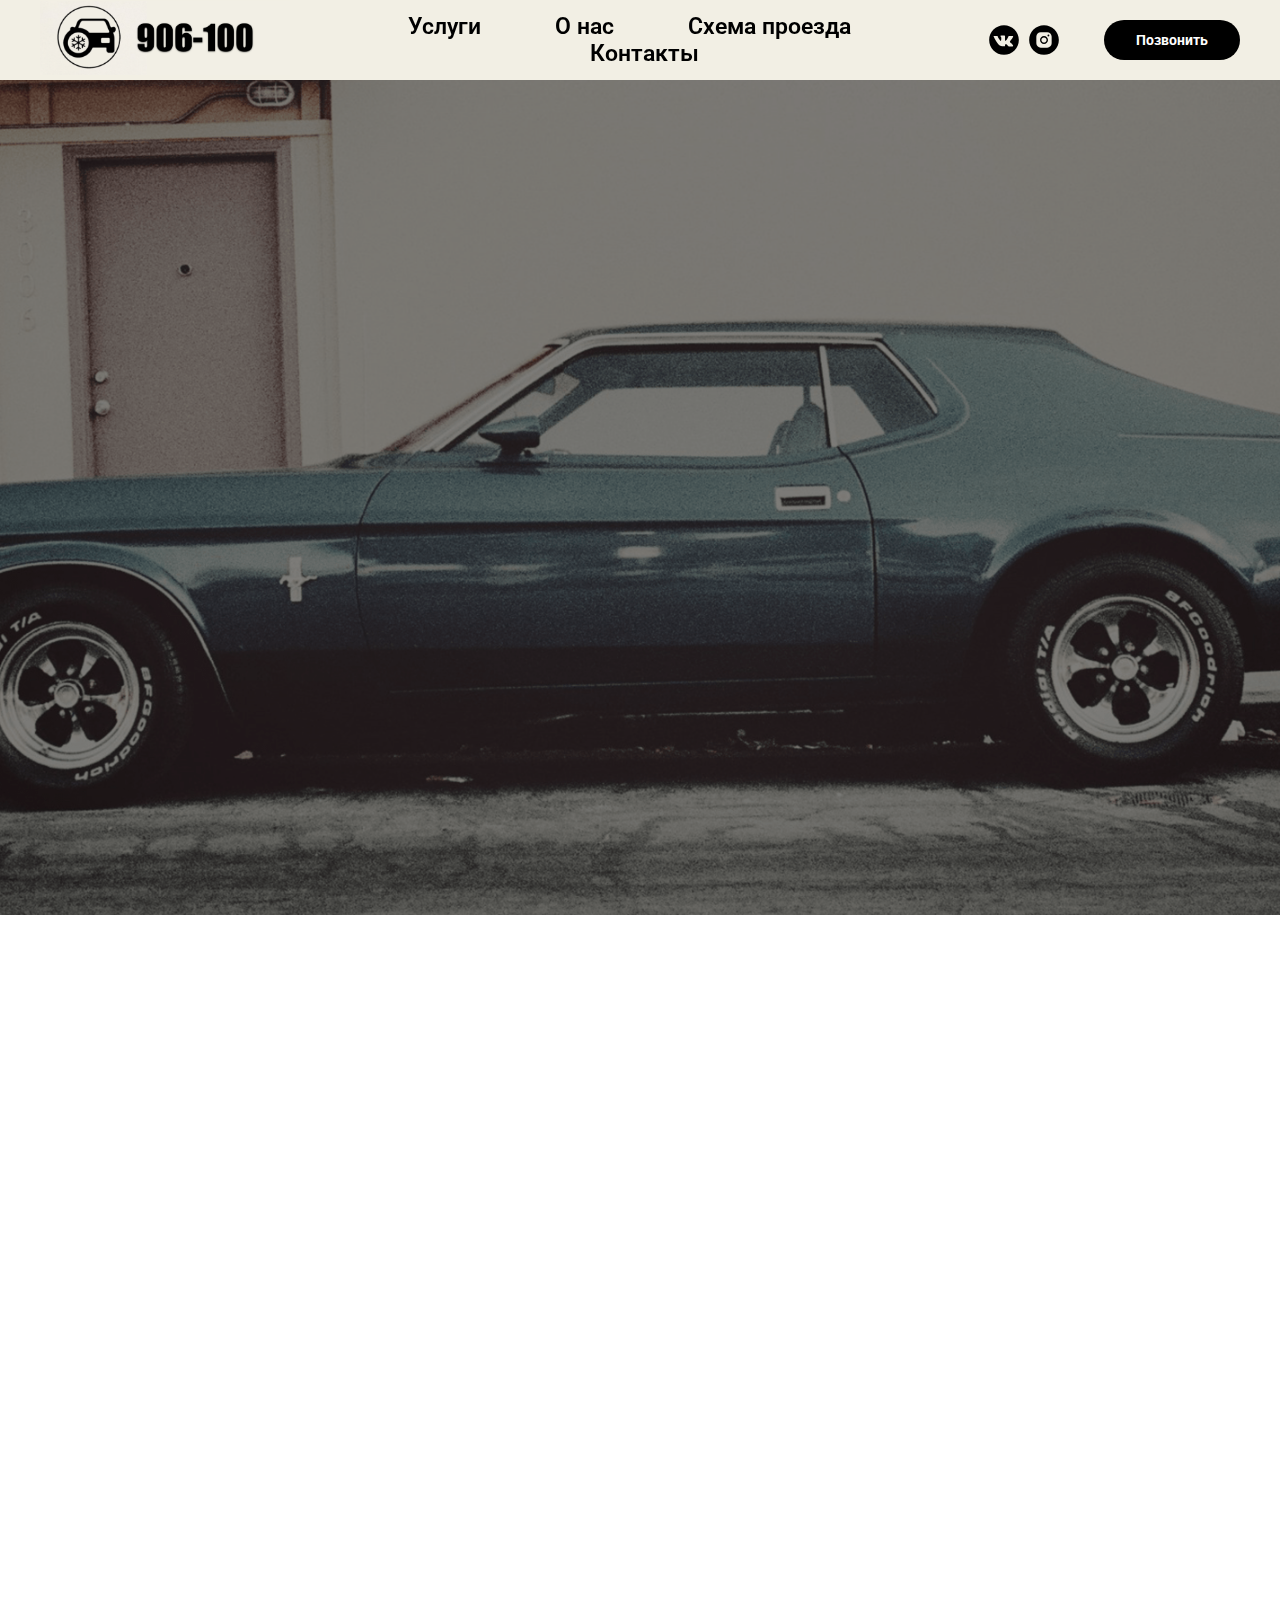
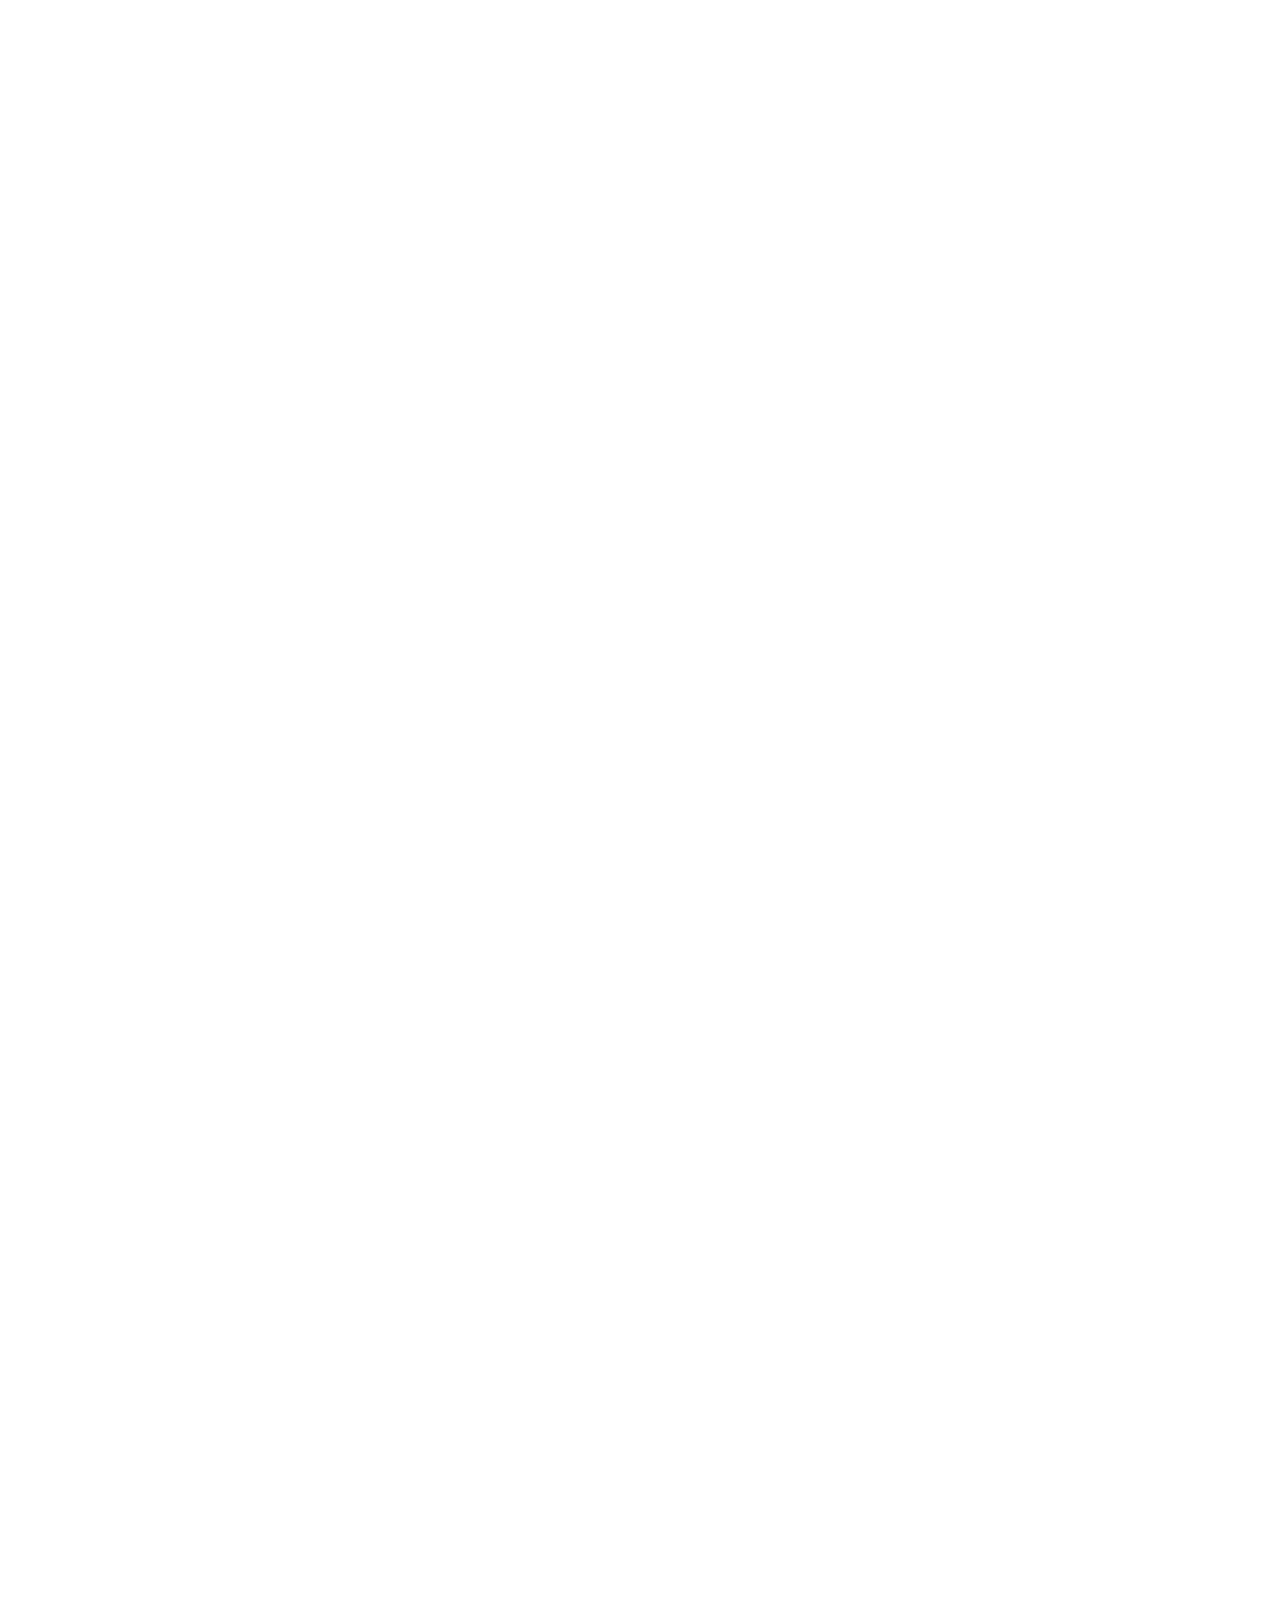
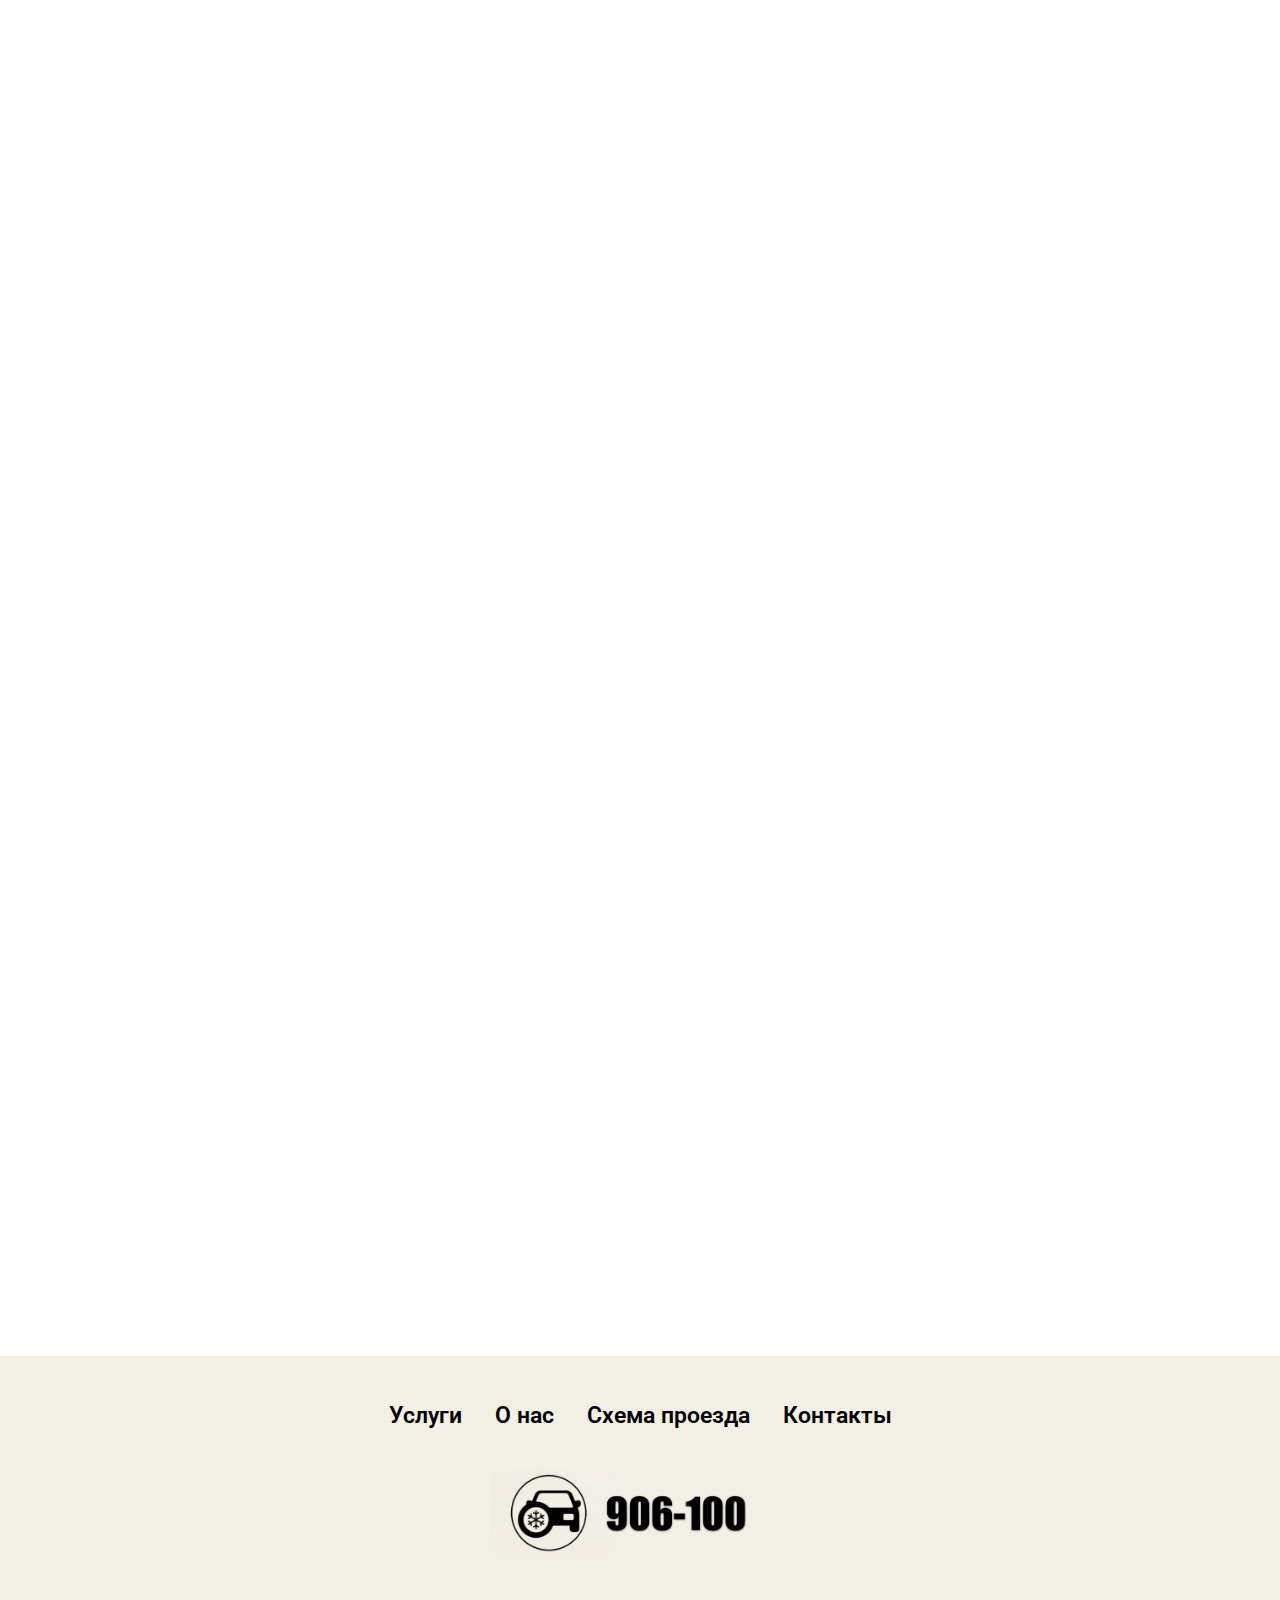
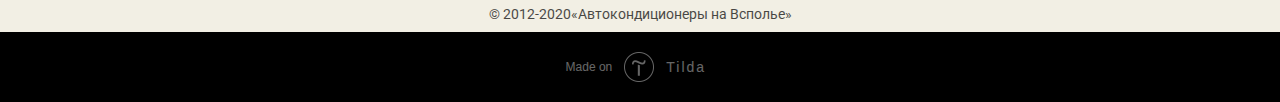
<file: index.html>
<!DOCTYPE html><html><!-- Yandex.Metrika counter -->
<script type="text/javascript" >
   (function(m,e,t,r,i,k,a){m[i]=m[i]||function(){(m[i].a=m[i].a||[]).push(arguments)};
   m[i].l=1*new Date();k=e.createElement(t),a=e.getElementsByTagName(t)[0],k.async=1,k.src=r,a.parentNode.insertBefore(k,a)})
   (window, document, "script", "https://mc.yandex.ru/metrika/tag.js", "ym");

   ym(71100865, "init", {
        clickmap:true,
        trackLinks:true,
        accurateTrackBounce:true,
        webvisor:true
   });
</script>
<noscript><div><img src="https://mc.yandex.ru/watch/71100865" style="position:absolute; left:-9999px;" alt="" /></div></noscript>
<!-- /Yandex.Metrika counter --> <head><meta name="yandex-verification" content="358de9e66d8153ce" /><meta charset="utf-8" /><meta http-equiv="Content-Type" content="text/html; charset=utf-8" /><meta name="viewport" content="width=device-width, initial-scale=1.0" /><!--metatextblock--><title>Заправка автокондиционеров на Всполье</title><meta name="description" content="Заправка автокондиционеров в Ярославле от 1000 руб. Без очередей. Ремонт трубок и шлангов." /><meta property="og:url" content="http://906100.tilda.ws" /><meta property="og:title" content="Заправка автокондиционеров на Всполье" /><meta property="og:description" content="Заправка автокондиционеров в Ярославле от 1000 руб. Без очередей. Ремонт трубок и шлангов." /><meta property="og:type" content="website" /><meta property="og:image" content="images/tild6264-3331-4231-b734-353731643237__desktop-hd-2.png" /><link rel="canonical" href="http://906100.tilda.ws"><!--/metatextblock--><meta property="fb:app_id" content="257953674358265" /><meta name="format-detection" content="telephone=no" /><meta http-equiv="x-dns-prefetch-control" content="on"><link rel="shortcut icon" href="images/tild3832-3730-4933-b765-386566393134__favicon.ico" type="image/x-icon" /><link rel="apple-touch-icon" href="images/tild3930-6530-4032-b465-346662363265__favicon.png"><link rel="apple-touch-icon" sizes="76x76" href="images/tild3930-6530-4032-b465-346662363265__favicon.png"><link rel="apple-touch-icon" sizes="152x152" href="images/tild3930-6530-4032-b465-346662363265__favicon.png"><link rel="apple-touch-startup-image" href="images/tild3930-6530-4032-b465-346662363265__favicon.png"><meta name="msapplication-TileColor" content="#f2efe4"><meta name="msapplication-TileImage" content="images/tild3236-6663-4466-a564-346432373866__favicon.png"><!-- Assets --><link rel="stylesheet" href="css/tilda-grid-3.0.min.css" type="text/css" media="all" /><link rel="stylesheet" href="css/tilda-blocks-2.12.css?t=1610366491" type="text/css" media="all" /><link rel="stylesheet" href="css/tilda-animation-1.0.min.css" type="text/css" media="all" /><link rel="stylesheet" href="css/tilda-menusub-1.0.min.css" type="text/css" media="all" /><script src="js/jquery-1.10.2.min.js"></script><script src="js/tilda-scripts-2.8.min.js"></script><script src="js/tilda-blocks-2.7.js?t=1610366491"></script><script src="js/lazyload-1.3.min.js" charset="utf-8"></script><script src="js/tilda-animation-1.0.min.js" charset="utf-8"></script><script src="js/tilda-menusub-1.0.min.js" charset="utf-8"></script><script src="js/tilda-map-1.0.min.js" charset="utf-8"></script><script type="text/javascript">window.dataLayer = window.dataLayer || [];</script><script type="text/javascript">if((/bot|google|yandex|baidu|bing|msn|duckduckbot|teoma|slurp|crawler|spider|robot|crawling|facebook/i.test(navigator.userAgent))===false && typeof(sessionStorage)!='undefined' && sessionStorage.getItem('visited')!=='y'){	var style=document.createElement('style');	style.type='text/css';	style.innerHTML='@media screen and (min-width: 980px) {.t-records {opacity: 0;}.t-records_animated {-webkit-transition: opacity ease-in-out .2s;-moz-transition: opacity ease-in-out .2s;-o-transition: opacity ease-in-out .2s;transition: opacity ease-in-out .2s;}.t-records.t-records_visible {opacity: 1;}}';	document.getElementsByTagName('head')[0].appendChild(style);	$(document).ready(function() {	$('.t-records').addClass('t-records_animated');	setTimeout(function(){ $('.t-records').addClass('t-records_visible'); sessionStorage.setItem('visited','y');	},400);	});
}</script></head><body class="t-body" style="margin:0;"><!--allrecords--><div id="allrecords" data-tilda-export="yes" class="t-records" data-hook="blocks-collection-content-node" data-tilda-project-id="3479813" data-tilda-page-id="16310978" data-tilda-formskey="0de78dc371869a74008f44fbbef6f6a0" ><div id="rec268418835" class="r t-rec t-rec_pb_15 t-screenmin-480px" style="padding-bottom:15px;background-color:#f2efe4; " data-animationappear="off" data-record-type="257" data-screen-min="480px" data-bg-color="#f2efe4"><!-- T228 --><div id="nav268418835marker"></div><div id="nav268418835" class="t228 t228__positionfixed " style="background-color: rgba(242,239,228,1); " data-bgcolor-hex="#f2efe4" data-bgcolor-rgba="rgba(242,239,228,1)" data-navmarker="nav268418835marker" data-appearoffset="" data-bgopacity-two="" data-menushadow="" data-bgopacity="1" data-menu-items-align="center" data-menu="yes"> <div class="t228__maincontainer " style=""> <div class="t228__padding40px"></div> <div class="t228__leftside"> <div class="t228__leftcontainer"> <a href="tel:+79023306100" style="color:#ffffff;"><img src="images/tild3436-3565-4038-a465-353335323733____2021-01-11__002556.png" class="t228__imglogo t228__imglogomobile" imgfield="img" style="max-width: 250px;width: 250px; height: auto; display: block;" alt=""></a> </div> </div> <div class="t228__centerside "> <div class="t228__centercontainer"> <ul class="t228__list t228__list_hidden"> <li class="t228__list_item"><a class="t-menu__link-item" href="#rec268431504" data-menu-submenu-hook="" style="color:#000000;font-size:23px;font-weight:600;padding:0 20px;" data-menu-item-number="1">Услуги</a> </li> <li class="t228__list_item"><a class="t-menu__link-item" href="#rec268527913" data-menu-submenu-hook="" style="color:#000000;font-size:23px;font-weight:600;padding:0 20px;" data-menu-item-number="2">О нас</a> </li> <li class="t228__list_item"><a class="t-menu__link-item" href="#rec268443146" data-menu-submenu-hook="" style="color:#000000;font-size:23px;font-weight:600;padding:0 20px;" data-menu-item-number="3">Схема проезда</a> </li> <li class="t228__list_item"><a class="t-menu__link-item" href="#rec268443707" data-menu-submenu-hook="" style="color:#000000;font-size:23px;font-weight:600;padding:0 20px;" data-menu-item-number="4">Контакты</a> </li> </ul> </div> </div> <div class="t228__rightside"> <div class="t228__rightcontainer"> <div class="t228__right_social_links"> <div class="t228__right_social_links_wrap"><div class="t228__right_social_links_item"><a href="https://vk.com/duet76" target="_blank"><svg version="1.1" id="Layer_1" xmlns="http://www.w3.org/2000/svg" xmlns:xlink="http://www.w3.org/1999/xlink" x="0px" y="0px"
width="30px" height="30px" viewBox="0 0 48 48" enable-background="new 0 0 48 48" xml:space="preserve"><path style="fill:#000000;" d="M47.761,24c0,13.121-10.639,23.76-23.76,23.76C10.878,47.76,0.239,37.121,0.239,24c0-13.123,10.639-23.76,23.762-23.76
C37.122,0.24,47.761,10.877,47.761,24 M35.259,28.999c-2.621-2.433-2.271-2.041,0.89-6.25c1.923-2.562,2.696-4.126,2.45-4.796
c-0.227-0.639-1.64-0.469-1.64-0.469l-4.71,0.029c0,0-0.351-0.048-0.609,0.106c-0.249,0.151-0.414,0.505-0.414,0.505
s-0.742,1.982-1.734,3.669c-2.094,3.559-2.935,3.747-3.277,3.524c-0.796-0.516-0.597-2.068-0.597-3.171
c0-3.449,0.522-4.887-1.02-5.259c-0.511-0.124-0.887-0.205-2.195-0.219c-1.678-0.016-3.101,0.007-3.904,0.398
c-0.536,0.263-0.949,0.847-0.697,0.88c0.31,0.041,1.016,0.192,1.388,0.699c0.484,0.656,0.464,2.131,0.464,2.131
s0.282,4.056-0.646,4.561c-0.632,0.347-1.503-0.36-3.37-3.588c-0.958-1.652-1.68-3.481-1.68-3.481s-0.14-0.344-0.392-0.527
c-0.299-0.222-0.722-0.298-0.722-0.298l-4.469,0.018c0,0-0.674-0.003-0.919,0.289c-0.219,0.259-0.018,0.752-0.018,0.752
s3.499,8.104,7.463,12.23c3.638,3.784,7.764,3.36,7.764,3.36h1.867c0,0,0.566,0.113,0.854-0.189
c0.265-0.288,0.256-0.646,0.256-0.646s-0.034-2.512,1.129-2.883c1.15-0.36,2.624,2.429,4.188,3.497
c1.182,0.812,2.079,0.633,2.079,0.633l4.181-0.056c0,0,2.186-0.136,1.149-1.858C38.281,32.451,37.763,31.321,35.259,28.999"/></svg> </a></div> <div class="t228__right_social_links_item"><a href="https://www.instagram.com/duet76/" target="_blank"> <svg version="1.1" id="Layer_1" xmlns="http://www.w3.org/2000/svg" xmlns:xlink="http://www.w3.org/1999/xlink" x="0px" y="0px"
width="30px" height="30px" viewBox="0 0 30 30" xml:space="preserve"><desc>Instagram</desc><path style="fill:#000000;" d="M15,11.014 C12.801,11.014 11.015,12.797 11.015,15 C11.015,17.202 12.802,18.987 15,18.987 C17.199,18.987 18.987,17.202 18.987,15 C18.987,12.797 17.199,11.014 15,11.014 L15,11.014 Z M15,17.606 C13.556,17.606 12.393,16.439 12.393,15 C12.393,13.561 13.556,12.394 15,12.394 C16.429,12.394 17.607,13.561 17.607,15 C17.607,16.439 16.444,17.606 15,17.606 L15,17.606 Z"></path><path style="fill:#000000;" d="M19.385,9.556 C18.872,9.556 18.465,9.964 18.465,10.477 C18.465,10.989 18.872,11.396 19.385,11.396 C19.898,11.396 20.306,10.989 20.306,10.477 C20.306,9.964 19.897,9.556 19.385,9.556 L19.385,9.556 Z"></path><path style="fill:#000000;" d="M15.002,0.15 C6.798,0.15 0.149,6.797 0.149,15 C0.149,23.201 6.798,29.85 15.002,29.85 C23.201,29.85 29.852,23.202 29.852,15 C29.852,6.797 23.201,0.15 15.002,0.15 L15.002,0.15 Z M22.666,18.265 C22.666,20.688 20.687,22.666 18.25,22.666 L11.75,22.666 C9.312,22.666 7.333,20.687 7.333,18.28 L7.333,11.734 C7.333,9.312 9.311,7.334 11.75,7.334 L18.25,7.334 C20.688,7.334 22.666,9.312 22.666,11.734 L22.666,18.265 L22.666,18.265 Z"></path></svg></a></div> </div></div> <div class="t228__right_buttons"><div class="t228__right_buttons_wrap"><div class="t228__right_buttons_but"><a href="tel:+79023306100" target="" class="t-btn " style="color:#ffffff;background-color:#000000;border-radius:20px; -moz-border-radius:20px; -webkit-border-radius:20px;"><table style="width:100%; height:100%;"><tr><td>Позвонить</td></tr></table></a></div> </div></div> </div> </div> <div class="t228__padding40px"></div> </div></div><style>@media screen and (max-width: 980px) { #rec268418835 .t228__leftcontainer { padding: 20px; } #rec268418835 .t228__imglogo { padding: 20px 0; }
#rec268418835 .t228 { position: static;
}
}</style><script> $(window).load(function() { if (typeof t228_setWidth !== "undefined") { t228_setWidth('268418835'); } });
$(window).resize(function() { t228_setWidth('268418835'); t228_setBg('268418835');
});
$(document).ready(function() { t228_highlight(); t228_checkAnchorLinks('268418835'); t228__init('268418835'); t228_setBg('268418835'); t228_setWidth('268418835');
});</script><!--[if IE 8]><style>#rec268418835 .t228 { filter: progid:DXImageTransform.Microsoft.gradient(startColorStr='#D9f2efe4', endColorstr='#D9f2efe4');
}</style><![endif]--><style>#rec268418835 .t-menu__link-item{ -webkit-transition: color 0.3s ease-in-out, opacity 0.3s ease-in-out; transition: color 0.3s ease-in-out, opacity 0.3s ease-in-out;	}
#rec268418835 .t-menu__link-item.t-active{ color:#000000 !important; }
@supports (overflow:-webkit-marquee) and (justify-content:inherit)
{ #rec268418835 .t-menu__link-item, #rec268418835 .t-menu__link-item.t-active { opacity: 1 !important; }
}</style><script type="text/javascript"> $(document).ready(function() { setTimeout(function(){ t_onFuncLoad('t_menusub_init', function() { t_menusub_init('268418835'); }); }, 500); });</script><style>@media screen and (max-width: 980px) { #rec268418835 .t-menusub__menu .t-menusub__link-item { color:#000000 !important; } #rec268418835 .t-menusub__menu .t-menusub__link-item.t-active { color:#000000 !important; }
}
@media screen and (min-width: 981px) { #rec268418835 .t-menusub__menu { background-color:#000000; }
} #rec268418835 .t-menusub__menu_top:after { border-top-color: #000000; } #rec268418835 .t-menusub__menu_bottom:after { border-bottom-color: #000000; }</style></div><div id="rec268445180" class="r t-rec t-screenmax-480px" style="background-color:#f2efe4; " data-animationappear="off" data-record-type="451" data-screen-max="480px" data-bg-color="#f2efe4"><!-- T451 --><div id="nav268445180marker"></div><div id="nav268445180" class="t451" data-menu="yes"> <div class="t451__container t451__positionfixed t451__panel " data-appearoffset="" style="height: 70px;"> <div class="t451__container__bg" style="background-color: rgba(242,239,228,1); " data-bgcolor-hex="#f2efe4" data-bgcolor-rgba="rgba(242,239,228,1)" data-navmarker="nav268445180marker" data-appearoffset="" data-bgopacity="1" data-menu-shadow="0px 1px 3px rgba(0,0,0,0.)"></div> <div class="t451__menu__content "> <div class="t451__burger t451__burger_mobile"> <span style=";"></span> <span style=";"></span> <span style=";"></span> <span style=";"></span> </div> <div class="t451__leftside t451__side"> <div class="t451__burger"> <span style=";"></span> <span style=";"></span> <span style=";"></span> <span style=";"></span> </div> </div> <div class="t451__centerside"> <div class="t451__logo__container "> <div class="t451__logo__content"><a class="t451__logo" href="tel:+79023306100" style=""><img src="images/tild3162-3236-4137-b632-373338326263____2021-01-11__002556.png" style="max-width: 230px;" class="t451__logo__img" imgfield="img" alt=""></a></div> </div> </div> <div class="t451__rightside t451__side"> <div class="t451__right_social_links t451__actions_item"> <div class="t451__right_social_links_wrap"> <div class="t451__right_social_links_item"> <a href="https://vk.com/duet76" target="_blank"> <svg version="1.1" xmlns="http://www.w3.org/2000/svg" xmlns:xlink="http://www.w3.org/1999/xlink" x="0px" y="0px" width="30px" height="30px" viewBox="0 0 48 48" enable-background="new 0 0 48 48" xml:space="preserve"> <path d="M47.761,24c0,13.121-10.639,23.76-23.76,23.76C10.878,47.76,0.239,37.121,0.239,24c0-13.123,10.639-23.76,23.762-23.76 C37.122,0.24,47.761,10.877,47.761,24 M35.259,28.999c-2.621-2.433-2.271-2.041,0.89-6.25c1.923-2.562,2.696-4.126,2.45-4.796 c-0.227-0.639-1.64-0.469-1.64-0.469l-4.71,0.029c0,0-0.351-0.048-0.609,0.106c-0.249,0.151-0.414,0.505-0.414,0.505 s-0.742,1.982-1.734,3.669c-2.094,3.559-2.935,3.747-3.277,3.524c-0.796-0.516-0.597-2.068-0.597-3.171 c0-3.449,0.522-4.887-1.02-5.259c-0.511-0.124-0.887-0.205-2.195-0.219c-1.678-0.016-3.101,0.007-3.904,0.398 c-0.536,0.263-0.949,0.847-0.697,0.88c0.31,0.041,1.016,0.192,1.388,0.699c0.484,0.656,0.464,2.131,0.464,2.131 s0.282,4.056-0.646,4.561c-0.632,0.347-1.503-0.36-3.37-3.588c-0.958-1.652-1.68-3.481-1.68-3.481s-0.14-0.344-0.392-0.527 c-0.299-0.222-0.722-0.298-0.722-0.298l-4.469,0.018c0,0-0.674-0.003-0.919,0.289c-0.219,0.259-0.018,0.752-0.018,0.752 s3.499,8.104,7.463,12.23c3.638,3.784,7.764,3.36,7.764,3.36h1.867c0,0,0.566,0.113,0.854-0.189 c0.265-0.288,0.256-0.646,0.256-0.646s-0.034-2.512,1.129-2.883c1.15-0.36,2.624,2.429,4.188,3.497 c1.182,0.812,2.079,0.633,2.079,0.633l4.181-0.056c0,0,2.186-0.136,1.149-1.858C38.281,32.451,37.763,31.321,35.259,28.999"/> </svg> </a> </div> <div class="t451__right_social_links_item"> <a href="https://www.instagram.com/duet76/" target="_blank"> <svg version="1.1" id="Layer_1" xmlns="http://www.w3.org/2000/svg" xmlns:xlink="http://www.w3.org/1999/xlink" x="0px" y="0px" width="30px" height="30px" viewBox="0 0 30 30" xml:space="preserve"> <desc>Instagram</desc> <path d="M15,11.014 C12.801,11.014 11.015,12.797 11.015,15 C11.015,17.202 12.802,18.987 15,18.987 C17.199,18.987 18.987,17.202 18.987,15 C18.987,12.797 17.199,11.014 15,11.014 L15,11.014 Z M15,17.606 C13.556,17.606 12.393,16.439 12.393,15 C12.393,13.561 13.556,12.394 15,12.394 C16.429,12.394 17.607,13.561 17.607,15 C17.607,16.439 16.444,17.606 15,17.606 L15,17.606 Z"></path> <path d="M19.385,9.556 C18.872,9.556 18.465,9.964 18.465,10.477 C18.465,10.989 18.872,11.396 19.385,11.396 C19.898,11.396 20.306,10.989 20.306,10.477 C20.306,9.964 19.897,9.556 19.385,9.556 L19.385,9.556 Z"></path> <path d="M15.002,0.15 C6.798,0.15 0.149,6.797 0.149,15 C0.149,23.201 6.798,29.85 15.002,29.85 C23.201,29.85 29.852,23.202 29.852,15 C29.852,6.797 23.201,0.15 15.002,0.15 L15.002,0.15 Z M22.666,18.265 C22.666,20.688 20.687,22.666 18.25,22.666 L11.75,22.666 C9.312,22.666 7.333,20.687 7.333,18.28 L7.333,11.734 C7.333,9.312 9.311,7.334 11.75,7.334 L18.25,7.334 C20.688,7.334 22.666,9.312 22.666,11.734 L22.666,18.265 L22.666,18.265 Z"></path> </svg> </a> </div> </div> </div> </div> </div> </div></div><div class="t451m__overlay"> <div class="t451m__overlay_bg" style=" "></div></div><div class="t451 t451m t451m__left" data-tooltip-hook="" style=""> <div class="t451m__close t451m_opened" > <div class="t451m__close_icon"> <span style="background-color:#ffffff;"></span> <span style="background-color:#ffffff;"></span> <span style="background-color:#ffffff;"></span> <span style="background-color:#ffffff;"></span> </div> </div> <div class="t451m__container t-align_left"> <div class="t451m__top"> <div class="t451m__menu"> <ul class="t451m__list"> <li class="t451m__list_item"><a class="t-menu__link-item" href="#rec268431504" data-menu-submenu-hook="" style="color:#ffffff;font-size:21px;" data-menu-item-number="1">Услуги</a> </li> <li class="t451m__list_item"><a class="t-menu__link-item" href="#rec268527913" data-menu-submenu-hook="" style="color:#ffffff;font-size:21px;" data-menu-item-number="2">О нас</a> </li> <li class="t451m__list_item"><a class="t-menu__link-item" href="#rec268443146" data-menu-submenu-hook="" style="color:#ffffff;font-size:21px;" data-menu-item-number="3">Схема проезда</a> </li> <li class="t451m__list_item"><a class="t-menu__link-item" href="#rec268443707" data-menu-submenu-hook="" style="color:#ffffff;font-size:21px;" data-menu-item-number="4">Контакты</a> </li> </ul> </div> </div> <div class="t451m__rightside"> <div class="t451m__rightcontainer"> <div class="t451m__right_social_links t451m__actions_item"> <div class="t451__right_social_links_wrap"> <div class="t451m__right_social_links_item"> <a href="https://vk.com/duet76" target="_blank"> <svg version="1.1" xmlns="http://www.w3.org/2000/svg" xmlns:xlink="http://www.w3.org/1999/xlink" x="0px" y="0px" width="30px" height="30px" viewBox="0 0 48 48" enable-background="new 0 0 48 48" xml:space="preserve"> <path style="fill:#ffffff;" d="M47.761,24c0,13.121-10.639,23.76-23.76,23.76C10.878,47.76,0.239,37.121,0.239,24c0-13.123,10.639-23.76,23.762-23.76 C37.122,0.24,47.761,10.877,47.761,24 M35.259,28.999c-2.621-2.433-2.271-2.041,0.89-6.25c1.923-2.562,2.696-4.126,2.45-4.796 c-0.227-0.639-1.64-0.469-1.64-0.469l-4.71,0.029c0,0-0.351-0.048-0.609,0.106c-0.249,0.151-0.414,0.505-0.414,0.505 s-0.742,1.982-1.734,3.669c-2.094,3.559-2.935,3.747-3.277,3.524c-0.796-0.516-0.597-2.068-0.597-3.171 c0-3.449,0.522-4.887-1.02-5.259c-0.511-0.124-0.887-0.205-2.195-0.219c-1.678-0.016-3.101,0.007-3.904,0.398 c-0.536,0.263-0.949,0.847-0.697,0.88c0.31,0.041,1.016,0.192,1.388,0.699c0.484,0.656,0.464,2.131,0.464,2.131 s0.282,4.056-0.646,4.561c-0.632,0.347-1.503-0.36-3.37-3.588c-0.958-1.652-1.68-3.481-1.68-3.481s-0.14-0.344-0.392-0.527 c-0.299-0.222-0.722-0.298-0.722-0.298l-4.469,0.018c0,0-0.674-0.003-0.919,0.289c-0.219,0.259-0.018,0.752-0.018,0.752 s3.499,8.104,7.463,12.23c3.638,3.784,7.764,3.36,7.764,3.36h1.867c0,0,0.566,0.113,0.854-0.189 c0.265-0.288,0.256-0.646,0.256-0.646s-0.034-2.512,1.129-2.883c1.15-0.36,2.624,2.429,4.188,3.497 c1.182,0.812,2.079,0.633,2.079,0.633l4.181-0.056c0,0,2.186-0.136,1.149-1.858C38.281,32.451,37.763,31.321,35.259,28.999"/> </svg> </a> </div> <div class="t451m__right_social_links_item"> <a href="https://www.instagram.com/duet76/" target="_blank"> <svg version="1.1" id="Layer_1" xmlns="http://www.w3.org/2000/svg" xmlns:xlink="http://www.w3.org/1999/xlink" x="0px" y="0px" width="30px" height="30px" viewBox="0 0 30 30" xml:space="preserve"> <desc>Instagram</desc> <path style="fill:#ffffff;" d="M15,11.014 C12.801,11.014 11.015,12.797 11.015,15 C11.015,17.202 12.802,18.987 15,18.987 C17.199,18.987 18.987,17.202 18.987,15 C18.987,12.797 17.199,11.014 15,11.014 L15,11.014 Z M15,17.606 C13.556,17.606 12.393,16.439 12.393,15 C12.393,13.561 13.556,12.394 15,12.394 C16.429,12.394 17.607,13.561 17.607,15 C17.607,16.439 16.444,17.606 15,17.606 L15,17.606 Z"></path> <path style="fill:#ffffff;" d="M19.385,9.556 C18.872,9.556 18.465,9.964 18.465,10.477 C18.465,10.989 18.872,11.396 19.385,11.396 C19.898,11.396 20.306,10.989 20.306,10.477 C20.306,9.964 19.897,9.556 19.385,9.556 L19.385,9.556 Z"></path> <path style="fill:#ffffff;" d="M15.002,0.15 C6.798,0.15 0.149,6.797 0.149,15 C0.149,23.201 6.798,29.85 15.002,29.85 C23.201,29.85 29.852,23.202 29.852,15 C29.852,6.797 23.201,0.15 15.002,0.15 L15.002,0.15 Z M22.666,18.265 C22.666,20.688 20.687,22.666 18.25,22.666 L11.75,22.666 C9.312,22.666 7.333,20.687 7.333,18.28 L7.333,11.734 C7.333,9.312 9.311,7.334 11.75,7.334 L18.25,7.334 C20.688,7.334 22.666,9.312 22.666,11.734 L22.666,18.265 L22.666,18.265 Z"></path> </svg> </a> </div> </div> </div> <div class="t451m__right_descr t-descr t-descr_xs" field="descr" style="color:#ffffff;">© 2012-2020«Автокондиционеры на Всполье»</div> </div> </div> </div></div><script>$(document).ready(function(){ $("#rec268445180").attr('data-animationappear','off'); $("#rec268445180").css('opacity','1'); t451_initMenu('268445180');
});</script> <script type="text/javascript"> $(document).ready(function() { setTimeout(function(){ t_onFuncLoad('t_menusub_init', function() { t_menusub_init('268445180'); }); }, 500); });</script><style>@media screen and (max-width: 980px) { #rec268445180 .t-menusub__menu .t-menusub__link-item { color:#ffffff !important; } #rec268445180 .t-menusub__menu .t-menusub__link-item.t-active { color:#ffffff !important; }
}</style></div><div id="rec268417821" class="r t-rec" style=" " data-animationappear="off" data-record-type="205" ><!-- cover --><div class="t-cover" id="recorddiv268417821" bgimgfield="img" style="height:100vh; background-image:url('images/tild3766-6335-4662-b765-323339663833__-__resize__20x__desktop-hd-bitmap-5.png');" ><div class="t-cover__carrier" id="coverCarry268417821" data-content-cover-id="268417821" data-content-cover-bg="images/tild3766-6335-4662-b765-323339663833__desktop-hd-bitmap-5.png" data-content-cover-height="100vh" data-content-cover-parallax="" style="height:100vh;background-attachment:scroll; "></div> <div class="t-cover__filter" style="height:100vh;background-image: -moz-linear-gradient(top, rgba(0,0,0,0.50), rgba(0,0,0,0.50));background-image: -webkit-linear-gradient(top, rgba(0,0,0,0.50), rgba(0,0,0,0.50));background-image: -o-linear-gradient(top, rgba(0,0,0,0.50), rgba(0,0,0,0.50));background-image: -ms-linear-gradient(top, rgba(0,0,0,0.50), rgba(0,0,0,0.50));background-image: linear-gradient(top, rgba(0,0,0,0.50), rgba(0,0,0,0.50));filter: progid:DXImageTransform.Microsoft.gradient(startColorStr='#7f000000', endColorstr='#7f000000');"></div><div class="t-container"> <div class="t-width t-width_10" style="margin:0 auto;"><div class="t-cover__wrapper t-valign_middle" style="height:100vh; position: relative;z-index:1;"> <div class="t182"> <div data-hook-content="covercontent"> <div class="t182__wrapper"> <div class="t182__title t-title t-title_xl t-animate" data-animate-style="fadeindown" data-animate-group="yes" style="" field="title"><div style="line-height:90px;" data-customstyle="yes">АВТОКОНДИЦИОНЕРЫ<br /> НА<br />ВСПОЛЬЕ <br /></div></div> <div class="t182__descr t-descr t-descr_lg t-animate" data-animate-style="fadeindown" data-animate-group="yes" style="" field="descr"><div style="font-size:28px;" data-customstyle="yes">Заправка, ремонт кондиционеров авто! – На Всполье!<br />От 1000 руб. Без очередей.<br /></div></div> <div class="t182__buttons"> <a href="tel:+79023306100" target="" class="t-btn t-animate" data-btneffects-first="btneffects-light" data-animate-style="fadeindown" data-animate-group="yes" style="color:#ffffff;background-color:#000000;border-radius:30px; -moz-border-radius:30px; -webkit-border-radius:30px;text-transform:uppercase;"><table style="width:100%; height:100%;"><tr><td>Записаться</td></tr></table></a> </div> </div> </div> </div> </div> </div> </div> </div> <style>#rec268417821 .t-btn[data-btneffects-first],
#rec268417821 .t-btn[data-btneffects-second],
#rec268417821 .t-submit[data-btneffects-first],
#rec268417821 .t-submit[data-btneffects-second] {	position: relative; overflow: hidden; -webkit-transform: translate3d(0,0,0); transform: translate3d(0,0,0);
}
#rec268417821 .t-btn[data-btneffects-first="btneffects-light"] .t-btn_wrap-effects,
#rec268417821 .t-submit[data-btneffects-first="btneffects-light"] .t-btn_wrap-effects {	position: absolute;	top: 0;	left: 0;	width: 100%;	height: 100%;	-webkit-transform: translateX(-60px);	-ms-transform: translateX(-60px);	transform: translateX(-60px);	-webkit-animation-name: light;	animation-name: light;	-webkit-animation-duration: 4s;	animation-duration: 4s;	-webkit-animation-timing-function: ease;	animation-timing-function: ease;	-webkit-animation-iteration-count: infinite;	animation-iteration-count: infinite;
}
#rec268417821 .t-btn[data-btneffects-first="btneffects-light"] .t-btn_wrap-effects_md,
#rec268417821 .t-submit[data-btneffects-first="btneffects-light"] .t-btn_wrap-effects_md {	-webkit-animation-name: light-md;	animation-name: light-md;
}
#rec268417821 .t-btn[data-btneffects-first="btneffects-light"] .t-btn_wrap-effects_lg,
#rec268417821 .t-submit[data-btneffects-first="btneffects-light"] .t-btn_wrap-effects_lg {	-webkit-animation-name: light-lg;	animation-name: light-lg;
}
#rec268417821 .t-btn[data-btneffects-first="btneffects-light"] .t-btn_effects,
#rec268417821 .t-submit[data-btneffects-first="btneffects-light"] .t-btn_effects {	position: absolute;	top: 0;	left: 0;	width: 60px;	height: 100%;	background: -webkit-gradient(linear, left top, right top, from(rgba(255, 255, 255, 0)), color-stop(50%, rgba(255,255,255, 0.5)), to(rgba(255, 255, 255, 0)));	background: -webkit-linear-gradient(left, rgba(255, 255, 255, 0), rgba(255,255,255, 0.5) 50%, rgba(255, 255, 255, 0));	background: -o-linear-gradient(left, rgba(255, 255, 255, 0), rgba(255,255,255, 0.5) 50%, rgba(255, 255, 255, 0));	background: linear-gradient(90deg, rgba(255, 255, 255, 0), rgba(255,255,255, 0.5) 50%, rgba(255, 255, 255, 0));
}
@-webkit-keyframes light { 20% {	-webkit-transform: translateX(100%);	transform: translateX(100%); } 100% {	-webkit-transform: translateX(100%);	transform: translateX(100%); }
}
@keyframes light { 20% {	-webkit-transform: translateX(100%);	transform: translateX(100%); } 100% {	-webkit-transform: translateX(100%);	transform: translateX(100%); }
}
@-webkit-keyframes light-md { 30% {	-webkit-transform: translateX(100%);	transform: translateX(100%); } 100% {	-webkit-transform: translateX(100%);	transform: translateX(100%); }
}
@keyframes light-md { 30% {	-webkit-transform: translateX(100%);	transform: translateX(100%); } 100% {	-webkit-transform: translateX(100%);	transform: translateX(100%); }
}
@-webkit-keyframes light-lg { 40% {	-webkit-transform: translateX(100%);	transform: translateX(100%); } 100% {	-webkit-transform: translateX(100%);	transform: translateX(100%); }
}
@keyframes light-lg { 40% {	-webkit-transform: translateX(100%);	transform: translateX(100%); } 100% {	-webkit-transform: translateX(100%);	transform: translateX(100%); }
}
#rec268417821 .t-btn[data-btneffects-second="btneffects-light"] .t-btn_wrap-effects,
#rec268417821 .t-submit[data-btneffects-second="btneffects-light"] .t-btn_wrap-effects {	position: absolute;	top: 0;	left: 0;	width: 100%;	height: 100%;	-webkit-transform: translateX(-60px);	-ms-transform: translateX(-60px);	transform: translateX(-60px);	-webkit-animation-name: light;	animation-name: light;	-webkit-animation-duration: 4s;	animation-duration: 4s;	-webkit-animation-timing-function: ease;	animation-timing-function: ease;	-webkit-animation-iteration-count: infinite;	animation-iteration-count: infinite;
}
#rec268417821 .t-btn[data-btneffects-second="btneffects-light"] .t-btn_wrap-effects_md,
#rec268417821 .t-submit[data-btneffects-second="btneffects-light"] .t-btn_wrap-effects_md {	-webkit-animation-name: light-md;	animation-name: light-md;
}
#rec268417821 .t-btn[data-btneffects-second="btneffects-light"] .t-btn_wrap-effects_lg,
#rec268417821 .t-submit[data-btneffects-second="btneffects-light"] .t-btn_wrap-effects_lg {	-webkit-animation-name: light-lg;	animation-name: light-lg;
}
#rec268417821 .t-btn[data-btneffects-second="btneffects-light"] .t-btn_effects,
#rec268417821 .t-submit[data-btneffects-second="btneffects-light"] .t-btn_effects {	position: absolute;	top: 0;	left: 0;	width: 60px;	height: 100%;	background: -webkit-gradient(linear, left top, right top, from(rgba(255, 255, 255, 0)), color-stop(50%, rgba(255,255,255, 0.5)), to(rgba(255, 255, 255, 0)));	background: -webkit-linear-gradient(left, rgba(255, 255, 255, 0), rgba(255,255,255, 0.5) 50%, rgba(255, 255, 255, 0));	background: -o-linear-gradient(left, rgba(255, 255, 255, 0), rgba(255,255,255, 0.5) 50%, rgba(255, 255, 255, 0));	background: linear-gradient(90deg, rgba(255, 255, 255, 0), rgba(255,255,255, 0.5) 50%, rgba(255, 255, 255, 0));
}
@-webkit-keyframes light { 20% {	-webkit-transform: translateX(100%);	transform: translateX(100%); } 100% {	-webkit-transform: translateX(100%);	transform: translateX(100%); }
}
@keyframes light { 20% {	-webkit-transform: translateX(100%);	transform: translateX(100%); } 100% {	-webkit-transform: translateX(100%);	transform: translateX(100%); }
}
@-webkit-keyframes light-md { 30% {	-webkit-transform: translateX(100%);	transform: translateX(100%); } 100% {	-webkit-transform: translateX(100%);	transform: translateX(100%); }
}
@keyframes light-md { 30% {	-webkit-transform: translateX(100%);	transform: translateX(100%); } 100% {	-webkit-transform: translateX(100%);	transform: translateX(100%); }
}
@-webkit-keyframes light-lg { 40% {	-webkit-transform: translateX(100%);	transform: translateX(100%); } 100% {	-webkit-transform: translateX(100%);	transform: translateX(100%); }
}
@keyframes light-lg { 40% {	-webkit-transform: translateX(100%);	transform: translateX(100%); } 100% {	-webkit-transform: translateX(100%);	transform: translateX(100%); }
}</style><script type="text/javascript">$(document).ready(function() { $('#rec268417821 .t-btn[data-btneffects-first], #rec268417821 .t-submit[data-btneffects-first]').append('<div class="t-btn_wrap-effects"><div class="t-btn_effects"></div></div>');	if ($('#rec268417821 .t-btn[data-btneffects-first]').outerWidth() > 230) {	$('#rec268417821 .t-btn[data-btneffects-first] .t-btn_wrap-effects, #rec268417821 .t-submit[data-btneffects-first] .t-btn_wrap-effects').addClass('t-btn_wrap-effects_md');	}	if ($('#rec268417821 .t-btn[data-btneffects-first], #rec268417821 .t-submit').outerWidth() > 300) {	$('#rec268417821 .t-btn[data-btneffects-first] .t-btn_wrap-effects, #rec268417821 .t-submit[data-btneffects-first] .t-btn_wrap-effects').removeClass('t-btn_wrap-effects_md');	$('#rec268417821 .t-btn[data-btneffects-first] .t-btn_wrap-effects, #rec268417821 .t-submit[data-btneffects-first] .t-btn_wrap-effects').addClass('t-btn_wrap-effects_lg');	} $('#rec268417821 .t-btn[data-btneffects-second], #rec268417821 .t-submit[data-btneffects-second]').append('<div class="t-btn_wrap-effects"><div class="t-btn_effects"></div></div>');	if ($('#rec268417821 .t-btn[data-btneffects-second]').outerWidth() > 230) {	$('#rec268417821 .t-btn[data-btneffects-second] .t-btn_wrap-effects, #rec268417821 .t-submit[data-btneffects-second] .t-btn_wrap-effects').addClass('t-btn_wrap-effects_md');	}	if ($('#rec268417821 .t-btn[data-btneffects-second], #rec268417821 .t-submit').outerWidth() > 300) {	$('#rec268417821 .t-btn[data-btneffects-second] .t-btn_wrap-effects, #rec268417821 .t-submit[data-btneffects-second] .t-btn_wrap-effects').removeClass('t-btn_wrap-effects_md');	$('#rec268417821 .t-btn[data-btneffects-second] .t-btn_wrap-effects, #rec268417821 .t-submit[data-btneffects-second] .t-btn_wrap-effects').addClass('t-btn_wrap-effects_lg');	}
});</script></div><div id="rec268431504" class="r t-rec t-rec_pt_60 t-rec_pb_60" style="padding-top:60px;padding-bottom:60px; " data-animationappear="off" data-record-type="615" ><!-- T615 --> <div class="t615"> <div class="t-section__container t-container"><div class="t-col t-col_12"><div class="t-section__topwrapper t-align_center"><div class="t-section__title t-title t-title_xs t-animate" data-animate-style="fadeindown" data-animate-group="yes" field="btitle"><div style="font-size:52px;" data-customstyle="yes">Услуги</div></div><div class="t-section__descr t-descr t-descr_xl t-margin_auto t-animate" data-animate-style="fadeindown" data-animate-group="yes" field="bdescr"><div style="font-size:30px;" data-customstyle="yes">Гарантия на все работы</div></div></div></div></div> <div class="t-container t615__withfeatured"> <div class="t615__col t-col t-col_4 t-align_center t-animate" data-animate-style="fadeindown" data-animate-chain="yes"> <div class="t615__content" style="border: 1px solid #e0e6ed; border-radius: 9px;"> <div class="t615__imgwrapper"> <div class="t615__bgimg t615__img_circle t-margin_auto t-bgimg" bgimgfield="img" data-original="images/tild6339-3263-4230-a564-326337353366__aircondition1.jpg" style="width: 300px; height: 300px; background-image: url('images/tild6339-3263-4230-a564-326337353366__-__resizeb__20x__aircondition1.jpg');" ></div> </div> <div class="t615__title t-name t-name_xl" field="title" style=" ">ДИАГНОСТИКА КОНДИЦИОНЕРА</div> <div class="t615__price-wrap"> <div class="t615__price t-name t-name_md" field="price" style=" "><div style="font-size:62px;" data-customstyle="yes">500₽<br /></div></div> </div> <a href="tel:+79023306100" target="_blank" class="t615__btn t-btn " style="color:#ffffff;background-color:#000000;border-radius:30px; -moz-border-radius:30px; -webkit-border-radius:30px;"><table style="width:100%; height:100%;"><tr><td>Записаться</td></tr></table></a> </div> </div> <div class="t615__col t-col t-col_4 t-align_center t615__featured t-animate" data-animate-style="fadeindown" data-animate-chain="yes"> <div class="t615__content" style="border: 1px solid #e0e6ed; border-radius: 9px;"> <div class="t615__imgwrapper"> <div class="t615__bgimg t615__img_circle t-margin_auto t-bgimg" bgimgfield="img2" data-original="images/tild3265-3636-4566-b262-366433363635__ac2.jpg" style="width: 300px; height: 300px; background-image: url('images/tild3265-3636-4566-b262-366433363635__-__resizeb__20x__ac2.jpg');" ></div> </div> <div class="t615__title t-name t-name_xl" field="title2" style=" ">ЗАПРАВКА<br />КОНДИЦИОНЕРА</div> <div class="t615__descr t-descr t-descr_xs" field="descr2" style=" "><div style="font-size:62px;" data-customstyle="yes"><strong>ОТ 1000₽</strong></div></div> <div class="t615__price-wrap"> <div class="t615__price t-name t-name_md" field="price2" style=" ">1000 руб - заправка необходимого количества хладагента в систему для её нормальной работы.<br />1500 руб - заправка системы с диагностикой, вакууммированием, добавлением масла и УФ маркера.</div> </div> <a href="tel:+79023306100" target="" class="t615__btn t-btn " style="color:#ffffff;background-color:#000000;border-radius:30px; -moz-border-radius:30px; -webkit-border-radius:30px;"><table style="width:100%; height:100%;"><tr><td>Записаться</td></tr></table></a> </div> </div> <div class="t615__col t-col t-col_4 t-align_center t-animate" data-animate-style="fadeindown" data-animate-chain="yes"> <div class="t615__content" style="border: 1px solid #e0e6ed; border-radius: 9px;"> <div class="t615__imgwrapper"> <div class="t615__bgimg t615__img_circle t-margin_auto t-bgimg" bgimgfield="img3" data-original="images/tild3838-3032-4638-a438-383032633333__ac3.jpg" style="width: 300px; height: 300px; background-image: url('images/tild3838-3032-4638-a438-383032633333__-__resizeb__20x__ac3.jpg');" ></div> </div> <div class="t615__title t-name t-name_xl" field="title3" style=" ">РЕМОНТ КОНДИЦИОНЕРА</div> <div class="t615__descr t-descr t-descr_xs" field="descr3" style=" "><div style="font-size:62px;" data-customstyle="yes"><strong></strong><strong>ОТ 3000₽</strong><strong></strong><strong></strong></div></div> <div class="t615__price-wrap"> <div class="t615__price t-name t-name_md" field="price3" style=" "><div style="font-size:20px;" data-customstyle="yes"><strong>Диагностика и поиск мест утечки<br />Замена неисправного узла<br />Восстановление герметичности<br />Заправка с глубоким ваккумированием</strong></div></div> </div> <a href="tel:+79023306100" target="" class="t615__btn t-btn " style="color:#ffffff;background-color:#000000;border-radius:30px; -moz-border-radius:30px; -webkit-border-radius:30px;"><table style="width:100%; height:100%;"><tr><td>Записаться</td></tr></table></a> </div> </div> </div></div><style type="text/css"> #rec268431504 .t615__featured .t615__content { box-shadow: 0px 0px 20px 0px rgba(0, 0, 0, 0.10) !important; }</style><script type="text/javascript"> $(document).ready(function() { t615_init('268431504'); $(window).bind('resize', t_throttle(function(){t615_init('268431504')}, 250)); $('.t615').bind('displayChanged',function(){ t615_init('268431504'); }); });</script> </div><div id="rec268527913" class="r t-rec t-rec_pt_60 t-rec_pb_60" style="padding-top:60px;padding-bottom:60px;background-color:#ffffff; " data-record-type="499" data-bg-color="#ffffff"><!-- t499 --><div class="t499"><div class="t-section__container t-container"><div class="t-col t-col_12"><div class="t-section__topwrapper t-align_center"><div class="t-section__title t-title t-title_xs t-animate" data-animate-style="fadeindown" data-animate-group="yes" field="btitle">Почему мы?</div><div class="t-section__descr t-descr t-descr_xl t-margin_auto t-animate" data-animate-style="fadeindown" data-animate-group="yes" field="bdescr">Почему надо довериться именно нам?</div></div></div></div> <div class="t499__container t-container"> <div class="t499__col t-col t-col_6 t-item t-animate" data-animate-style="fadeindown" data-animate-chain="yes"><img src="images/tild3535-3338-4335-b634-613336333431__-__empty__6678100509415.jpg" data-original="images/tild3535-3338-4335-b634-613336333431__6678100509415.jpg" class="t499__img t-img" imgfield="li_img__1476970706605" style="width:200px;" /><div class="t499__title t-name t-name_xl" style="" field="li_title__1476970706605"><div style="text-align:left;" data-customstyle="yes"><strong>У нас автоматический<br />заправно-диагностический комплекс (Италия)</strong> <br /></div></div></div> <div class="t499__col t-col t-col_6 t-item t-animate" data-animate-style="fadeindown" data-animate-chain="yes"><img src="images/tild3462-3738-4161-a635-313135363736__-__empty__6678100509415.png" data-original="images/tild3462-3738-4161-a635-313135363736__6678100509415.png" class="t499__img t-img" imgfield="li_img__1476970709971" style="width:200px;" /><div class="t499__title t-name t-name_xl" style="" field="li_title__1476970709971"><strong>Расходники и комплектующие ведущих мировых производителей</strong></div></div> <div class="t-clear t499__separator" style=""></div> <div class="t499__col t-col t-col_6 t-item t-animate" data-animate-style="fadeindown" data-animate-chain="yes"><img src="images/tild3164-3930-4339-b433-303463383232__-__empty__zapravka-avtokondici.jpg" data-original="images/tild3164-3930-4339-b433-303463383232__zapravka-avtokondici.jpg" class="t499__img t-img" imgfield="li_img__1476970720067" style="width:200px;" /><div class="t499__title t-name t-name_xl" style="" field="li_title__1476970720067"><strong>Опытные сотрудники, постоянно проходящие курсы дополнительной подготовки</strong></div></div> <div class="t499__col t-col t-col_6 t-item t-animate" data-animate-style="fadeindown" data-animate-chain="yes"><img src="images/tild3935-3539-4334-a562-616563306264__-__empty__surety2.png" data-original="images/tild3935-3539-4334-a562-616563306264__surety2.png" class="t499__img t-img" imgfield="li_img__1476970723554" style="width:200px;" /><div class="t499__title t-name t-name_xl" style="" field="li_title__1476970723554"><strong>Гарантия на работу</strong></div></div> </div></div></div><div id="rec268443146" class="r t-rec t-rec_pt_45 t-rec_pb_15" style="padding-top:45px;padding-bottom:15px; " data-record-type="30" ><!-- T015 --><div class="t015"> <div class="t-container t-align_center"> <div class="t-col t-col_10 t-prefix_1"> <div class="t015__title t-title t-title_lg t-animate" data-animate-style="fadeindown" data-animate-group="yes" field="title" style=""><div style="font-size:52px;" data-customstyle="yes">Схема проезда<br /> <br /></div></div> </div> </div></div></div><div id="rec268441641" class="r t-rec t-rec_pt_0 t-rec_pb_0" style="padding-top:0px;padding-bottom:0px; " data-record-type="125" ><!-- T117 --><div class="t117"><div class="t-width t-width_100 t-margin_auto"><div class="t-map-lazyload t117_map" data-maplazy-load="false" style="background-color:rgb(229, 227, 223);"><div class="t-map" id="separateMap268441641" data-map-language="" data-map-x="55.751979" data-map-y="37.617499" data-map-zoom="16" data-map-title="Moscow" style="width:100%; height:500px;" ></div><script type="text/javascript"> var arMapMarkers268441641 = [ { title:"АВТОКОНДИЦИОНЕРЫ НА ВСПОЛЬЕ", descr:"Заправка автокондиционеров от 1000 руб. Без очередей. Ремонт трубок и шлангов.&lt;br /&gt;", lat:"57.618112", lng:" 39.841961", }, ];
$(document).ready(function() { t_map_lazyload_add_map(); $(window).bind('scroll', t_throttle(t_map_lazyload_add_map, 300)); function t_map_lazyload_add_map() { var windowHeight = $(window).height(); var scrollDiffHeigth = 700; var rec = $('#rec' + 268441641); var map = rec.find('.t-map-lazyload'); if (map.length != 0) { var blockTop = map.offset().top; if ($(window).scrollTop() > blockTop - windowHeight - scrollDiffHeigth) { if (map.attr('data-maplazy-load') == 'false') { map.attr('data-maplazy-load', 'true'); t_onFuncLoad('t_appendYandexMap', function () { t_appendYandexMap("268441641",""); }); } } } }
});</script></div></div></div></div><div id="rec268443707" class="r t-rec" style=" " data-record-type="561" ><!-- T561 --><!-- cover --><div class="t-cover" id="recorddiv268443707" bgimgfield="img" style="height:700px; background-image:url('images/tild3832-6162-4136-b338-336330623064__-__resize__20x__desktop-hd-u043fu044.png');" ><div class="t-cover__carrier" id="coverCarry268443707" data-content-cover-id="268443707" data-content-cover-bg="images/tild3832-6162-4136-b338-336330623064__desktop-hd-u043fu044.png" data-content-cover-height="700px" data-content-cover-parallax="" style="height:700px;background-attachment:scroll; "></div> <div class="t-cover__filter" style="height:700px;background-image: -moz-linear-gradient(top, rgba(0,0,0,0.70), rgba(0,0,0,0.70));background-image: -webkit-linear-gradient(top, rgba(0,0,0,0.70), rgba(0,0,0,0.70));background-image: -o-linear-gradient(top, rgba(0,0,0,0.70), rgba(0,0,0,0.70));background-image: -ms-linear-gradient(top, rgba(0,0,0,0.70), rgba(0,0,0,0.70));background-image: linear-gradient(top, rgba(0,0,0,0.70), rgba(0,0,0,0.70));filter: progid:DXImageTransform.Microsoft.gradient(startColorStr='#4c000000', endColorstr='#4c000000');"></div><div class="t561"> <div class="t-container"> <div class="t561__col t-width t-width_8"> <div class="t-cover__wrapper t-valign_middle" style="height:700px;"> <div class="t561__wrapper" data-hook-content="covercontent"> <div class="t561__content" > <div class="t561__title t-title t-title_xs t-margin_auto t-animate" data-animate-style="fadeindown" data-animate-group="yes" data-animate-order="1" field="text" style="">ЖДЕМ ВАС<br /></div> <div class="t561__descr t-text t-text_md t-margin_auto t-animate" data-animate-style="fadeindown" data-animate-group="yes" data-animate-order="3" data-animate-delay="0.3" style="" field="text2">Адрес: Россия, г. Ярославль,<br />ул. Вспольинское поле 5, Кор. 3<br />E-Mail: 906100@bk.ru<br />Телефон: +7(902) 330-61-00<br />ЧАСЫ РАБОТЫ:<br />ПН–ПТ: 9:00–18:00<br />В другое время и в выходные - по предварительной записи</div> <div class="t-sociallinks"> <div class="t-sociallinks__wrapper"> <div class="t-sociallinks__item"> <a href="https://vk.com/duet76" target="_blank"> <svg class="t-sociallinks__svg" version="1.1" id="Layer_1" xmlns="http://www.w3.org/2000/svg" xmlns:xlink="http://www.w3.org/1999/xlink" x="0px" y="0px" width="30px" height="30px" viewBox="0 0 48 48" enable-background="new 0 0 48 48" xml:space="preserve"><desc>VK</desc><path d="M47.761,24c0,13.121-10.639,23.76-23.76,23.76C10.878,47.76,0.239,37.121,0.239,24c0-13.123,10.639-23.76,23.762-23.76C37.122,0.24,47.761,10.877,47.761,24 M35.259,28.999c-2.621-2.433-2.271-2.041,0.89-6.25c1.923-2.562,2.696-4.126,2.45-4.796c-0.227-0.639-1.64-0.469-1.64-0.469l-4.71,0.029c0,0-0.351-0.048-0.609,0.106c-0.249,0.151-0.414,0.505-0.414,0.505s-0.742,1.982-1.734,3.669c-2.094,3.559-2.935,3.747-3.277,3.524c-0.796-0.516-0.597-2.068-0.597-3.171c0-3.449,0.522-4.887-1.02-5.259c-0.511-0.124-0.887-0.205-2.195-0.219c-1.678-0.016-3.101,0.007-3.904,0.398c-0.536,0.263-0.949,0.847-0.697,0.88c0.31,0.041,1.016,0.192,1.388,0.699c0.484,0.656,0.464,2.131,0.464,2.131s0.282,4.056-0.646,4.561c-0.632,0.347-1.503-0.36-3.37-3.588c-0.958-1.652-1.68-3.481-1.68-3.481s-0.14-0.344-0.392-0.527c-0.299-0.222-0.722-0.298-0.722-0.298l-4.469,0.018c0,0-0.674-0.003-0.919,0.289c-0.219,0.259-0.018,0.752-0.018,0.752s3.499,8.104,7.573,12.23c3.638,3.784,7.764,3.36,7.764,3.36h1.867c0,0,0.566,0.113,0.854-0.189c0.265-0.288,0.256-0.646,0.256-0.646s-0.034-2.512,1.129-2.883c1.15-0.36,2.624,2.429,4.188,3.497c1.182,0.812,2.079,0.633,2.079,0.633l4.181-0.056c0,0,2.186-0.136,1.149-1.858C38.281,32.451,37.763,31.321,35.259,28.999"/></svg> </a> </div> <div class="t-sociallinks__item"> <a href="https://www.instagram.com/duet76/" target="_blank"> <svg class="t-sociallinks__svg" version="1.1" id="Layer_1" xmlns="http://www.w3.org/2000/svg" xmlns:xlink="http://www.w3.org/1999/xlink" width="30px" height="30px" viewBox="0 0 30 30" xml:space="preserve"><desc>Instagram</desc><path d="M15,11.014 C12.801,11.014 11.015,12.797 11.015,15 C11.015,17.202 12.802,18.987 15,18.987 C17.199,18.987 18.987,17.202 18.987,15 C18.987,12.797 17.199,11.014 15,11.014 L15,11.014 Z M15,17.606 C13.556,17.606 12.393,16.439 12.393,15 C12.393,13.561 13.556,12.394 15,12.394 C16.429,12.394 17.607,13.561 17.607,15 C17.607,16.439 16.444,17.606 15,17.606 L15,17.606 Z"></path><path d="M19.385,9.556 C18.872,9.556 18.465,9.964 18.465,10.477 C18.465,10.989 18.872,11.396 19.385,11.396 C19.898,11.396 20.306,10.989 20.306,10.477 C20.306,9.964 19.897,9.556 19.385,9.556 L19.385,9.556 Z"></path><path d="M15.002,0.15 C6.798,0.15 0.149,6.797 0.149,15 C0.149,23.201 6.798,29.85 15.002,29.85 C23.201,29.85 29.852,23.202 29.852,15 C29.852,6.797 23.201,0.15 15.002,0.15 L15.002,0.15 Z M22.666,18.265 C22.666,20.688 20.687,22.666 18.25,22.666 L11.75,22.666 C9.312,22.666 7.333,20.687 7.333,18.28 L7.333,11.734 C7.333,9.312 9.311,7.334 11.75,7.334 L18.25,7.334 C20.688,7.334 22.666,9.312 22.666,11.734 L22.666,18.265 L22.666,18.265 Z"></path></svg> </a> </div> </div></div> </div> </div> </div> </div> </div></div> </div> </div><div id="rec268444499" class="r t-rec t-rec_pt_30 t-rec_pb_0" style="padding-top:30px;padding-bottom:0px;background-color:#f2efe4; " data-animationappear="off" data-record-type="457" data-bg-color="#f2efe4"><!-- T457 --><div class="t457"><div class="t-container"> <div class="t-col t-col_12"> <ul class="t457__ul"> <li class="t457__li"> <a href="#rec268431504" style="color:#000000;font-size:23px;" data-menu-item-number="1">Услуги</a> </li> <li class="t457__li"> <a href="#rec268527913" style="color:#000000;font-size:23px;" data-menu-item-number="2">О нас</a> </li> <li class="t457__li"> <a href="#rec268443146" style="color:#000000;font-size:23px;" data-menu-item-number="3">Схема проезда</a> </li> <li class="t457__li"> <a href="#rec268443707" style="color:#000000;font-size:23px;" data-menu-item-number="4">Контакты</a> </li> </ul></div> <div class="t-col t-col_12"><a href="tel:+79023306100" style="color:#ffffff;font-size:28px;font-weight:600;"><img src="images/tild6331-6131-4035-a136-343361393934____2021-01-11__002556.png" class="t457__logo t457__img" imgfield="img" style="max-width: 300px; width: 100%;" alt=""></a> </div> <div class="t-col t-col_12"> <div class="t457__copyright" field="text" style="color: #000000;">© 2012-2020«Автокондиционеры на Всполье» <br /></div></div> </div></div></div></div><!--/allrecords--><!-- Tilda copyright. Don't remove this line --><div class="t-tildalabel " id="tildacopy" data-tilda-sign="3479813#16310978"><a href="https://tilda.cc/?upm=3479813" class="t-tildalabel__link"><div class="t-tildalabel__wrapper"><div class="t-tildalabel__txtleft">Made on </div><div class="t-tildalabel__wrapimg"><img src="images/tildacopy.png" class="t-tildalabel__img"></div><div class="t-tildalabel__txtright">Tilda</div></div></a></div><!-- Stat --><script type="text/javascript">if (! window.mainTracker) { window.mainTracker = 'tilda'; }	(function (d, w, k, o, g) { var n=d.getElementsByTagName(o)[0],s=d.createElement(o),f=function(){n.parentNode.insertBefore(s,n);}; s.type = "text/javascript"; s.async = true; s.key = k; s.id = "tildastatscript"; s.src=g; if (w.opera=="[object Opera]") {d.addEventListener("DOMContentLoaded", f, false);} else { f(); } })(document, window, '0e1191a283dd60c17b798aa7e4f06dad','script','https://static.tildacdn.com/js/tildastat-0.2.min.js');</script></body></html>
</file>
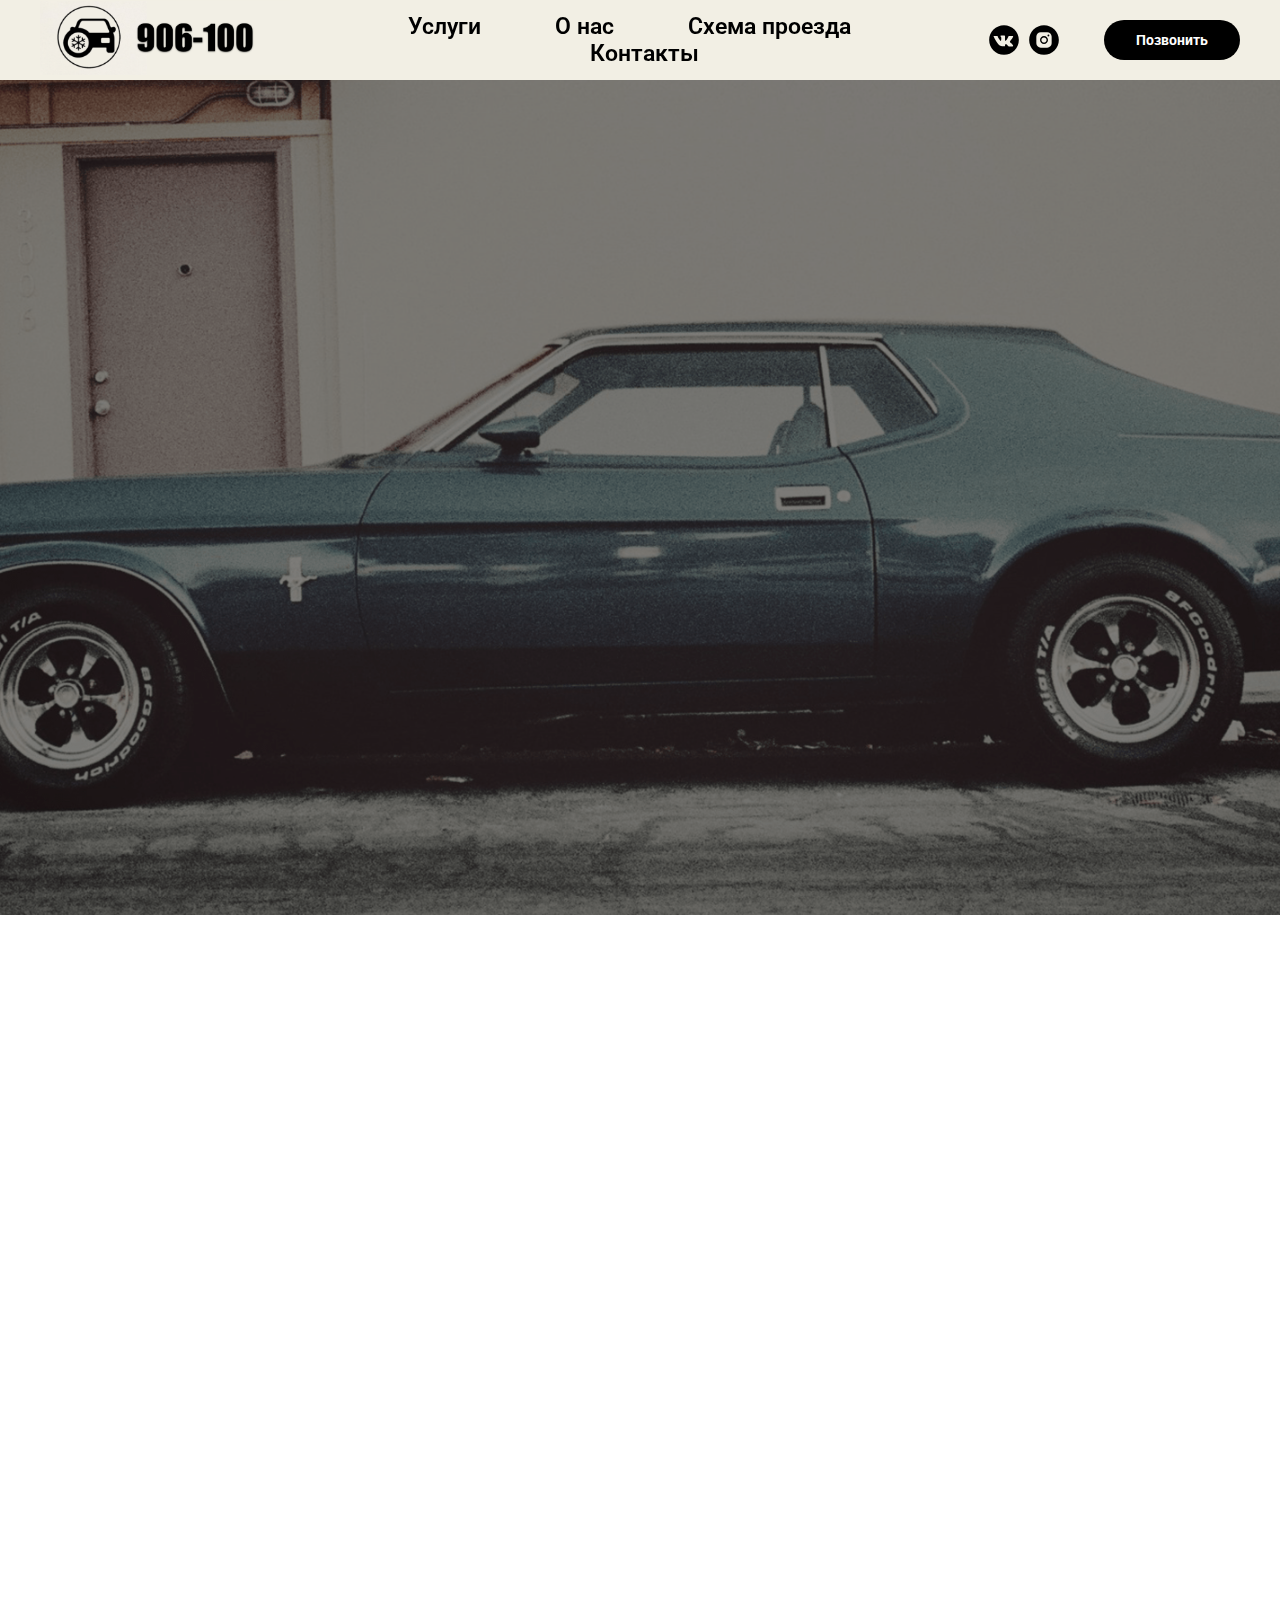
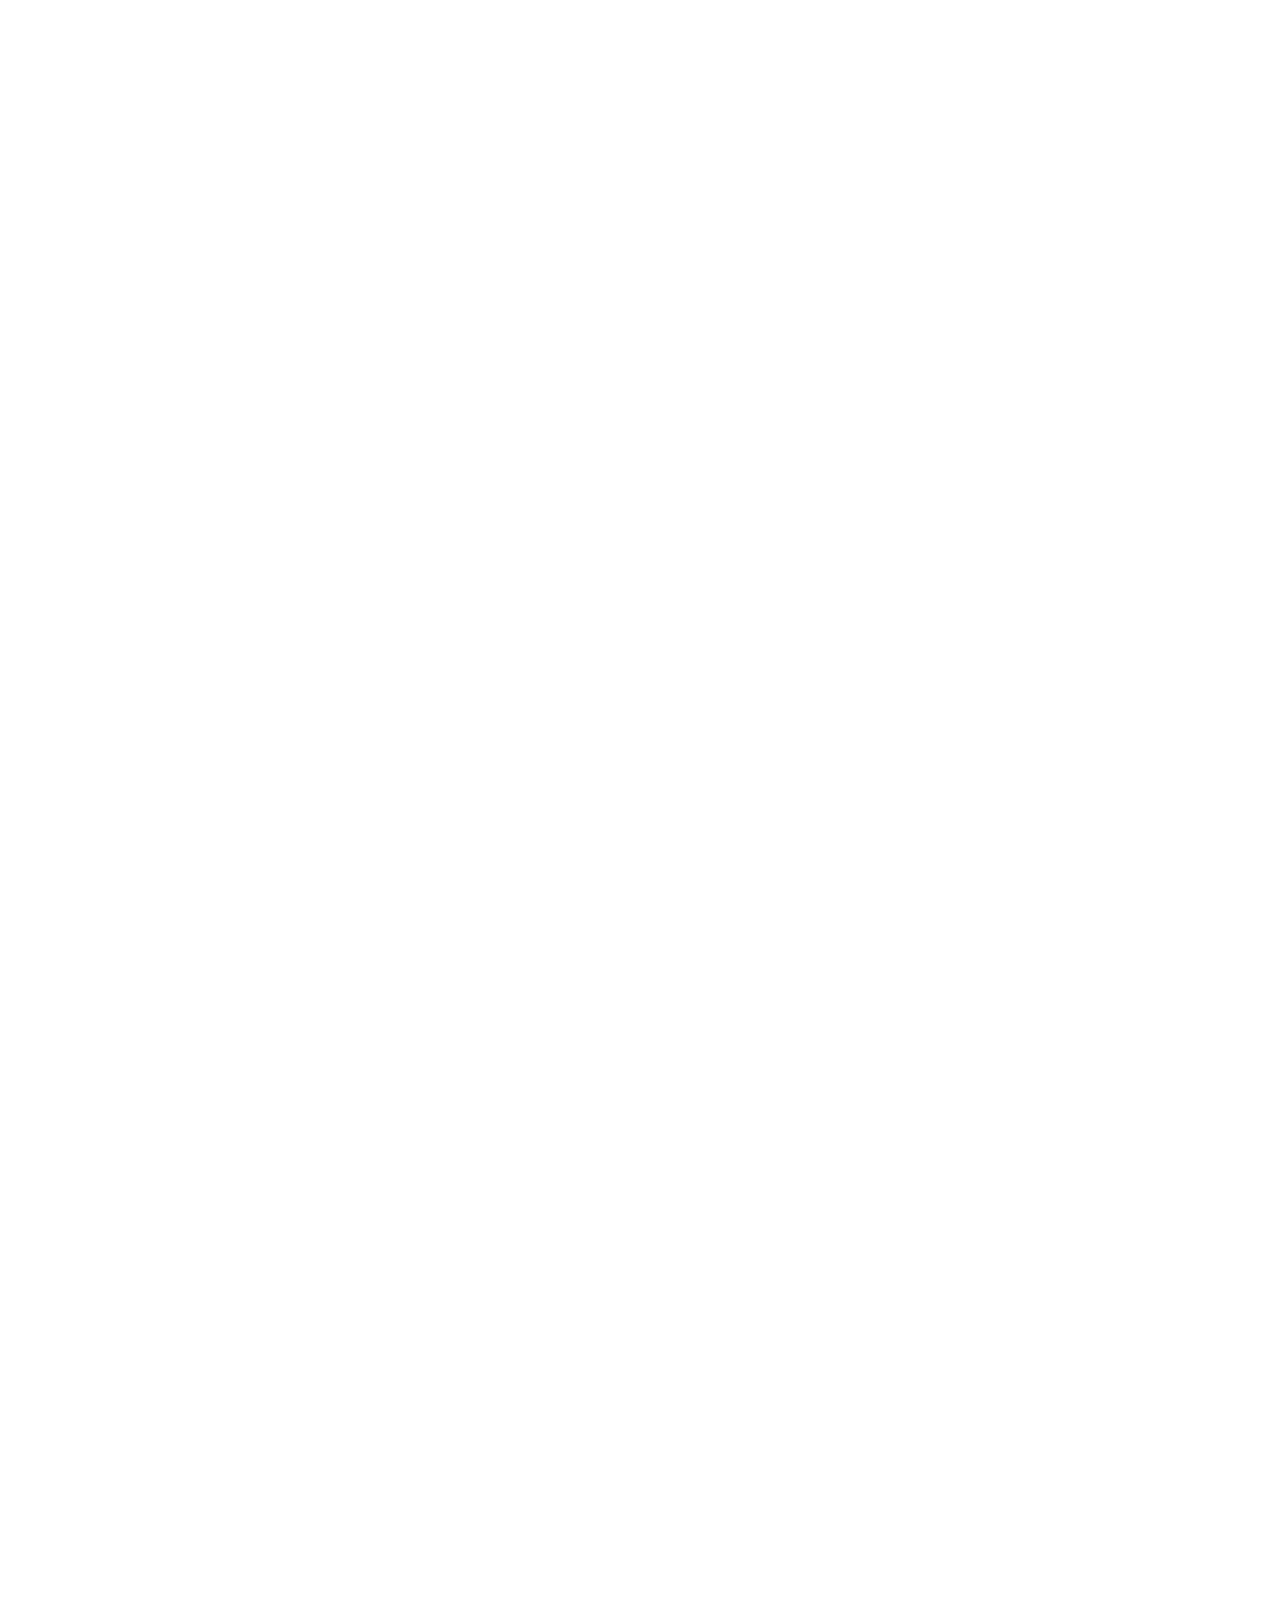
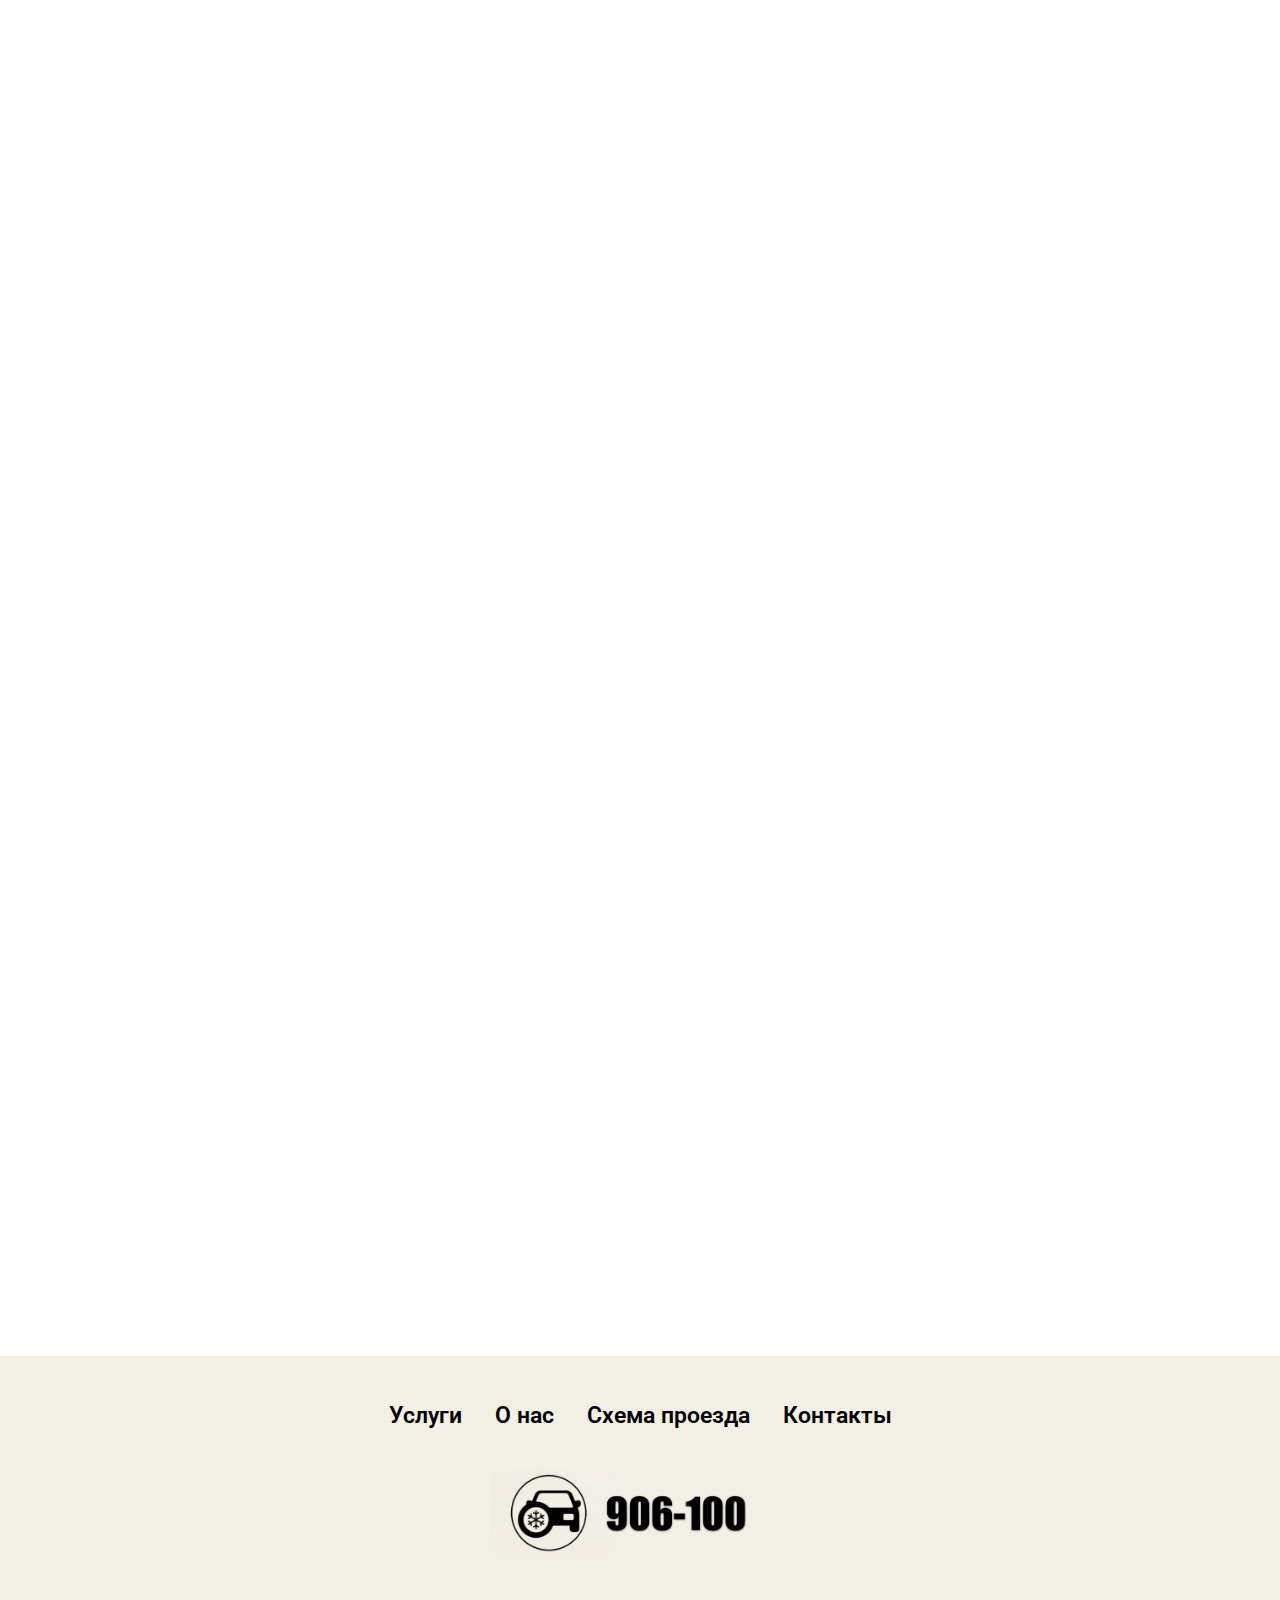
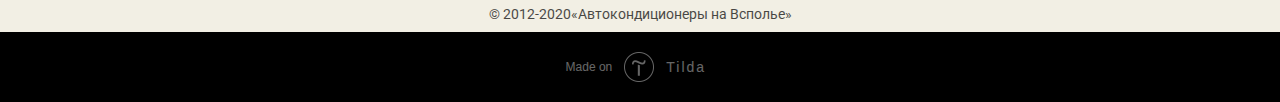
<file: page16310978.html>
<!DOCTYPE html><html> <head><meta charset="utf-8" /><meta http-equiv="Content-Type" content="text/html; charset=utf-8" /><meta name="viewport" content="width=device-width, initial-scale=1.0" /><!--metatextblock--><title>Заправка автокондиционеров на Всполье</title><meta name="description" content="Заправка автокондиционеров в Ярославле от 1000 руб. Без очередей. Ремонт трубок и шлангов." /><meta property="og:url" content="http://906100.tilda.ws" /><meta property="og:title" content="Заправка автокондиционеров на Всполье" /><meta property="og:description" content="Заправка автокондиционеров в Ярославле от 1000 руб. Без очередей. Ремонт трубок и шлангов." /><meta property="og:type" content="website" /><meta property="og:image" content="images/tild6264-3331-4231-b734-353731643237__desktop-hd-2.png" /><link rel="canonical" href="http://906100.tilda.ws"><!--/metatextblock--><meta property="fb:app_id" content="257953674358265" /><meta name="format-detection" content="telephone=no" /><meta http-equiv="x-dns-prefetch-control" content="on"><link rel="shortcut icon" href="images/tildafavicon.ico" type="image/x-icon" /><!-- Assets --><link rel="stylesheet" href="css/tilda-grid-3.0.min.css" type="text/css" media="all" /><link rel="stylesheet" href="css/tilda-blocks-2.12.css?t=1610362429" type="text/css" media="all" /><link rel="stylesheet" href="css/tilda-animation-1.0.min.css" type="text/css" media="all" /><link rel="stylesheet" href="css/tilda-menusub-1.0.min.css" type="text/css" media="all" /><script src="js/jquery-1.10.2.min.js"></script><script src="js/tilda-scripts-2.8.min.js"></script><script src="js/tilda-blocks-2.7.js?t=1610362429"></script><script src="js/lazyload-1.3.min.js" charset="utf-8"></script><script src="js/tilda-animation-1.0.min.js" charset="utf-8"></script><script src="js/tilda-menusub-1.0.min.js" charset="utf-8"></script><script src="js/tilda-map-1.0.min.js" charset="utf-8"></script><script type="text/javascript">window.dataLayer = window.dataLayer || [];</script><script type="text/javascript">if((/bot|google|yandex|baidu|bing|msn|duckduckbot|teoma|slurp|crawler|spider|robot|crawling|facebook/i.test(navigator.userAgent))===false && typeof(sessionStorage)!='undefined' && sessionStorage.getItem('visited')!=='y'){	var style=document.createElement('style');	style.type='text/css';	style.innerHTML='@media screen and (min-width: 980px) {.t-records {opacity: 0;}.t-records_animated {-webkit-transition: opacity ease-in-out .2s;-moz-transition: opacity ease-in-out .2s;-o-transition: opacity ease-in-out .2s;transition: opacity ease-in-out .2s;}.t-records.t-records_visible {opacity: 1;}}';	document.getElementsByTagName('head')[0].appendChild(style);	$(document).ready(function() {	$('.t-records').addClass('t-records_animated');	setTimeout(function(){ $('.t-records').addClass('t-records_visible'); sessionStorage.setItem('visited','y');	},400);	});
}</script></head><body class="t-body" style="margin:0;"><!--allrecords--><div id="allrecords" data-tilda-export="yes" class="t-records" data-hook="blocks-collection-content-node" data-tilda-project-id="3479813" data-tilda-page-id="16310978" data-tilda-formskey="0de78dc371869a74008f44fbbef6f6a0" ><div id="rec268418835" class="r t-rec t-rec_pb_15 t-screenmin-480px" style="padding-bottom:15px;background-color:#f2efe4; " data-animationappear="off" data-record-type="257" data-screen-min="480px" data-bg-color="#f2efe4"><!-- T228 --><div id="nav268418835marker"></div><div id="nav268418835" class="t228 t228__positionfixed " style="background-color: rgba(242,239,228,1); " data-bgcolor-hex="#f2efe4" data-bgcolor-rgba="rgba(242,239,228,1)" data-navmarker="nav268418835marker" data-appearoffset="" data-bgopacity-two="" data-menushadow="" data-bgopacity="1" data-menu-items-align="center" data-menu="yes"> <div class="t228__maincontainer " style=""> <div class="t228__padding40px"></div> <div class="t228__leftside"> <div class="t228__leftcontainer"> <a href="tel:+79023306100" style="color:#ffffff;"><img src="images/tild3436-3565-4038-a465-353335323733____2021-01-11__002556.png" class="t228__imglogo t228__imglogomobile" imgfield="img" style="max-width: 250px;width: 250px; height: auto; display: block;" alt=""></a> </div> </div> <div class="t228__centerside "> <div class="t228__centercontainer"> <ul class="t228__list t228__list_hidden"> <li class="t228__list_item"><a class="t-menu__link-item" href="#rec268431504" data-menu-submenu-hook="" style="color:#000000;font-size:23px;font-weight:600;padding:0 20px;" data-menu-item-number="1">Услуги</a> </li> <li class="t228__list_item"><a class="t-menu__link-item" href="#rec268527913" data-menu-submenu-hook="" style="color:#000000;font-size:23px;font-weight:600;padding:0 20px;" data-menu-item-number="2">О нас</a> </li> <li class="t228__list_item"><a class="t-menu__link-item" href="#rec268443146" data-menu-submenu-hook="" style="color:#000000;font-size:23px;font-weight:600;padding:0 20px;" data-menu-item-number="3">Схема проезда</a> </li> <li class="t228__list_item"><a class="t-menu__link-item" href="#rec268443707" data-menu-submenu-hook="" style="color:#000000;font-size:23px;font-weight:600;padding:0 20px;" data-menu-item-number="4">Контакты</a> </li> </ul> </div> </div> <div class="t228__rightside"> <div class="t228__rightcontainer"> <div class="t228__right_social_links"> <div class="t228__right_social_links_wrap"><div class="t228__right_social_links_item"><a href="https://vk.com/duet76" target="_blank"><svg version="1.1" id="Layer_1" xmlns="http://www.w3.org/2000/svg" xmlns:xlink="http://www.w3.org/1999/xlink" x="0px" y="0px"
width="30px" height="30px" viewBox="0 0 48 48" enable-background="new 0 0 48 48" xml:space="preserve"><path style="fill:#000000;" d="M47.761,24c0,13.121-10.639,23.76-23.76,23.76C10.878,47.76,0.239,37.121,0.239,24c0-13.123,10.639-23.76,23.762-23.76
C37.122,0.24,47.761,10.877,47.761,24 M35.259,28.999c-2.621-2.433-2.271-2.041,0.89-6.25c1.923-2.562,2.696-4.126,2.45-4.796
c-0.227-0.639-1.64-0.469-1.64-0.469l-4.71,0.029c0,0-0.351-0.048-0.609,0.106c-0.249,0.151-0.414,0.505-0.414,0.505
s-0.742,1.982-1.734,3.669c-2.094,3.559-2.935,3.747-3.277,3.524c-0.796-0.516-0.597-2.068-0.597-3.171
c0-3.449,0.522-4.887-1.02-5.259c-0.511-0.124-0.887-0.205-2.195-0.219c-1.678-0.016-3.101,0.007-3.904,0.398
c-0.536,0.263-0.949,0.847-0.697,0.88c0.31,0.041,1.016,0.192,1.388,0.699c0.484,0.656,0.464,2.131,0.464,2.131
s0.282,4.056-0.646,4.561c-0.632,0.347-1.503-0.36-3.37-3.588c-0.958-1.652-1.68-3.481-1.68-3.481s-0.14-0.344-0.392-0.527
c-0.299-0.222-0.722-0.298-0.722-0.298l-4.469,0.018c0,0-0.674-0.003-0.919,0.289c-0.219,0.259-0.018,0.752-0.018,0.752
s3.499,8.104,7.463,12.23c3.638,3.784,7.764,3.36,7.764,3.36h1.867c0,0,0.566,0.113,0.854-0.189
c0.265-0.288,0.256-0.646,0.256-0.646s-0.034-2.512,1.129-2.883c1.15-0.36,2.624,2.429,4.188,3.497
c1.182,0.812,2.079,0.633,2.079,0.633l4.181-0.056c0,0,2.186-0.136,1.149-1.858C38.281,32.451,37.763,31.321,35.259,28.999"/></svg> </a></div> <div class="t228__right_social_links_item"><a href="https://www.instagram.com/duet76/" target="_blank"> <svg version="1.1" id="Layer_1" xmlns="http://www.w3.org/2000/svg" xmlns:xlink="http://www.w3.org/1999/xlink" x="0px" y="0px"
width="30px" height="30px" viewBox="0 0 30 30" xml:space="preserve"><desc>Instagram</desc><path style="fill:#000000;" d="M15,11.014 C12.801,11.014 11.015,12.797 11.015,15 C11.015,17.202 12.802,18.987 15,18.987 C17.199,18.987 18.987,17.202 18.987,15 C18.987,12.797 17.199,11.014 15,11.014 L15,11.014 Z M15,17.606 C13.556,17.606 12.393,16.439 12.393,15 C12.393,13.561 13.556,12.394 15,12.394 C16.429,12.394 17.607,13.561 17.607,15 C17.607,16.439 16.444,17.606 15,17.606 L15,17.606 Z"></path><path style="fill:#000000;" d="M19.385,9.556 C18.872,9.556 18.465,9.964 18.465,10.477 C18.465,10.989 18.872,11.396 19.385,11.396 C19.898,11.396 20.306,10.989 20.306,10.477 C20.306,9.964 19.897,9.556 19.385,9.556 L19.385,9.556 Z"></path><path style="fill:#000000;" d="M15.002,0.15 C6.798,0.15 0.149,6.797 0.149,15 C0.149,23.201 6.798,29.85 15.002,29.85 C23.201,29.85 29.852,23.202 29.852,15 C29.852,6.797 23.201,0.15 15.002,0.15 L15.002,0.15 Z M22.666,18.265 C22.666,20.688 20.687,22.666 18.25,22.666 L11.75,22.666 C9.312,22.666 7.333,20.687 7.333,18.28 L7.333,11.734 C7.333,9.312 9.311,7.334 11.75,7.334 L18.25,7.334 C20.688,7.334 22.666,9.312 22.666,11.734 L22.666,18.265 L22.666,18.265 Z"></path></svg></a></div> </div></div> <div class="t228__right_buttons"><div class="t228__right_buttons_wrap"><div class="t228__right_buttons_but"><a href="tel:+79023306100" target="" class="t-btn " style="color:#ffffff;background-color:#000000;border-radius:20px; -moz-border-radius:20px; -webkit-border-radius:20px;"><table style="width:100%; height:100%;"><tr><td>Позвонить</td></tr></table></a></div> </div></div> </div> </div> <div class="t228__padding40px"></div> </div></div><style>@media screen and (max-width: 980px) { #rec268418835 .t228__leftcontainer { padding: 20px; } #rec268418835 .t228__imglogo { padding: 20px 0; }
#rec268418835 .t228 { position: static;
}
}</style><script> $(window).load(function() { if (typeof t228_setWidth !== "undefined") { t228_setWidth('268418835'); } });
$(window).resize(function() { t228_setWidth('268418835'); t228_setBg('268418835');
});
$(document).ready(function() { t228_highlight(); t228_checkAnchorLinks('268418835'); t228__init('268418835'); t228_setBg('268418835'); t228_setWidth('268418835');
});</script><!--[if IE 8]><style>#rec268418835 .t228 { filter: progid:DXImageTransform.Microsoft.gradient(startColorStr='#D9f2efe4', endColorstr='#D9f2efe4');
}</style><![endif]--><style>#rec268418835 .t-menu__link-item{ -webkit-transition: color 0.3s ease-in-out, opacity 0.3s ease-in-out; transition: color 0.3s ease-in-out, opacity 0.3s ease-in-out;	}
#rec268418835 .t-menu__link-item.t-active{ color:#000000 !important; }
@supports (overflow:-webkit-marquee) and (justify-content:inherit)
{ #rec268418835 .t-menu__link-item, #rec268418835 .t-menu__link-item.t-active { opacity: 1 !important; }
}</style><script type="text/javascript"> $(document).ready(function() { setTimeout(function(){ t_onFuncLoad('t_menusub_init', function() { t_menusub_init('268418835'); }); }, 500); });</script><style>@media screen and (max-width: 980px) { #rec268418835 .t-menusub__menu .t-menusub__link-item { color:#000000 !important; } #rec268418835 .t-menusub__menu .t-menusub__link-item.t-active { color:#000000 !important; }
}
@media screen and (min-width: 981px) { #rec268418835 .t-menusub__menu { background-color:#000000; }
} #rec268418835 .t-menusub__menu_top:after { border-top-color: #000000; } #rec268418835 .t-menusub__menu_bottom:after { border-bottom-color: #000000; }</style></div><div id="rec268445180" class="r t-rec t-screenmax-480px" style="background-color:#f2efe4; " data-animationappear="off" data-record-type="451" data-screen-max="480px" data-bg-color="#f2efe4"><!-- T451 --><div id="nav268445180marker"></div><div id="nav268445180" class="t451" data-menu="yes"> <div class="t451__container t451__positionfixed t451__panel " data-appearoffset="" style="height: 70px;"> <div class="t451__container__bg" style="background-color: rgba(242,239,228,1); " data-bgcolor-hex="#f2efe4" data-bgcolor-rgba="rgba(242,239,228,1)" data-navmarker="nav268445180marker" data-appearoffset="" data-bgopacity="1" data-menu-shadow="0px 1px 3px rgba(0,0,0,0.)"></div> <div class="t451__menu__content "> <div class="t451__burger t451__burger_mobile"> <span style=";"></span> <span style=";"></span> <span style=";"></span> <span style=";"></span> </div> <div class="t451__leftside t451__side"> <div class="t451__burger"> <span style=";"></span> <span style=";"></span> <span style=";"></span> <span style=";"></span> </div> </div> <div class="t451__centerside"> <div class="t451__logo__container "> <div class="t451__logo__content"><a class="t451__logo" href="tel:+79023306100" style=""><img src="images/tild3162-3236-4137-b632-373338326263____2021-01-11__002556.png" style="max-width: 230px;" class="t451__logo__img" imgfield="img" alt=""></a></div> </div> </div> <div class="t451__rightside t451__side"> <div class="t451__right_social_links t451__actions_item"> <div class="t451__right_social_links_wrap"> <div class="t451__right_social_links_item"> <a href="https://vk.com/duet76" target="_blank"> <svg version="1.1" xmlns="http://www.w3.org/2000/svg" xmlns:xlink="http://www.w3.org/1999/xlink" x="0px" y="0px" width="30px" height="30px" viewBox="0 0 48 48" enable-background="new 0 0 48 48" xml:space="preserve"> <path d="M47.761,24c0,13.121-10.639,23.76-23.76,23.76C10.878,47.76,0.239,37.121,0.239,24c0-13.123,10.639-23.76,23.762-23.76 C37.122,0.24,47.761,10.877,47.761,24 M35.259,28.999c-2.621-2.433-2.271-2.041,0.89-6.25c1.923-2.562,2.696-4.126,2.45-4.796 c-0.227-0.639-1.64-0.469-1.64-0.469l-4.71,0.029c0,0-0.351-0.048-0.609,0.106c-0.249,0.151-0.414,0.505-0.414,0.505 s-0.742,1.982-1.734,3.669c-2.094,3.559-2.935,3.747-3.277,3.524c-0.796-0.516-0.597-2.068-0.597-3.171 c0-3.449,0.522-4.887-1.02-5.259c-0.511-0.124-0.887-0.205-2.195-0.219c-1.678-0.016-3.101,0.007-3.904,0.398 c-0.536,0.263-0.949,0.847-0.697,0.88c0.31,0.041,1.016,0.192,1.388,0.699c0.484,0.656,0.464,2.131,0.464,2.131 s0.282,4.056-0.646,4.561c-0.632,0.347-1.503-0.36-3.37-3.588c-0.958-1.652-1.68-3.481-1.68-3.481s-0.14-0.344-0.392-0.527 c-0.299-0.222-0.722-0.298-0.722-0.298l-4.469,0.018c0,0-0.674-0.003-0.919,0.289c-0.219,0.259-0.018,0.752-0.018,0.752 s3.499,8.104,7.463,12.23c3.638,3.784,7.764,3.36,7.764,3.36h1.867c0,0,0.566,0.113,0.854-0.189 c0.265-0.288,0.256-0.646,0.256-0.646s-0.034-2.512,1.129-2.883c1.15-0.36,2.624,2.429,4.188,3.497 c1.182,0.812,2.079,0.633,2.079,0.633l4.181-0.056c0,0,2.186-0.136,1.149-1.858C38.281,32.451,37.763,31.321,35.259,28.999"/> </svg> </a> </div> <div class="t451__right_social_links_item"> <a href="https://www.instagram.com/duet76/" target="_blank"> <svg version="1.1" id="Layer_1" xmlns="http://www.w3.org/2000/svg" xmlns:xlink="http://www.w3.org/1999/xlink" x="0px" y="0px" width="30px" height="30px" viewBox="0 0 30 30" xml:space="preserve"> <desc>Instagram</desc> <path d="M15,11.014 C12.801,11.014 11.015,12.797 11.015,15 C11.015,17.202 12.802,18.987 15,18.987 C17.199,18.987 18.987,17.202 18.987,15 C18.987,12.797 17.199,11.014 15,11.014 L15,11.014 Z M15,17.606 C13.556,17.606 12.393,16.439 12.393,15 C12.393,13.561 13.556,12.394 15,12.394 C16.429,12.394 17.607,13.561 17.607,15 C17.607,16.439 16.444,17.606 15,17.606 L15,17.606 Z"></path> <path d="M19.385,9.556 C18.872,9.556 18.465,9.964 18.465,10.477 C18.465,10.989 18.872,11.396 19.385,11.396 C19.898,11.396 20.306,10.989 20.306,10.477 C20.306,9.964 19.897,9.556 19.385,9.556 L19.385,9.556 Z"></path> <path d="M15.002,0.15 C6.798,0.15 0.149,6.797 0.149,15 C0.149,23.201 6.798,29.85 15.002,29.85 C23.201,29.85 29.852,23.202 29.852,15 C29.852,6.797 23.201,0.15 15.002,0.15 L15.002,0.15 Z M22.666,18.265 C22.666,20.688 20.687,22.666 18.25,22.666 L11.75,22.666 C9.312,22.666 7.333,20.687 7.333,18.28 L7.333,11.734 C7.333,9.312 9.311,7.334 11.75,7.334 L18.25,7.334 C20.688,7.334 22.666,9.312 22.666,11.734 L22.666,18.265 L22.666,18.265 Z"></path> </svg> </a> </div> </div> </div> </div> </div> </div></div><div class="t451m__overlay"> <div class="t451m__overlay_bg" style=" "></div></div><div class="t451 t451m t451m__left" data-tooltip-hook="" style=""> <div class="t451m__close t451m_opened" > <div class="t451m__close_icon"> <span style="background-color:#ffffff;"></span> <span style="background-color:#ffffff;"></span> <span style="background-color:#ffffff;"></span> <span style="background-color:#ffffff;"></span> </div> </div> <div class="t451m__container t-align_left"> <div class="t451m__top"> <div class="t451m__menu"> <ul class="t451m__list"> <li class="t451m__list_item"><a class="t-menu__link-item" href="#rec268431504" data-menu-submenu-hook="" style="color:#ffffff;font-size:21px;" data-menu-item-number="1">Услуги</a> </li> <li class="t451m__list_item"><a class="t-menu__link-item" href="#rec268527913" data-menu-submenu-hook="" style="color:#ffffff;font-size:21px;" data-menu-item-number="2">О нас</a> </li> <li class="t451m__list_item"><a class="t-menu__link-item" href="#rec268443146" data-menu-submenu-hook="" style="color:#ffffff;font-size:21px;" data-menu-item-number="3">Схема проезда</a> </li> <li class="t451m__list_item"><a class="t-menu__link-item" href="#rec268443707" data-menu-submenu-hook="" style="color:#ffffff;font-size:21px;" data-menu-item-number="4">Контакты</a> </li> </ul> </div> </div> <div class="t451m__rightside"> <div class="t451m__rightcontainer"> <div class="t451m__right_social_links t451m__actions_item"> <div class="t451__right_social_links_wrap"> <div class="t451m__right_social_links_item"> <a href="https://vk.com/duet76" target="_blank"> <svg version="1.1" xmlns="http://www.w3.org/2000/svg" xmlns:xlink="http://www.w3.org/1999/xlink" x="0px" y="0px" width="30px" height="30px" viewBox="0 0 48 48" enable-background="new 0 0 48 48" xml:space="preserve"> <path style="fill:#ffffff;" d="M47.761,24c0,13.121-10.639,23.76-23.76,23.76C10.878,47.76,0.239,37.121,0.239,24c0-13.123,10.639-23.76,23.762-23.76 C37.122,0.24,47.761,10.877,47.761,24 M35.259,28.999c-2.621-2.433-2.271-2.041,0.89-6.25c1.923-2.562,2.696-4.126,2.45-4.796 c-0.227-0.639-1.64-0.469-1.64-0.469l-4.71,0.029c0,0-0.351-0.048-0.609,0.106c-0.249,0.151-0.414,0.505-0.414,0.505 s-0.742,1.982-1.734,3.669c-2.094,3.559-2.935,3.747-3.277,3.524c-0.796-0.516-0.597-2.068-0.597-3.171 c0-3.449,0.522-4.887-1.02-5.259c-0.511-0.124-0.887-0.205-2.195-0.219c-1.678-0.016-3.101,0.007-3.904,0.398 c-0.536,0.263-0.949,0.847-0.697,0.88c0.31,0.041,1.016,0.192,1.388,0.699c0.484,0.656,0.464,2.131,0.464,2.131 s0.282,4.056-0.646,4.561c-0.632,0.347-1.503-0.36-3.37-3.588c-0.958-1.652-1.68-3.481-1.68-3.481s-0.14-0.344-0.392-0.527 c-0.299-0.222-0.722-0.298-0.722-0.298l-4.469,0.018c0,0-0.674-0.003-0.919,0.289c-0.219,0.259-0.018,0.752-0.018,0.752 s3.499,8.104,7.463,12.23c3.638,3.784,7.764,3.36,7.764,3.36h1.867c0,0,0.566,0.113,0.854-0.189 c0.265-0.288,0.256-0.646,0.256-0.646s-0.034-2.512,1.129-2.883c1.15-0.36,2.624,2.429,4.188,3.497 c1.182,0.812,2.079,0.633,2.079,0.633l4.181-0.056c0,0,2.186-0.136,1.149-1.858C38.281,32.451,37.763,31.321,35.259,28.999"/> </svg> </a> </div> <div class="t451m__right_social_links_item"> <a href="https://www.instagram.com/duet76/" target="_blank"> <svg version="1.1" id="Layer_1" xmlns="http://www.w3.org/2000/svg" xmlns:xlink="http://www.w3.org/1999/xlink" x="0px" y="0px" width="30px" height="30px" viewBox="0 0 30 30" xml:space="preserve"> <desc>Instagram</desc> <path style="fill:#ffffff;" d="M15,11.014 C12.801,11.014 11.015,12.797 11.015,15 C11.015,17.202 12.802,18.987 15,18.987 C17.199,18.987 18.987,17.202 18.987,15 C18.987,12.797 17.199,11.014 15,11.014 L15,11.014 Z M15,17.606 C13.556,17.606 12.393,16.439 12.393,15 C12.393,13.561 13.556,12.394 15,12.394 C16.429,12.394 17.607,13.561 17.607,15 C17.607,16.439 16.444,17.606 15,17.606 L15,17.606 Z"></path> <path style="fill:#ffffff;" d="M19.385,9.556 C18.872,9.556 18.465,9.964 18.465,10.477 C18.465,10.989 18.872,11.396 19.385,11.396 C19.898,11.396 20.306,10.989 20.306,10.477 C20.306,9.964 19.897,9.556 19.385,9.556 L19.385,9.556 Z"></path> <path style="fill:#ffffff;" d="M15.002,0.15 C6.798,0.15 0.149,6.797 0.149,15 C0.149,23.201 6.798,29.85 15.002,29.85 C23.201,29.85 29.852,23.202 29.852,15 C29.852,6.797 23.201,0.15 15.002,0.15 L15.002,0.15 Z M22.666,18.265 C22.666,20.688 20.687,22.666 18.25,22.666 L11.75,22.666 C9.312,22.666 7.333,20.687 7.333,18.28 L7.333,11.734 C7.333,9.312 9.311,7.334 11.75,7.334 L18.25,7.334 C20.688,7.334 22.666,9.312 22.666,11.734 L22.666,18.265 L22.666,18.265 Z"></path> </svg> </a> </div> </div> </div> <div class="t451m__right_descr t-descr t-descr_xs" field="descr" style="color:#ffffff;">© 2012-2020«Автокондиционеры на Всполье»</div> </div> </div> </div></div><script>$(document).ready(function(){ $("#rec268445180").attr('data-animationappear','off'); $("#rec268445180").css('opacity','1'); t451_initMenu('268445180');
});</script> <script type="text/javascript"> $(document).ready(function() { setTimeout(function(){ t_onFuncLoad('t_menusub_init', function() { t_menusub_init('268445180'); }); }, 500); });</script><style>@media screen and (max-width: 980px) { #rec268445180 .t-menusub__menu .t-menusub__link-item { color:#ffffff !important; } #rec268445180 .t-menusub__menu .t-menusub__link-item.t-active { color:#ffffff !important; }
}</style></div><div id="rec268417821" class="r t-rec" style=" " data-animationappear="off" data-record-type="205" ><!-- cover --><div class="t-cover" id="recorddiv268417821" bgimgfield="img" style="height:100vh; background-image:url('images/tild3766-6335-4662-b765-323339663833__-__resize__20x__desktop-hd-bitmap-5.png');" ><div class="t-cover__carrier" id="coverCarry268417821" data-content-cover-id="268417821" data-content-cover-bg="images/tild3766-6335-4662-b765-323339663833__desktop-hd-bitmap-5.png" data-content-cover-height="100vh" data-content-cover-parallax="" style="height:100vh;background-attachment:scroll; "></div> <div class="t-cover__filter" style="height:100vh;background-image: -moz-linear-gradient(top, rgba(0,0,0,0.50), rgba(0,0,0,0.50));background-image: -webkit-linear-gradient(top, rgba(0,0,0,0.50), rgba(0,0,0,0.50));background-image: -o-linear-gradient(top, rgba(0,0,0,0.50), rgba(0,0,0,0.50));background-image: -ms-linear-gradient(top, rgba(0,0,0,0.50), rgba(0,0,0,0.50));background-image: linear-gradient(top, rgba(0,0,0,0.50), rgba(0,0,0,0.50));filter: progid:DXImageTransform.Microsoft.gradient(startColorStr='#7f000000', endColorstr='#7f000000');"></div><div class="t-container"> <div class="t-width t-width_10" style="margin:0 auto;"><div class="t-cover__wrapper t-valign_middle" style="height:100vh; position: relative;z-index:1;"> <div class="t182"> <div data-hook-content="covercontent"> <div class="t182__wrapper"> <div class="t182__title t-title t-title_xl t-animate" data-animate-style="fadeindown" data-animate-group="yes" style="" field="title"><div style="line-height:90px;" data-customstyle="yes">АВТОКОНДИЦИОНЕРЫ<br /> НА<br />ВСПОЛЬЕ <br /></div></div> <div class="t182__descr t-descr t-descr_lg t-animate" data-animate-style="fadeindown" data-animate-group="yes" style="" field="descr"><div style="font-size:28px;" data-customstyle="yes">Заправка, ремонт кондиционеров авто! – На Всполье!<br />От 1000 руб. Без очередей.<br /></div></div> <div class="t182__buttons"> <a href="tel:+79023306100" target="" class="t-btn t-animate" data-btneffects-first="btneffects-light" data-animate-style="fadeindown" data-animate-group="yes" style="color:#ffffff;background-color:#000000;border-radius:30px; -moz-border-radius:30px; -webkit-border-radius:30px;text-transform:uppercase;"><table style="width:100%; height:100%;"><tr><td>Записаться</td></tr></table></a> </div> </div> </div> </div> </div> </div> </div> </div> <style>#rec268417821 .t-btn[data-btneffects-first],
#rec268417821 .t-btn[data-btneffects-second],
#rec268417821 .t-submit[data-btneffects-first],
#rec268417821 .t-submit[data-btneffects-second] {	position: relative; overflow: hidden; -webkit-transform: translate3d(0,0,0); transform: translate3d(0,0,0);
}
#rec268417821 .t-btn[data-btneffects-first="btneffects-light"] .t-btn_wrap-effects,
#rec268417821 .t-submit[data-btneffects-first="btneffects-light"] .t-btn_wrap-effects {	position: absolute;	top: 0;	left: 0;	width: 100%;	height: 100%;	-webkit-transform: translateX(-60px);	-ms-transform: translateX(-60px);	transform: translateX(-60px);	-webkit-animation-name: light;	animation-name: light;	-webkit-animation-duration: 4s;	animation-duration: 4s;	-webkit-animation-timing-function: ease;	animation-timing-function: ease;	-webkit-animation-iteration-count: infinite;	animation-iteration-count: infinite;
}
#rec268417821 .t-btn[data-btneffects-first="btneffects-light"] .t-btn_wrap-effects_md,
#rec268417821 .t-submit[data-btneffects-first="btneffects-light"] .t-btn_wrap-effects_md {	-webkit-animation-name: light-md;	animation-name: light-md;
}
#rec268417821 .t-btn[data-btneffects-first="btneffects-light"] .t-btn_wrap-effects_lg,
#rec268417821 .t-submit[data-btneffects-first="btneffects-light"] .t-btn_wrap-effects_lg {	-webkit-animation-name: light-lg;	animation-name: light-lg;
}
#rec268417821 .t-btn[data-btneffects-first="btneffects-light"] .t-btn_effects,
#rec268417821 .t-submit[data-btneffects-first="btneffects-light"] .t-btn_effects {	position: absolute;	top: 0;	left: 0;	width: 60px;	height: 100%;	background: -webkit-gradient(linear, left top, right top, from(rgba(255, 255, 255, 0)), color-stop(50%, rgba(255,255,255, 0.5)), to(rgba(255, 255, 255, 0)));	background: -webkit-linear-gradient(left, rgba(255, 255, 255, 0), rgba(255,255,255, 0.5) 50%, rgba(255, 255, 255, 0));	background: -o-linear-gradient(left, rgba(255, 255, 255, 0), rgba(255,255,255, 0.5) 50%, rgba(255, 255, 255, 0));	background: linear-gradient(90deg, rgba(255, 255, 255, 0), rgba(255,255,255, 0.5) 50%, rgba(255, 255, 255, 0));
}
@-webkit-keyframes light { 20% {	-webkit-transform: translateX(100%);	transform: translateX(100%); } 100% {	-webkit-transform: translateX(100%);	transform: translateX(100%); }
}
@keyframes light { 20% {	-webkit-transform: translateX(100%);	transform: translateX(100%); } 100% {	-webkit-transform: translateX(100%);	transform: translateX(100%); }
}
@-webkit-keyframes light-md { 30% {	-webkit-transform: translateX(100%);	transform: translateX(100%); } 100% {	-webkit-transform: translateX(100%);	transform: translateX(100%); }
}
@keyframes light-md { 30% {	-webkit-transform: translateX(100%);	transform: translateX(100%); } 100% {	-webkit-transform: translateX(100%);	transform: translateX(100%); }
}
@-webkit-keyframes light-lg { 40% {	-webkit-transform: translateX(100%);	transform: translateX(100%); } 100% {	-webkit-transform: translateX(100%);	transform: translateX(100%); }
}
@keyframes light-lg { 40% {	-webkit-transform: translateX(100%);	transform: translateX(100%); } 100% {	-webkit-transform: translateX(100%);	transform: translateX(100%); }
}
#rec268417821 .t-btn[data-btneffects-second="btneffects-light"] .t-btn_wrap-effects,
#rec268417821 .t-submit[data-btneffects-second="btneffects-light"] .t-btn_wrap-effects {	position: absolute;	top: 0;	left: 0;	width: 100%;	height: 100%;	-webkit-transform: translateX(-60px);	-ms-transform: translateX(-60px);	transform: translateX(-60px);	-webkit-animation-name: light;	animation-name: light;	-webkit-animation-duration: 4s;	animation-duration: 4s;	-webkit-animation-timing-function: ease;	animation-timing-function: ease;	-webkit-animation-iteration-count: infinite;	animation-iteration-count: infinite;
}
#rec268417821 .t-btn[data-btneffects-second="btneffects-light"] .t-btn_wrap-effects_md,
#rec268417821 .t-submit[data-btneffects-second="btneffects-light"] .t-btn_wrap-effects_md {	-webkit-animation-name: light-md;	animation-name: light-md;
}
#rec268417821 .t-btn[data-btneffects-second="btneffects-light"] .t-btn_wrap-effects_lg,
#rec268417821 .t-submit[data-btneffects-second="btneffects-light"] .t-btn_wrap-effects_lg {	-webkit-animation-name: light-lg;	animation-name: light-lg;
}
#rec268417821 .t-btn[data-btneffects-second="btneffects-light"] .t-btn_effects,
#rec268417821 .t-submit[data-btneffects-second="btneffects-light"] .t-btn_effects {	position: absolute;	top: 0;	left: 0;	width: 60px;	height: 100%;	background: -webkit-gradient(linear, left top, right top, from(rgba(255, 255, 255, 0)), color-stop(50%, rgba(255,255,255, 0.5)), to(rgba(255, 255, 255, 0)));	background: -webkit-linear-gradient(left, rgba(255, 255, 255, 0), rgba(255,255,255, 0.5) 50%, rgba(255, 255, 255, 0));	background: -o-linear-gradient(left, rgba(255, 255, 255, 0), rgba(255,255,255, 0.5) 50%, rgba(255, 255, 255, 0));	background: linear-gradient(90deg, rgba(255, 255, 255, 0), rgba(255,255,255, 0.5) 50%, rgba(255, 255, 255, 0));
}
@-webkit-keyframes light { 20% {	-webkit-transform: translateX(100%);	transform: translateX(100%); } 100% {	-webkit-transform: translateX(100%);	transform: translateX(100%); }
}
@keyframes light { 20% {	-webkit-transform: translateX(100%);	transform: translateX(100%); } 100% {	-webkit-transform: translateX(100%);	transform: translateX(100%); }
}
@-webkit-keyframes light-md { 30% {	-webkit-transform: translateX(100%);	transform: translateX(100%); } 100% {	-webkit-transform: translateX(100%);	transform: translateX(100%); }
}
@keyframes light-md { 30% {	-webkit-transform: translateX(100%);	transform: translateX(100%); } 100% {	-webkit-transform: translateX(100%);	transform: translateX(100%); }
}
@-webkit-keyframes light-lg { 40% {	-webkit-transform: translateX(100%);	transform: translateX(100%); } 100% {	-webkit-transform: translateX(100%);	transform: translateX(100%); }
}
@keyframes light-lg { 40% {	-webkit-transform: translateX(100%);	transform: translateX(100%); } 100% {	-webkit-transform: translateX(100%);	transform: translateX(100%); }
}</style><script type="text/javascript">$(document).ready(function() { $('#rec268417821 .t-btn[data-btneffects-first], #rec268417821 .t-submit[data-btneffects-first]').append('<div class="t-btn_wrap-effects"><div class="t-btn_effects"></div></div>');	if ($('#rec268417821 .t-btn[data-btneffects-first]').outerWidth() > 230) {	$('#rec268417821 .t-btn[data-btneffects-first] .t-btn_wrap-effects, #rec268417821 .t-submit[data-btneffects-first] .t-btn_wrap-effects').addClass('t-btn_wrap-effects_md');	}	if ($('#rec268417821 .t-btn[data-btneffects-first], #rec268417821 .t-submit').outerWidth() > 300) {	$('#rec268417821 .t-btn[data-btneffects-first] .t-btn_wrap-effects, #rec268417821 .t-submit[data-btneffects-first] .t-btn_wrap-effects').removeClass('t-btn_wrap-effects_md');	$('#rec268417821 .t-btn[data-btneffects-first] .t-btn_wrap-effects, #rec268417821 .t-submit[data-btneffects-first] .t-btn_wrap-effects').addClass('t-btn_wrap-effects_lg');	} $('#rec268417821 .t-btn[data-btneffects-second], #rec268417821 .t-submit[data-btneffects-second]').append('<div class="t-btn_wrap-effects"><div class="t-btn_effects"></div></div>');	if ($('#rec268417821 .t-btn[data-btneffects-second]').outerWidth() > 230) {	$('#rec268417821 .t-btn[data-btneffects-second] .t-btn_wrap-effects, #rec268417821 .t-submit[data-btneffects-second] .t-btn_wrap-effects').addClass('t-btn_wrap-effects_md');	}	if ($('#rec268417821 .t-btn[data-btneffects-second], #rec268417821 .t-submit').outerWidth() > 300) {	$('#rec268417821 .t-btn[data-btneffects-second] .t-btn_wrap-effects, #rec268417821 .t-submit[data-btneffects-second] .t-btn_wrap-effects').removeClass('t-btn_wrap-effects_md');	$('#rec268417821 .t-btn[data-btneffects-second] .t-btn_wrap-effects, #rec268417821 .t-submit[data-btneffects-second] .t-btn_wrap-effects').addClass('t-btn_wrap-effects_lg');	}
});</script></div><div id="rec268431504" class="r t-rec t-rec_pt_60 t-rec_pb_60" style="padding-top:60px;padding-bottom:60px; " data-animationappear="off" data-record-type="615" ><!-- T615 --> <div class="t615"> <div class="t-section__container t-container"><div class="t-col t-col_12"><div class="t-section__topwrapper t-align_center"><div class="t-section__title t-title t-title_xs t-animate" data-animate-style="fadeindown" data-animate-group="yes" field="btitle"><div style="font-size:52px;" data-customstyle="yes">Услуги</div></div><div class="t-section__descr t-descr t-descr_xl t-margin_auto t-animate" data-animate-style="fadeindown" data-animate-group="yes" field="bdescr"><div style="font-size:30px;" data-customstyle="yes">Гарантия на все работы</div></div></div></div></div> <div class="t-container t615__withfeatured"> <div class="t615__col t-col t-col_4 t-align_center t-animate" data-animate-style="fadeindown" data-animate-chain="yes"> <div class="t615__content" style="border: 1px solid #e0e6ed; border-radius: 9px;"> <div class="t615__imgwrapper"> <div class="t615__bgimg t615__img_circle t-margin_auto t-bgimg" bgimgfield="img" data-original="images/tild6339-3263-4230-a564-326337353366__aircondition1.jpg" style="width: 300px; height: 300px; background-image: url('images/tild6339-3263-4230-a564-326337353366__-__resizeb__20x__aircondition1.jpg');" ></div> </div> <div class="t615__title t-name t-name_xl" field="title" style=" ">ДИАГНОСТИКА КОНДИЦИОНЕРА</div> <div class="t615__price-wrap"> <div class="t615__price t-name t-name_md" field="price" style=" "><div style="font-size:62px;" data-customstyle="yes">500₽<br /></div></div> </div> <a href="tel:+79023306100" target="_blank" class="t615__btn t-btn " style="color:#ffffff;background-color:#000000;border-radius:30px; -moz-border-radius:30px; -webkit-border-radius:30px;"><table style="width:100%; height:100%;"><tr><td>Записаться</td></tr></table></a> </div> </div> <div class="t615__col t-col t-col_4 t-align_center t615__featured t-animate" data-animate-style="fadeindown" data-animate-chain="yes"> <div class="t615__content" style="border: 1px solid #e0e6ed; border-radius: 9px;"> <div class="t615__imgwrapper"> <div class="t615__bgimg t615__img_circle t-margin_auto t-bgimg" bgimgfield="img2" data-original="images/tild3265-3636-4566-b262-366433363635__ac2.jpg" style="width: 300px; height: 300px; background-image: url('images/tild3265-3636-4566-b262-366433363635__-__resizeb__20x__ac2.jpg');" ></div> </div> <div class="t615__title t-name t-name_xl" field="title2" style=" ">ЗАПРАВКА<br />КОНДИЦИОНЕРА</div> <div class="t615__descr t-descr t-descr_xs" field="descr2" style=" "><div style="font-size:62px;" data-customstyle="yes"><strong>ОТ 1000₽</strong></div></div> <div class="t615__price-wrap"> <div class="t615__price t-name t-name_md" field="price2" style=" ">1000 руб - заправка необходимого количества хладагента в систему для её нормальной работы.<br />1500 руб - заправка системы с диагностикой, вакууммированием, добавлением масла и УФ маркера.</div> </div> <a href="tel:+79023306100" target="" class="t615__btn t-btn " style="color:#ffffff;background-color:#000000;border-radius:30px; -moz-border-radius:30px; -webkit-border-radius:30px;"><table style="width:100%; height:100%;"><tr><td>Записаться</td></tr></table></a> </div> </div> <div class="t615__col t-col t-col_4 t-align_center t-animate" data-animate-style="fadeindown" data-animate-chain="yes"> <div class="t615__content" style="border: 1px solid #e0e6ed; border-radius: 9px;"> <div class="t615__imgwrapper"> <div class="t615__bgimg t615__img_circle t-margin_auto t-bgimg" bgimgfield="img3" data-original="images/tild3838-3032-4638-a438-383032633333__ac3.jpg" style="width: 300px; height: 300px; background-image: url('images/tild3838-3032-4638-a438-383032633333__-__resizeb__20x__ac3.jpg');" ></div> </div> <div class="t615__title t-name t-name_xl" field="title3" style=" ">РЕМОНТ КОНДИЦИОНЕРА</div> <div class="t615__descr t-descr t-descr_xs" field="descr3" style=" "><div style="font-size:62px;" data-customstyle="yes"><strong></strong><strong>ОТ 3000₽</strong><strong></strong><strong></strong></div></div> <div class="t615__price-wrap"> <div class="t615__price t-name t-name_md" field="price3" style=" "><div style="font-size:20px;" data-customstyle="yes"><strong>Диагностика и поиск мест утечки<br />Замена неисправного узла<br />Восстановление герметичности<br />Заправка с глубоким ваккумированием</strong></div></div> </div> <a href="tel:+79023306100" target="" class="t615__btn t-btn " style="color:#ffffff;background-color:#000000;border-radius:30px; -moz-border-radius:30px; -webkit-border-radius:30px;"><table style="width:100%; height:100%;"><tr><td>Записаться</td></tr></table></a> </div> </div> </div></div><style type="text/css"> #rec268431504 .t615__featured .t615__content { box-shadow: 0px 0px 20px 0px rgba(0, 0, 0, 0.10) !important; }</style><script type="text/javascript"> $(document).ready(function() { t615_init('268431504'); $(window).bind('resize', t_throttle(function(){t615_init('268431504')}, 250)); $('.t615').bind('displayChanged',function(){ t615_init('268431504'); }); });</script> </div><div id="rec268527913" class="r t-rec t-rec_pt_60 t-rec_pb_60" style="padding-top:60px;padding-bottom:60px;background-color:#ffffff; " data-record-type="499" data-bg-color="#ffffff"><!-- t499 --><div class="t499"><div class="t-section__container t-container"><div class="t-col t-col_12"><div class="t-section__topwrapper t-align_center"><div class="t-section__title t-title t-title_xs t-animate" data-animate-style="fadeindown" data-animate-group="yes" field="btitle">Почему мы?</div><div class="t-section__descr t-descr t-descr_xl t-margin_auto t-animate" data-animate-style="fadeindown" data-animate-group="yes" field="bdescr">Почему надо довериться именно нам?</div></div></div></div> <div class="t499__container t-container"> <div class="t499__col t-col t-col_6 t-item t-animate" data-animate-style="fadeindown" data-animate-chain="yes"><img src="images/tild3535-3338-4335-b634-613336333431__-__empty__6678100509415.jpg" data-original="images/tild3535-3338-4335-b634-613336333431__6678100509415.jpg" class="t499__img t-img" imgfield="li_img__1476970706605" style="width:200px;" /><div class="t499__title t-name t-name_xl" style="" field="li_title__1476970706605"><div style="text-align:left;" data-customstyle="yes"><strong>У нас автоматический<br />заправно-диагностический комплекс (Италия)</strong> <br /></div></div></div> <div class="t499__col t-col t-col_6 t-item t-animate" data-animate-style="fadeindown" data-animate-chain="yes"><img src="images/tild3462-3738-4161-a635-313135363736__-__empty__6678100509415.png" data-original="images/tild3462-3738-4161-a635-313135363736__6678100509415.png" class="t499__img t-img" imgfield="li_img__1476970709971" style="width:200px;" /><div class="t499__title t-name t-name_xl" style="" field="li_title__1476970709971"><strong>Расходники и комплектующие ведущих мировых производителей</strong></div></div> <div class="t-clear t499__separator" style=""></div> <div class="t499__col t-col t-col_6 t-item t-animate" data-animate-style="fadeindown" data-animate-chain="yes"><img src="images/tild3164-3930-4339-b433-303463383232__-__empty__zapravka-avtokondici.jpg" data-original="images/tild3164-3930-4339-b433-303463383232__zapravka-avtokondici.jpg" class="t499__img t-img" imgfield="li_img__1476970720067" style="width:200px;" /><div class="t499__title t-name t-name_xl" style="" field="li_title__1476970720067"><strong>Опытные сотрудники, постоянно проходящие курсы дополнительной подготовки</strong></div></div> <div class="t499__col t-col t-col_6 t-item t-animate" data-animate-style="fadeindown" data-animate-chain="yes"><img src="images/tild3935-3539-4334-a562-616563306264__-__empty__surety2.png" data-original="images/tild3935-3539-4334-a562-616563306264__surety2.png" class="t499__img t-img" imgfield="li_img__1476970723554" style="width:200px;" /><div class="t499__title t-name t-name_xl" style="" field="li_title__1476970723554"><strong>Гарантия на работу</strong></div></div> </div></div></div><div id="rec268443146" class="r t-rec t-rec_pt_45 t-rec_pb_15" style="padding-top:45px;padding-bottom:15px; " data-record-type="30" ><!-- T015 --><div class="t015"> <div class="t-container t-align_center"> <div class="t-col t-col_10 t-prefix_1"> <div class="t015__title t-title t-title_lg t-animate" data-animate-style="fadeindown" data-animate-group="yes" field="title" style=""><div style="font-size:52px;" data-customstyle="yes">Схема проезда<br /> <br /></div></div> </div> </div></div></div><div id="rec268441641" class="r t-rec t-rec_pt_0 t-rec_pb_0" style="padding-top:0px;padding-bottom:0px; " data-record-type="125" ><!-- T117 --><div class="t117"><div class="t-width t-width_100 t-margin_auto"><div class="t-map-lazyload t117_map" data-maplazy-load="false" style="background-color:rgb(229, 227, 223);"><div class="t-map" id="separateMap268441641" data-map-language="" data-map-x="55.751979" data-map-y="37.617499" data-map-zoom="16" data-map-title="Moscow" style="width:100%; height:500px;" ></div><script type="text/javascript"> var arMapMarkers268441641 = [ { title:"АВТОКОНДИЦИОНЕРЫ НА ВСПОЛЬЕ", descr:"Заправка автокондиционеров от 1000 руб. Без очередей. Ремонт трубок и шлангов.&lt;br /&gt;", lat:"57.618112", lng:" 39.841961", }, ];
$(document).ready(function() { t_map_lazyload_add_map(); $(window).bind('scroll', t_throttle(t_map_lazyload_add_map, 300)); function t_map_lazyload_add_map() { var windowHeight = $(window).height(); var scrollDiffHeigth = 700; var rec = $('#rec' + 268441641); var map = rec.find('.t-map-lazyload'); if (map.length != 0) { var blockTop = map.offset().top; if ($(window).scrollTop() > blockTop - windowHeight - scrollDiffHeigth) { if (map.attr('data-maplazy-load') == 'false') { map.attr('data-maplazy-load', 'true'); t_onFuncLoad('t_appendYandexMap', function () { t_appendYandexMap("268441641",""); }); } } } }
});</script></div></div></div></div><div id="rec268443707" class="r t-rec" style=" " data-record-type="561" ><!-- T561 --><!-- cover --><div class="t-cover" id="recorddiv268443707" bgimgfield="img" style="height:700px; background-image:url('images/tild3832-6162-4136-b338-336330623064__-__resize__20x__desktop-hd-u043fu044.png');" ><div class="t-cover__carrier" id="coverCarry268443707" data-content-cover-id="268443707" data-content-cover-bg="images/tild3832-6162-4136-b338-336330623064__desktop-hd-u043fu044.png" data-content-cover-height="700px" data-content-cover-parallax="" style="height:700px;background-attachment:scroll; "></div> <div class="t-cover__filter" style="height:700px;background-image: -moz-linear-gradient(top, rgba(0,0,0,0.70), rgba(0,0,0,0.70));background-image: -webkit-linear-gradient(top, rgba(0,0,0,0.70), rgba(0,0,0,0.70));background-image: -o-linear-gradient(top, rgba(0,0,0,0.70), rgba(0,0,0,0.70));background-image: -ms-linear-gradient(top, rgba(0,0,0,0.70), rgba(0,0,0,0.70));background-image: linear-gradient(top, rgba(0,0,0,0.70), rgba(0,0,0,0.70));filter: progid:DXImageTransform.Microsoft.gradient(startColorStr='#4c000000', endColorstr='#4c000000');"></div><div class="t561"> <div class="t-container"> <div class="t561__col t-width t-width_8"> <div class="t-cover__wrapper t-valign_middle" style="height:700px;"> <div class="t561__wrapper" data-hook-content="covercontent"> <div class="t561__content" > <div class="t561__title t-title t-title_xs t-margin_auto t-animate" data-animate-style="fadeindown" data-animate-group="yes" data-animate-order="1" field="text" style="">ЖДЕМ ВАС<br /></div> <div class="t561__descr t-text t-text_md t-margin_auto t-animate" data-animate-style="fadeindown" data-animate-group="yes" data-animate-order="3" data-animate-delay="0.3" style="" field="text2">Адрес: Россия, г. Ярославль,<br />ул. Вспоильинское поле 5, Кор. 3<br />E-Mail: 906100@bk.ru<br />Телефон: +7(902) 330-61-00<br />ЧАСЫ РАБОТЫ:<br />ПН–ПТ: 9:00–18:00<br />В другое время и в выходные - по предварительной записи</div> <div class="t-sociallinks"> <div class="t-sociallinks__wrapper"> <div class="t-sociallinks__item"> <a href="https://vk.com/duet76" target="_blank"> <svg class="t-sociallinks__svg" version="1.1" id="Layer_1" xmlns="http://www.w3.org/2000/svg" xmlns:xlink="http://www.w3.org/1999/xlink" x="0px" y="0px" width="30px" height="30px" viewBox="0 0 48 48" enable-background="new 0 0 48 48" xml:space="preserve"><desc>VK</desc><path d="M47.761,24c0,13.121-10.639,23.76-23.76,23.76C10.878,47.76,0.239,37.121,0.239,24c0-13.123,10.639-23.76,23.762-23.76C37.122,0.24,47.761,10.877,47.761,24 M35.259,28.999c-2.621-2.433-2.271-2.041,0.89-6.25c1.923-2.562,2.696-4.126,2.45-4.796c-0.227-0.639-1.64-0.469-1.64-0.469l-4.71,0.029c0,0-0.351-0.048-0.609,0.106c-0.249,0.151-0.414,0.505-0.414,0.505s-0.742,1.982-1.734,3.669c-2.094,3.559-2.935,3.747-3.277,3.524c-0.796-0.516-0.597-2.068-0.597-3.171c0-3.449,0.522-4.887-1.02-5.259c-0.511-0.124-0.887-0.205-2.195-0.219c-1.678-0.016-3.101,0.007-3.904,0.398c-0.536,0.263-0.949,0.847-0.697,0.88c0.31,0.041,1.016,0.192,1.388,0.699c0.484,0.656,0.464,2.131,0.464,2.131s0.282,4.056-0.646,4.561c-0.632,0.347-1.503-0.36-3.37-3.588c-0.958-1.652-1.68-3.481-1.68-3.481s-0.14-0.344-0.392-0.527c-0.299-0.222-0.722-0.298-0.722-0.298l-4.469,0.018c0,0-0.674-0.003-0.919,0.289c-0.219,0.259-0.018,0.752-0.018,0.752s3.499,8.104,7.573,12.23c3.638,3.784,7.764,3.36,7.764,3.36h1.867c0,0,0.566,0.113,0.854-0.189c0.265-0.288,0.256-0.646,0.256-0.646s-0.034-2.512,1.129-2.883c1.15-0.36,2.624,2.429,4.188,3.497c1.182,0.812,2.079,0.633,2.079,0.633l4.181-0.056c0,0,2.186-0.136,1.149-1.858C38.281,32.451,37.763,31.321,35.259,28.999"/></svg> </a> </div> <div class="t-sociallinks__item"> <a href="https://www.instagram.com/duet76/" target="_blank"> <svg class="t-sociallinks__svg" version="1.1" id="Layer_1" xmlns="http://www.w3.org/2000/svg" xmlns:xlink="http://www.w3.org/1999/xlink" width="30px" height="30px" viewBox="0 0 30 30" xml:space="preserve"><desc>Instagram</desc><path d="M15,11.014 C12.801,11.014 11.015,12.797 11.015,15 C11.015,17.202 12.802,18.987 15,18.987 C17.199,18.987 18.987,17.202 18.987,15 C18.987,12.797 17.199,11.014 15,11.014 L15,11.014 Z M15,17.606 C13.556,17.606 12.393,16.439 12.393,15 C12.393,13.561 13.556,12.394 15,12.394 C16.429,12.394 17.607,13.561 17.607,15 C17.607,16.439 16.444,17.606 15,17.606 L15,17.606 Z"></path><path d="M19.385,9.556 C18.872,9.556 18.465,9.964 18.465,10.477 C18.465,10.989 18.872,11.396 19.385,11.396 C19.898,11.396 20.306,10.989 20.306,10.477 C20.306,9.964 19.897,9.556 19.385,9.556 L19.385,9.556 Z"></path><path d="M15.002,0.15 C6.798,0.15 0.149,6.797 0.149,15 C0.149,23.201 6.798,29.85 15.002,29.85 C23.201,29.85 29.852,23.202 29.852,15 C29.852,6.797 23.201,0.15 15.002,0.15 L15.002,0.15 Z M22.666,18.265 C22.666,20.688 20.687,22.666 18.25,22.666 L11.75,22.666 C9.312,22.666 7.333,20.687 7.333,18.28 L7.333,11.734 C7.333,9.312 9.311,7.334 11.75,7.334 L18.25,7.334 C20.688,7.334 22.666,9.312 22.666,11.734 L22.666,18.265 L22.666,18.265 Z"></path></svg> </a> </div> </div></div> </div> </div> </div> </div> </div></div> </div> </div><div id="rec268444499" class="r t-rec t-rec_pt_30 t-rec_pb_0" style="padding-top:30px;padding-bottom:0px;background-color:#f2efe4; " data-animationappear="off" data-record-type="457" data-bg-color="#f2efe4"><!-- T457 --><div class="t457"><div class="t-container"> <div class="t-col t-col_12"> <ul class="t457__ul"> <li class="t457__li"> <a href="#rec268431504" style="color:#000000;font-size:23px;" data-menu-item-number="1">Услуги</a> </li> <li class="t457__li"> <a href="#rec268527913" style="color:#000000;font-size:23px;" data-menu-item-number="2">О нас</a> </li> <li class="t457__li"> <a href="#rec268443146" style="color:#000000;font-size:23px;" data-menu-item-number="3">Схема проезда</a> </li> <li class="t457__li"> <a href="#rec268443707" style="color:#000000;font-size:23px;" data-menu-item-number="4">Контакты</a> </li> </ul></div> <div class="t-col t-col_12"><a href="tel:+79023306100" style="color:#ffffff;font-size:28px;font-weight:600;"><img src="images/tild6331-6131-4035-a136-343361393934____2021-01-11__002556.png" class="t457__logo t457__img" imgfield="img" style="max-width: 300px; width: 100%;" alt=""></a> </div> <div class="t-col t-col_12"> <div class="t457__copyright" field="text" style="color: #000000;">© 2012-2020«Автокондиционеры на Всполье» <br /></div></div> </div></div></div></div><!--/allrecords--><!-- Tilda copyright. Don't remove this line --><div class="t-tildalabel " id="tildacopy" data-tilda-sign="3479813#16310978"><a href="https://tilda.cc/?upm=3479813" class="t-tildalabel__link"><div class="t-tildalabel__wrapper"><div class="t-tildalabel__txtleft">Made on </div><div class="t-tildalabel__wrapimg"><img src="images/tildacopy.png" class="t-tildalabel__img"></div><div class="t-tildalabel__txtright">Tilda</div></div></a></div><!-- Stat --><script type="text/javascript">if (! window.mainTracker) { window.mainTracker = 'tilda'; }	(function (d, w, k, o, g) { var n=d.getElementsByTagName(o)[0],s=d.createElement(o),f=function(){n.parentNode.insertBefore(s,n);}; s.type = "text/javascript"; s.async = true; s.key = k; s.id = "tildastatscript"; s.src=g; if (w.opera=="[object Opera]") {d.addEventListener("DOMContentLoaded", f, false);} else { f(); } })(document, window, '0e1191a283dd60c17b798aa7e4f06dad','script','https://static.tildacdn.com/js/tildastat-0.2.min.js');</script></body></html>
</file>
<file: css/tilda-blocks-2.12.css>
@import url(https://fonts.googleapis.com/css?family=Roboto:300,400,500,600,700&subset=latin,cyrillic);@import url(https://fonts.googleapis.com/css?family=Roboto+Condensed:300,400,500,600,700&subset=latin,cyrillic);.t-body{margin:0}#allrecords{-webkit-font-smoothing:antialiased;background-color:none}#allrecords a{color:#ff8562;text-decoration:none}#allrecords a[href^=tel]{color:inherit;text-decoration:none}#allrecords ol{padding-left:22px}#allrecords ul{padding-left:20px}#allrecords b,#allrecords strong{font-weight:700}@media print{body,html{min-width:1200px;max-width:1200px;padding:0;margin:0 auto;border:none}}.t-text{font-family:'Roboto Condensed',Arial,sans-serif;font-weight:300;color:#000}.t-text_xs{font-size:15px;line-height:1.55}.t-text_sm{font-size:18px;line-height:1.55}.t-text_md{font-size:20px;line-height:1.55}.t-text_lg{font-size:22px;line-height:1.55}.t-text_weight_plus{font-weight:400}.t-text-impact{font-family:'Roboto Condensed',Arial,sans-serif;font-weight:300;color:#000}.t-text-impact_xs{font-size:26px;line-height:1.5}.t-text-impact_sm{font-size:32px;line-height:1.35}.t-text-impact_md{font-size:38px;line-height:1.35}.t-text-impact_lg{font-size:42px;line-height:1.23}.t-name{font-family:'Roboto',Arial,sans-serif;font-weight:600;color:#000}.t-name_xs{font-size:16px;line-height:1.35}.t-name_sm{font-size:18px;line-height:1.35}.t-name_md{font-size:20px;line-height:1.35}.t-name_lg{font-size:22px;line-height:1.35}.t-name_xl{font-size:24px;line-height:1.35}.t-heading{font-family:'Roboto',Arial,sans-serif;font-weight:600;color:#000}.t-heading_xs{font-size:26px;line-height:1.23}.t-heading_sm{font-size:28px;line-height:1.17}.t-heading_md{font-size:30px;line-height:1.17}.t-heading_lg{font-size:32px;line-height:1.17}.t-title{font-family:'Roboto',Arial,sans-serif;font-weight:600;color:#000}.t-title_xxs{font-size:36px;line-height:1.23}.t-title_xs{font-size:42px;line-height:1.23}.t-title_sm{font-size:48px;line-height:1.23}.t-title_md{font-size:52px;line-height:1.23}.t-title_lg{font-size:64px;line-height:1.23}.t-title_xl{font-size:72px;line-height:1.17}.t-title_xxl{font-size:82px;line-height:1.17}.t-descr{font-family:'Roboto',Arial,sans-serif;font-weight:300;color:#000}.t-descr_xxs{font-size:14px;line-height:1.55}.t-descr_xs{font-size:16px;line-height:1.55}.t-descr_sm{font-size:18px;line-height:1.55}.t-descr_md{font-size:20px;line-height:1.55}.t-descr_lg{font-size:22px;line-height:1.55}.t-descr_xl{font-size:24px;line-height:1.5}.t-descr_xxl{font-size:26px;line-height:1.45}.t-descr_xxxl{font-size:30px;line-height:1.45;letter-spacing:.45}.t-uptitle{font-family:'Roboto',Arial,sans-serif;font-weight:600;color:#000;letter-spacing:2.5px}.t-uptitle_xs{font-size:12px}.t-uptitle_sm{font-size:14px}.t-uptitle_md{font-size:16px}.t-uptitle_lg{font-size:18px}.t-uptitle_xl{font-size:20px;letter-spacing:2px}.t-uptitle_xxl{font-size:22px;letter-spacing:2px}.t-uptitle_xxxl{font-size:24px;letter-spacing:2px}@media screen and (max-width:1200px){.t-text_xs{font-size:14px}.t-text_sm{font-size:16px}.t-text_md{font-size:18px}.t-text_lg{font-size:20px}.t-text-impact_md{font-size:30px}.t-descr_xxs{font-size:12px}.t-descr_xs{font-size:14px}.t-descr_sm{font-size:16px}.t-descr_md{font-size:18px}.t-descr_lg{font-size:20px}.t-descr_xl{font-size:22px}.t-descr_xxl{font-size:22px}.t-descr_xxxl{font-size:26px}.t-uptitle_md{font-size:14px}.t-uptitle_lg{font-size:16px}.t-uptitle_xl{font-size:18px}.t-uptitle_xxl{font-size:20px}.t-uptitle_xxxl{font-size:22px}.t-title_xxs{font-size:32px}.t-title_xs{font-size:38px}.t-title_sm{font-size:44px}.t-title_md{font-size:48px}.t-title_lg{font-size:60px}.t-title_xl{font-size:68px}.t-title_xxl{font-size:78px}.t-name_xs{font-size:14px}.t-name_sm{font-size:16px}.t-name_md{font-size:18px}.t-name_lg{font-size:20px}.t-name_xl{font-size:22px}.t-heading_xs{font-size:24px}.t-heading_sm{font-size:26px}.t-heading_md{font-size:28px}.t-heading_lg{font-size:30px}}@media screen and (max-width:640px){.t-text_xs{font-size:12px;line-height:1.45}.t-text_sm{font-size:14px;line-height:1.45}.t-text_md{font-size:16px;line-height:1.45}.t-text_lg{font-size:18px;line-height:1.45}.t-text-impact_sm{font-size:22px}.t-text-impact_md{font-size:26px}.t-text-impact_lg{font-size:28px}.t-descr_xs{font-size:12px;line-height:1.45}.t-descr_sm{font-size:14px;line-height:1.45}.t-descr_md{font-size:16px;line-height:1.45}.t-descr_lg{font-size:18px;line-height:1.45}.t-descr_xl{font-size:20px;line-height:1.4}.t-descr_xxl{font-size:20px}.t-descr_xxxl{font-size:22px}.t-uptitle_xs{font-size:10px}.t-uptitle_sm{font-size:10px}.t-uptitle_md{font-size:12px}.t-uptitle_lg{font-size:14px}.t-uptitle_xl{font-size:16px}.t-uptitle_xxl{font-size:18px}.t-uptitle_xxxl{font-size:20px}.t-title_xxs{font-size:28px}.t-title_xs{font-size:30px}.t-title_sm{font-size:30px}.t-title_md{font-size:30px}.t-title_lg{font-size:30px}.t-title_xl{font-size:32px}.t-title_xxl{font-size:36px}.t-name_xs{font-size:12px}.t-name_sm{font-size:14px}.t-name_md{font-size:16px}.t-name_lg{font-size:18px}.t-name_xl{font-size:20px}.t-heading_xs{font-size:22px}.t-heading_sm{font-size:24px}.t-heading_md{font-size:24px}.t-heading_lg{font-size:26px}}@media screen and (max-width:480px){.t-title_xl{font-size:30px}.t-title_xxl{font-size:30px}}.t-records{-webkit-font_smoothing:antialiased;background-color:none}.t-records a{color:#ff8562;text-decoration:none}.t-records a[href^=tel]{color:inherit;text-decoration:none}.t-records ol{padding-left:22px;margin-top:0;margin-bottom:10px}.t-records ul{padding-left:20px;margin-top:0;margin-bottom:10px}.t-cover{height:700px;width:100%;-webkit-background-size:cover;-moz-background-size:cover;-o-background-size:cover;background-size:cover;background-color:#000;background-repeat:no-repeat;background-position:center center;text-align:center;vertical-align:middle;position:relative;background-attachment:fixed;overflow:hidden}.t-cover__carrier{height:700px;width:100%;background-size:cover;-webkit-background-size:cover;-moz-background-size:cover;-o-background-size:cover;background-repeat:no-repeat;background-position:center center;text-align:center;vertical-align:middle;position:relative;background-attachment:fixed;transform:translate3d(0,0,0);-webkit-transform:translate3d(0,0,0);-moz-transform:unset}@supports (-ms-ime-align:auto){.t-cover__carrier{transform:unset}}.t-cover__carrier.loading{opacity:0}.t-cover__carrier[data-content-cover-bg=""].loading{opacity:1!important}.t-cover__carrier.loaded{opacity:1;transition:opacity 700ms}@media screen and (max-device-width:1024px){.t-cover{background-attachment:scroll}.t-cover__carrier{background-attachment:scroll}}@media print{.t-cover{background-attachment:scroll}.t-cover__carrier{background-attachment:scroll}}.t-cover__filter{height:700px;width:100%;position:absolute;top:0;left:0}.t-cover .t-container,.t-cover .t-container_100,.t-cover .t-container_10,.t-cover .t-container_8{position:absolute;top:0;left:0;bottom:0;right:0}.t-cover__wrapper{height:700px;display:table-cell;width:1200px}.t-cover__wrapper span.space{display:inline-block;height:100%;width:1px}@media screen and (max-width:640px){.t-cover{height:400px;background-attachment:fixed}.t-cover__carrier{background-attachment:scroll!important;background-size:cover;background-position:center center}.t-cover__filter{height:400px}.t-cover__wrapper{height:400px}}@-webkit-keyframes t-arrow-bottom{0%{-moz-transform:translateY(0);-ms-transform:translateY(0);-webkit-transform:translateY(0);-o-transform:translateY(0);transform:translateY(0)}50%{-moz-transform:translateY(-7px);-ms-transform:translateY(-7px);-webkit-transform:translateY(-7px);-o-transform:translateY(-7px);transform:translateY(-7px)}55%{-moz-transform:translateY(-7px);-ms-transform:translateY(-7px);-webkit-transform:translateY(-7px);-o-transform:translateY(-7px);transform:translateY(-7px)}100%{-moz-transform:translateY(0);-ms-transform:translateY(0);-webkit-transform:translateY(0);-o-transform:translateY(0);transform:translateY(0)}}@keyframes t-arrow-bottom{0%{-moz-transform:translateY(0);-ms-transform:translateY(0);-webkit-transform:translateY(0);-o-transform:translateY(0);transform:translateY(0)}50%{-moz-transform:translateY(-7px);-ms-transform:translateY(-7px);-webkit-transform:translateY(-7px);-o-transform:translateY(-7px);transform:translateY(-7px)}55%{-moz-transform:translateY(-7px);-ms-transform:translateY(-7px);-webkit-transform:translateY(-7px);-o-transform:translateY(-7px);transform:translateY(-7px)}100%{-moz-transform:translateY(0);-ms-transform:translateY(0);-webkit-transform:translateY(0);-o-transform:translateY(0);transform:translateY(0)}}.t-cover__arrow-wrapper_animated{animation:t-arrow-bottom 1.7s infinite ease}.t-cover__arrow{position:absolute;z-index:9;bottom:40px;right:0;left:0;text-align:center}.t-cover__arrow-wrapper{display:inline-block;-webkit-transition:all ease-in-out 0.2s;-moz-transition:all ease-in-out 0.2s;-o-transition:all ease-in-out 0.2s;transition:all ease-in-out 0.2s;cursor:pointer}.t-cover__arrow-wrapper:hover{opacity:.7}.t-cover__arrow-svg{fill:#fff}@media screen and (max-width:640px){.t-cover__arrow_mobile{-moz-transform:scale(.7);-ms-transform:scale(.7);-webkit-transform:scale(.7);-o-transform:scale(.7);transform:scale(.7)}.t-cover__arrow{bottom:14px}}.t-btn{display:inline-block;font-family:'Roboto',Arial,sans-serif;height:60px;border:0 none;font-size:16px;padding-left:60px;padding-right:60px;text-align:center;white-space:nowrap;vertical-align:middle;font-weight:700;background-image:none;cursor:pointer;-webkit-appearance:none;-webkit-user-select:none;-moz-user-select:none;-ms-user-select:none;-o-user-select:none;user-select:none;-webkit-box-sizing:border-box;-moz-box-sizing:border-box;box-sizing:border-box}.t-btn td{vertical-align:middle}.t-btn_sending{opacity:.5}@media screen and (max-width:640px){.t-btn{white-space:normal;padding-left:30px;padding-right:30px}}.t-btn_xs{height:35px;font-size:13px;padding-left:15px;padding-right:15px}.t-btn_sm{height:45px;font-size:14px;padding-left:30px;padding-right:30px}.t-btn_lg{height:60px;font-size:22px;padding-left:70px;padding-right:70px}.t-btn_xl{height:80px;font-size:26px;padding-left:80px;padding-right:80px}.t-btn_xxl{height:100px;font-size:30px;padding-left:90px;padding-right:90px}@media screen and (max-width:640px){.t-btn_sm{padding-left:20px;padding-right:20px}.t-btn_lg{font-size:18px;padding-left:40px;padding-right:40px}.t-btn_xl{font-size:22px;padding-left:50px;padding-right:50px}.t-btn_xxl{font-size:26px;padding-left:60px;padding-right:60px}}.t-submit{font-family:'Roboto',Arial,sans-serif;text-align:center;height:60px;border:0 none;font-size:16px;padding-left:60px;padding-right:60px;-webkit-appearance:none;font-weight:700;white-space:nowrap;background-image:none;cursor:pointer;margin:0;-webkit-box-sizing:border-box;-moz-box-sizing:border-box;box-sizing:border-box;outline:none;background:transparent}.t-submit_sending{opacity:.5}@media screen and (max-width:640px){.t-submit{white-space:normal;padding-left:30px;padding-right:30px}}.t-input{margin:0;font-family:'Roboto',Arial,sans-serif;font-size:100%;height:60px;padding:0 20px;font-size:16px;line-height:1.33;width:100%;border:0 none;-webkit-box-sizing:border-box;-moz-box-sizing:border-box;box-sizing:border-box;outline:none;-webkit-appearance:none;border-radius:0}.t-input::-moz-focus-inner{padding:0;border:0}.t-input_bbonly{outline:none;padding-left:0!important;padding-right:0!important;border-top:0!important;border-right:0!important;border-left:0!important;background-color:transparent!important;border-radius:0!important;border-bottom:1px solid}.t-input_pvis{padding:26px 20px 10px 20px}.t-input__vis-ph{font-size:16px;font-family:'Roboto',Arial,sans-serif;line-height:1;opacity:.5;position:absolute;left:20px;top:22px;height:16px;-webkit-transform:translateZ(0);transform:translateZ(0);-webkit-transition:transform 0.2s linear;transition:transform 0.2s linear;-webkit-transform-origin:left;transform-origin:left;pointer-events:none;white-space:nowrap}.t-input:focus~.t-input__vis-ph,.t-input_has-content+.t-input__vis-ph{-webkit-transform:translateY(-12px) scale(.7);transform:translateY(-12px) scale(.7)}.t-input:invalid{box-shadow:none}.t-input-group_cb div[data-customstyle=yes]{display:inline;vertical-align:middle}.t-form_bbonly .t-input__vis-ph{left:0px!important}.t-form_bbonly .js-error-control-box .t-input__vis-ph{left:10px!important}.t-input-group_ta textarea.t-input{resize:vertical}.t-select{width:100%;box-sizing:border-box;cursor:pointer;height:60px;padding:0 45px 0 20px;font-family:'Roboto',Arial,sans-serif;font-size:16px;line-height:1.33;outline:0;border:0;border-radius:0;background:transparent;-webkit-appearance:none;appearance:none;-moz-appearance:none}.t-select_bbonly{outline:none;padding-left:0!important;padding-right:0!important;border-top:0!important;border-right:0!important;border-left:0!important;background-color:transparent!important;border-radius:0!important}.t-select_bbonly option{color:#000;background-color:#fff}.t-select__wrapper{position:relative}.t-select__wrapper:after{content:' ';width:0;height:0;border-style:solid;border-width:6px 5px 0 5px;border-color:#000 transparent transparent transparent;position:absolute;right:20px;top:0;bottom:0;margin:auto;pointer-events:none}.t-select::-ms-expand{width:0;height:0;opacity:0}.t-select__wrapper_bbonly::after{right:0px!important}.t-checkbox__control{display:block;position:relative;cursor:pointer}.t-checkbox__control .t-checkbox{position:absolute;z-index:-1;opacity:0}.t-checkbox__indicator{position:relative;display:inline-block;vertical-align:middle;height:20px;width:20px;border:2px solid #000;box-sizing:border-box;margin-right:10px;-webkit-transition:all 0.2s;transition:all 0.2s;opacity:.6}.t-checkbox__indicator:after{content:'';position:absolute;display:none;left:6px;top:2px;width:3px;height:8px;border:solid #000;border-width:0 2px 2px 0;transform:rotate(45deg)}.t-checkbox__control .t-checkbox:checked~.t-checkbox__indicator{opacity:1}.t-checkbox__control .t-checkbox:checked~.t-checkbox__indicator:after{display:block}.t-checkbox__labeltext,.t-checkbox__labeltext div{display:inline}.t-checkboxes__wrapper .t-checkbox__control{margin:10px 0}.t-radio{position:absolute;z-index:-1;opacity:0}.t-radio__control{display:table;position:relative;cursor:pointer;margin:0 0 10px 0}.t-radio__control:first-child{margin:3px 0 10px 0}.t-radio__control:last-child{margin:0 0 0 0}.t-radio__indicator{position:relative;display:inline-block;vertical-align:middle;height:20px;width:20px;border-color:#000;border-style:solid;border-width:2px;box-sizing:border-box;border-radius:50%;margin-right:10px;-webkit-transition:all 0.2s;transition:all 0.2s;opacity:.6}.t-radio__indicator:after{content:'';width:10px;height:10px;background:#000;border-radius:50%;position:absolute;top:0;bottom:0;left:0;right:0;margin:auto;opacity:0;-webkit-transition:all 0.2s;transition:all 0.2s}.t-radio__control .t-radio:checked~.t-radio__indicator:after{opacity:1}.t-radio__control .t-radio:checked~.t-radio__indicator{opacity:1}.t-inputquantity{width:70px;text-align:center;margin-left:.5rem;margin-right:.5rem}.t-inputquantity__btn{font-size:26px;cursor:pointer;margin-left:.5rem;margin-right:.5rem;-webkit-user-select:none;-moz-user-select:none;-khtml-user-select:none;-ms-user-select:none}.t-form .uploadcare-widget-button{background:#333;font-family:'Roboto',Arial,sans-serif;line-height:1.4;font-size:14px}.t-form .uploadcare-widget-button:hover{background:#444}.t-input-title{display:block;vertical-align:middle;height:100%;padding-right:10px}.t-input-subtitle{display:block;vertical-align:middle;height:100%;padding-right:10px}.t-form__bottom-text{margin-top:30px;text-align:center}.t-input-error{display:none;color:red;font-family:'Roboto Condensed',Arial,sans-serif;font-size:13px;margin-top:5px}.t-form .js-error-control-box .t-input-error{display:block}.t-form .js-error-control-box .t-input:not(.t-input-phonemask),.t-form .js-error-control-box .t-checkbox__control,.t-form .js-error-control-box .t-checkboxes__wrapper,.t-form .js-error-control-box .t-select,.t-form .js-error-control-box .t-radio__wrapper,.t-form .js-error-control-box .uploadcare-widget{border:1px solid red!important}.t-form .js-error-control-box .t-checkboxes__wrapper,.t-form .js-error-control-box .t-radio__wrapper,.t-form .js-error-control-box .t-checkbox__control{padding:10px}.t-form .js-error-control-box .t-checkboxes__wrapper .t-checkbox__control{border:none!important;padding:0}.t-form .js-error-control-box .t-input.t-input_bbonly{padding-left:10px!important}.t-form__errorbox-bottom{display:none}.t-form__errorbox-wrapper{background:#F95D51;padding:10px;text-align:center;margin-bottom:20px;font-family:'Roboto Condensed',Arial,sans-serif}.t-form__errorbox-text{color:#fff;box-sizing:border-box;padding:0 10px 10px 10px;font-family:'Roboto Condensed',Arial,sans-serif}.t-form__errorbox-item{padding-top:10px;display:none;font-family:'Roboto Condensed',Arial,sans-serif}.t-form__successbox{text-align:center;background:#62C584;color:#fff;padding:20px;margin-bottom:20px;font-family:'Roboto Condensed',Arial,sans-serif}.t-form option{color:#000}@keyframes t-submit-spinner{to{transform:rotate(360deg)}}.t-form .t-submit{position:relative}.t-form .t-submit.t-btn_sending,.t-btn.t-btn_sending{color:transparent!important}.t-form .t-btn_sending:before,.t-btn.t-btn_sending:before{content:'';box-sizing:border-box;position:absolute;top:50%;left:50%;width:30px;height:30px;margin-top:-15px;margin-left:-15px;border-radius:50%;border:2px solid #ccc;border-top-color:#333;animation:t-submit-spinner .6s linear infinite}.t-btntext{font-family:'Roboto',Arial,sans-serif;color:#000;font-size:20px;line-height:1.55;font-weight:700;text-decoration:none;cursor:pointer;display:inline-block}.t-btntext_sm{font-size:16px}.t-btntext_lg{font-size:24px}.t-uppercase.t-btntext{font-size:16px}.t-uppercase.t-btntext_sm{font-size:14px}.t-uppercase.t-btntext_lg{font-size:20px}.t-btntext:after{content:"\00a0→";font-family:Arial,Helvetica,sans-serif}@media screen and (max-width:640px){.t-btntext_lg{font-size:20px}}@media screen and (max-width:1200px){.t-screenmin-1200px{display:none}}@media screen and (max-width:980px){.t-screenmin-980px{display:none}}@media screen and (max-width:640px){.t-screenmin-640px{display:none}}@media screen and (max-width:480px){.t-screenmin-480px{display:none}}@media screen and (max-width:320px){.t-screenmin-320px{display:none}}@media screen and (min-width:321px){.t-screenmax-320px{display:none}}@media screen and (min-width:481px){.t-screenmax-480px{display:none}}@media screen and (min-width:641px){.t-screenmax-640px{display:none}}@media screen and (min-width:981px){.t-screenmax-980px{display:none}}@media screen and (min-width:1201px){.t-screenmax-1200px{display:none}}.t-hidden{display:none}.t-opacity_50{filter:alpha(opacity=50);KHTMLOpacity:.5;MozOpacity:.5;opacity:.5}.t-opacity_70{filter:alpha(opacity=70);KHTMLOpacity:.7;MozOpacity:.7;opacity:.7}.t-uppercase{text-transform:uppercase}.t-align_center{text-align:center}.t-align_left{text-align:left}.t-align_right{text-align:right}.t-margin_auto{margin-left:auto;margin-right:auto}.t-valign_middle{vertical-align:middle}.t-valign_top{vertical-align:top}.t-valign_bottom{vertical-align:bottom}.t-margin_left_auto{margin-right:0;margin-left:auto}.yashare-style .b-share-btn__facebook,.yashare-style .b-share-btn__twitter,.yashare-style .b-share-btn__vkontakte{background-color:transparent!important}.yashare-style .b-share__link{-webkit-border-radius:0px!important;border-radius:0px!important}.yashare-style-black-white .b-share-btn__wrap{background-color:#000!important;padding:5px!important}.yashare-style-transp-white .b-share-btn__wrap{padding:5px!important}.yashare-style-transp-white .b-share-counter{color:#fff;font-weight:700}.yashare-style-white-black .b-share-btn__wrap{background-color:#fff!important;padding:5px!important}.yashare-style-white-black .b-share-icon{background-image:url(//static.tildacdn.com/img/b-share_counter_large_white.png)!important}.yashare-style-transp-black .b-share-btn__wrap{padding:5px!important}.yashare-style-transp-black .b-share-icon{background-image:url(//static.tildacdn.com/img/b-share_counter_large_white.png)!important}.yashare-style-transp-black .b-share-counter{color:#000;font-weight:700}.ya-share2 ul{padding-left:0px!important}.carousel{position:relative}.carousel ol{padding-left:0px!important}.carousel-inner{position:relative;width:100%;overflow:hidden}.carousel-inner>.item{position:relative;display:none;-webkit-transition:0.6s ease-in-out left;transition:0.6s ease-in-out left}.carousel-inner>.item>img,.carousel-inner>.item>a>img{display:block;height:auto;line-height:1}.carousel-inner .widthauto{width:auto;max-width:100%;vertical-align:middle}.carousel-inner>.active,.carousel-inner>.next,.carousel-inner>.prev{display:block}.carousel-inner>.active{left:0}.carousel-inner>.next,.carousel-inner>.prev{position:absolute;top:0;width:100%}.carousel-inner>.next{left:100%}.carousel-inner>.prev{left:-100%}.carousel-inner>.next.left,.carousel-inner>.prev.right{left:0}.carousel-inner>.active.left{left:-100%}.carousel-inner>.active.right{left:100%}.carousel-control{position:absolute;top:0;bottom:0;left:0;width:15%;opacity:.2;filter:alpha(opacity=20)}.carousel-control.right{right:0;left:auto}.carousel-control .carousel-control-left{position:absolute;top:48%;z-index:5;display:inline-block;left:20%;height:34px;width:21px;background:url(//static.tildacdn.com/img/aboutSliderControls.png) no-repeat}.carousel-control .carousel-control-left-white{position:absolute;top:48%;z-index:5;display:inline-block;left:20%;height:34px;width:21px;background:url(//static.tildacdn.com/img/aboutSliderControls_white.png) no-repeat}.carousel-control .carousel-control-right{position:absolute;top:48%;z-index:5;display:inline-block;right:20%;height:34px;width:21px;background:url(//static.tildacdn.com/img/aboutSliderControls.png) no-repeat;background-position:left bottom}.carousel-control .carousel-control-right-white{position:absolute;top:48%;z-index:5;display:inline-block;right:20%;height:34px;width:21px;background:url(//static.tildacdn.com/img/aboutSliderControls_white.png) no-repeat;background-position:left bottom}.carousel-indicators{position:absolute;bottom:10px;left:50%;z-index:15;width:60%;padding-left:0;margin-left:-30%;text-align:center;list-style:none}.carousel-indicators.dotsbottom{bottom:-60px}.carousel-indicators li{display:inline-block;width:10px;height:10px;margin:1px;margin-left:5px;margin-right:5px;text-indent:-999px;cursor:pointer;background-color:#000;border:none;border-radius:10px}.carousel-indicators .active{width:10px;height:10px;margin:0;margin-left:4px;margin-right:4px;border:1px solid #000;border-radius:10px;background-color:transparent}.carousel-indicators li.white{background-color:#fff}.carousel-indicators li.white.active{border:1px solid #fff;border-radius:10px;background-color:transparent}.carousel-caption-imgs h6{font-family:'Roboto Condensed',Arial,sans-serif;color:#000;font-weight:400;font-size:14px;line-height:28px;padding-top:28px;padding-bottom:0;text-align:center}.carousel-caption-imgs p{font-family:'Roboto Condensed',Arial,sans-serif;color:#000;font-size:14px;line-height:28px;padding-top:14px;padding-bottom:14px;text-align:center}.carousel-title{font-family:'Roboto',Arial,sans-serif;color:#000;font-size:18px;line-height:28px;padding-top:36px;padding-bottom:14px;text-align:center}.carousel-descr{font-family:'Roboto Condensed',Arial,sans-serif;color:#000;font-size:14px;line-height:28px;padding-top:14px;padding-bottom:14px;text-align:center}@media screen and (min-width:768px){.carousel-indicators{bottom:20px}}.clearfix:before,.clearfix:after{display:table;content:" "}.clearfix:after{clear:both}.center-block{display:block;margin-right:auto;margin-left:auto}@media screen and (max-width:960px){.carousel-control .carousel-control-left{left:10%}.carousel-control .carousel-control-left-white{left:10%}.carousel-control .carousel-control-right{right:10%}.carousel-control .carousel-control-right-white{right:10%}}.t-tildalabel{background-color:#000;color:#fff;width:100%;height:70px;font-family:Arial;font-size:14px}.t-tildalabel:hover .t-tildalabel__wrapper{opacity:1}.t-tildalabel_white{background-color:#fff;color:#000}.t-tildalabel_gray{background-color:#eee;color:#000}.t-tildalabel__wrapper{display:table;height:30px;width:270px;margin:0 auto;padding-top:20px;opacity:.4}.t-tildalabel__txtleft{display:table-cell;width:120px;height:30px;vertical-align:middle;text-align:right;padding-right:12px;font-weight:300;font-size:12px}.t-tildalabel__wrapimg{display:table-cell;width:30px;height:30px;vertical-align:middle}.t-tildalabel__img{width:30px;height:30px;vertical-align:middle}.t-tildalabel__txtright{display:table-cell;width:120px;height:30px;vertical-align:middle;padding-left:12px;font-weight:500;letter-spacing:2px}.t-tildalabel__link{color:#fff;text-decoration:none;vertical-align:middle}.t-tildalabel_white .t-tildalabel__link,.t-tildalabel_gray .t-tildalabel__link{color:#000}.t-tildalabel-free{padding:35px 0 45px;height:auto;text-align:center}.t-tildalabel-free__main{max-width:340px;display:block;margin:0 auto;line-height:1.4;letter-spacing:.2px;color:inherit;opacity:.4}.t-tildalabel-free__links-wr{display:table;margin:30px auto 0}.t-tildalabel-free__txt-link{display:table-cell;padding:0 15px;font-size:13px;text-decoration:none;color:inherit;opacity:.25}.t-tildalabel-free__txt-link:hover,.t-tildalabel-free__main:hover{opacity:1}@media screen and (max-width:640px){.t-tildalabel-free__txt-link{display:block;padding:5px 30px}.t-tildalabel-free__main{opacity:.7}.t-tildalabel-free__txt-link{opacity:.4}}.t-carousel{position:relative}.t-carousel__inner{position:relative;overflow:hidden;margin:0 auto}.t-carousel__slides{position:relative}.t-carousel__inner>.t-carousel__item{position:relative;display:none;-webkit-transition:0 ease-in-out left;-moz-transition:0 ease-in-out left;-o-transition:0 ease-in-out left;transition:0 ease-in-out left}.t-carousel__inner>.t-carousel__item.t-carousel__animation_fast{-webkit-transition:.3s ease-in-out left;-moz-transition:.3s ease-in-out left;-o-transition:.3s ease-in-out left;transition:.3s ease-in-out left}.t-carousel__inner>.t-carousel__item.t-carousel__animation_slow{-webkit-transition:.6s ease-in-out left;-moz-transition:.6s ease-in-out left;-o-transition:.6s ease-in-out left;transition:.6s ease-in-out left}.t-carousel__item__wrapper{position:relative;margin:0 auto}.t-carousel__item__img{background-size:contain;background-repeat:no-repeat;background-position:center;position:absolute;top:0;right:0;bottom:0;left:0}.t-carousel_cover .t-carousel__item__img{background-size:cover}.t-carousel__inner>.active,.t-carousel__inner>.next,.t-carousel__inner>.prev{display:block}.t-carousel__inner>.active{left:0}.t-carousel__inner>.next,.t-carousel__inner>.prev{position:absolute;top:0;width:100%}.t-carousel__inner>.next{left:100%}.t-carousel__inner>.prev{left:-100%}.t-carousel__inner>.next.left,.t-carousel__inner>.prev.right{left:0}.t-carousel__inner>.active.left{left:-100%}.t-carousel__inner>.active.right{left:100%}.t-carousel__arrows__container{position:absolute;top:0;left:0;right:0;bottom:0;margin:0 auto;pointer-events:none;filter:progid:DXImageTransform.Microsoft.AlphaImageLoader(src='[data-uri]',sizingMethod='scale');background:none!important}.t-carousel__arrow_outsidesmall .t-carousel__arrow__wrapper_left{left:16px}.t-carousel__arrow_outsidesmall .t-carousel__arrow__wrapper_right{right:16px}.t-carousel__arrow_outsidemiddle .t-carousel__arrow__wrapper_left{left:20px}.t-carousel__arrow_outsidemiddle .t-carousel__arrow__wrapper_right{right:20px}.t-carousel__control{position:absolute;top:0;bottom:0;left:0;width:15%;-webkit-transition:all ease-in-out 0.3s;-moz-transition:all ease-in-out 0.3s;-o-transition:all ease-in-out 0.3s;transition:all ease-in-out 0.3s;pointer-events:auto}.t-carousel__control:hover{opacity:.6}.t-carousel__arrow{width:34px;height:34px;background:transparent;-moz-transform:rotate(45deg);-ms-transform:rotate(45deg);-webkit-transform:rotate(45deg);-o-transform:rotate(45deg);transform:rotate(45deg)}.t-carousel__arrow.t-carousel__arrow_small{width:20px;height:20px}.t-carousel__arrow.t-carousel__arrow_large{width:54px;height:54px}.t-carousel__arrow__wrapper{-moz-transform:translateY(-50%);-ms-transform:translateY(-50%);-webkit-transform:translateY(-50%);-o-transform:translateY(-50%);transform:translateY(-50%);position:absolute;top:50%}.t-carousel__arrow__wrapper_left{left:30px}.t-carousel__arrow__wrapper_right{right:30px}.t-carousel__arrow_right{border-top:3px solid;border-right:3px solid}.t-carousel__arrow_right.t-carousel__arrow_light{border-top:1px solid;border-right:1px solid}.t-carousel__arrow_right.t-carousel__arrow_bold{border-top:6px solid;border-right:6px solid}.t-carousel__arrow_left{border-left:3px solid;border-bottom:3px solid}.t-carousel__arrow_left.t-carousel__arrow_light{border-left:1px solid;border-bottom:1px solid}.t-carousel__arrow_left.t-carousel__arrow_bold{border-left:6px solid;border-bottom:6px solid}.t-carousel__control.right{right:0;left:auto}@media screen and (max-width:768px){.t-carousel__control .t-carousel__arrow{width:12px;height:12px}.t-carousel-control{width:10%}.t-carousel__arrow__left{left:15px}.t-carousel__arrow__right{right:15px}}.t-carousel__indicators.carousel-indicators{z-index:15;text-align:center;list-style:none;position:relative;padding-left:0!important;margin:0 auto;padding:20px 0;bottom:auto;left:auto}.t-carousel__indicators.t-carousel__indicators_light{padding:15px 0 18px}.t-carousel__indicators.t-carousel__indicators_bold{padding:24px 0 21px}.t-carousel__indicators .t-carousel__indicator{display:inline-block;width:8px;height:8px;margin:0 6px;text-indent:-999px;cursor:pointer;background-color:#222;border:none;border-radius:10px;opacity:.4;-webkit-transition:.2s ease-in-out opacity;-moz-transition:.2s ease-in-out opacity;-o-transition:.2s ease-in-out opacity;transition:.2s ease-in-out opacity}@media screen and (max-width:640px){.t-carousel__indicators.carousel-indicators,.t-carousel__indicators.t-carousel__indicators_light,.t-carousel__indicators.t-carousel__indicators_bold{padding:15px 0}}.t-carousel__indicators.t-carousel__indicators_light .t-carousel__indicator{width:4px;height:4px;margin:0 5px}.t-carousel__indicators.t-carousel__indicators_bold .t-carousel__indicator{width:10px;height:10px;margin:0 6px}.t-carousel__indicators .t-carousel__indicator:hover{opacity:.8}.t-carousel__indicators .t-carousel__indicator.active{opacity:1}.t-carousel__indicators.t-carousel__indicators_inside{position:absolute;bottom:0;left:0;right:0}.t-carousel__caption-inside{display:none}.t-carousel__caption_wrapper{border-top:1px solid #eee;padding:14px 0}.t-carousel__descr{margin-top:5px;color:#777}.t-mbfix{opacity:.01;-webkit-transform:translateX(0);-ms-transform:translateX(0);transform:translateX(0);position:fixed;width:100%;height:500px;background-color:white;top:0;left:0;z-index:10000;-webkit-transition:all 0.1s ease;transition:all 0.1s ease}.t-mbfix_hide{-webkit-transform:translateX(3000px);-ms-transform:translateX(3000px);transform:translateX(3000px)}.r_anim{-webkit-transition:opacity 0.5s;transition:opacity 0.5s}.r_hidden{opacity:0}.r_showed{opacity:1}img:not([src]){visibility:hidden}.t-rec_pt_0{padding-top:0}.t-rec_pt_15{padding-top:15px}.t-rec_pt_30{padding-top:30px}.t-rec_pt_45{padding-top:45px}.t-rec_pt_60{padding-top:60px}.t-rec_pt_75{padding-top:75px}.t-rec_pt_90{padding-top:90px}.t-rec_pt_105{padding-top:105px}.t-rec_pt_120{padding-top:120px}.t-rec_pt_135{padding-top:135px}.t-rec_pt_150{padding-top:150px}.t-rec_pt_165{padding-top:165px}.t-rec_pt_180{padding-top:180px}.t-rec_pt_195{padding-top:195px}.t-rec_pt_210{padding-top:210px}.t-rec_pb_0{padding-bottom:0}.t-rec_pb_15{padding-bottom:15px}.t-rec_pb_30{padding-bottom:30px}.t-rec_pb_45{padding-bottom:45px}.t-rec_pb_60{padding-bottom:60px}.t-rec_pb_75{padding-bottom:75px}.t-rec_pb_90{padding-bottom:90px}.t-rec_pb_105{padding-bottom:105px}.t-rec_pb_120{padding-bottom:120px}.t-rec_pb_135{padding-bottom:135px}.t-rec_pb_150{padding-bottom:150px}.t-rec_pb_165{padding-bottom:165px}.t-rec_pb_180{padding-bottom:180px}.t-rec_pb_195{padding-bottom:195px}.t-rec_pb_210{padding-bottom:210px}@media screen and (max-width:480px){.t-rec_pt_0{padding-top:0}.t-rec_pt_15{padding-top:15px}.t-rec_pt_30{padding-top:30px}.t-rec_pt_45{padding-top:45px}.t-rec_pt_60{padding-top:60px}.t-rec_pt_75{padding-top:75px}.t-rec_pt_90{padding-top:90px}.t-rec_pt_105{padding-top:90px}.t-rec_pt_120{padding-top:90px!important}.t-rec_pt_135{padding-top:90px!important}.t-rec_pt_150{padding-top:90px!important}.t-rec_pt_165{padding-top:90px!important}.t-rec_pt_180{padding-top:120px!important}.t-rec_pt_195{padding-top:120px!important}.t-rec_pt_210{padding-top:120px!important}.t-rec_pb_0{padding-bottom:0}.t-rec_pb_15{padding-bottom:15px}.t-rec_pb_30{padding-bottom:30px}.t-rec_pb_45{padding-bottom:45px}.t-rec_pb_60{padding-bottom:60px}.t-rec_pb_75{padding-bottom:75px}.t-rec_pb_90{padding-bottom:90px}.t-rec_pb_105{padding-bottom:90px}.t-rec_pb_120{padding-bottom:90px!important}.t-rec_pb_135{padding-bottom:90px!important}.t-rec_pb_150{padding-bottom:90px!important}.t-rec_pb_165{padding-bottom:90px!important}.t-rec_pb_180{padding-bottom:120px!important}.t-rec_pb_195{padding-bottom:120px!important}.t-rec_pb_210{padding-bottom:120px!important}}@media screen and (max-width:480px){.t-rec_pt-res-480_0{padding-top:0!important}.t-rec_pt-res-480_15{padding-top:15px!important}.t-rec_pt-res-480_30{padding-top:30px!important}.t-rec_pt-res-480_45{padding-top:45px!important}.t-rec_pt-res-480_60{padding-top:60px!important}.t-rec_pt-res-480_75{padding-top:75px!important}.t-rec_pt-res-480_90{padding-top:90px!important}.t-rec_pt-res-480_105{padding-top:105px!important}.t-rec_pt-res-480_120{padding-top:120px!important}.t-rec_pt-res-480_135{padding-top:135px!important}.t-rec_pt-res-480_150{padding-top:150px!important}.t-rec_pt-res-480_165{padding-top:165px!important}.t-rec_pt-res-480_180{padding-top:180px!important}.t-rec_pt-res-480_195{padding-top:195px!important}.t-rec_pt-res-480_210{padding-top:210px!important}.t-rec_pb-res-480_0{padding-bottom:0!important}.t-rec_pb-res-480_15{padding-bottom:15px!important}.t-rec_pb-res-480_30{padding-bottom:30px!important}.t-rec_pb-res-480_45{padding-bottom:45px!important}.t-rec_pb-res-480_60{padding-bottom:60px!important}.t-rec_pb-res-480_75{padding-bottom:75px!important}.t-rec_pb-res-480_90{padding-bottom:90px!important}.t-rec_pb-res-480_105{padding-bottom:105px!important}.t-rec_pb-res-480_120{padding-bottom:120px!important}.t-rec_pb-res-480_135{padding-bottom:135px!important}.t-rec_pb-res-480_150{padding-bottom:150px!important}.t-rec_pb-res-480_165{padding-bottom:165px!important}.t-rec_pb-res-480_180{padding-bottom:180px!important}.t-rec_pb-res-480_195{padding-bottom:195px!important}.t-rec_pb-res-480_210{padding-bottom:210px!important}}.t-body_scroll-locked{position:fixed;left:0;width:100%;height:100%;overflow:hidden}.t015{box-sizing:border-box}.t015__title{padding-top:8px;padding-bottom:3px}.t015__uptitle{padding-top:10px;padding-bottom:40px}.t015__descr{padding:41px 0 0 0}.t182{text-align:center}.t182__wrapper{padding-top:42px;padding-bottom:42px}.t182__title{color:#fff;padding:24px 0 24px 0;letter-spacing:1px}.t182__descr{color:#fff;padding:15px 0 30px 0}.t182__buttons{margin-top:45px}.t182 .t-btn:nth-child(2){margin-left:10px}@media screen and (max-width:640px){.t182__title{font-size:30px;line-height:30px;padding-left:10px;padding-right:10px}.t182__descr{padding-left:10px;padding-right:10px;font-size:14px;line-height:20px}.t182 .t-btn{margin:7px 3px}.t182 .t-btn:nth-child(2){margin-left:3px}}.t228{width:100%;height:80px;z-index:990;position:fixed;top:0;box-shadow:0 1px 3px rgba(0,0,0,0);-webkit-transition:background-color .3s linear;-moz-transition:background-color .3s linear;-o-transition:background-color .3s linear;-ms-transition:background-color .3s linear;transition:background-color .3s linear}.t228__beforeready{visibility:hidden}.t228 ul{margin:0}.t228__maincontainer{width:100%;height:80px;display:table}.t228__maincontainer.t228__c12collumns{max-width:1200px;margin:0 auto}.t228__leftside{display:table-cell;vertical-align:middle}.t228__centerside{display:table-cell;vertical-align:middle;text-align:center;width:100%}.t228__centerside.t228__menualign_left{text-align:left}.t228__centerside.t228__menualign_right{text-align:right}.t228__rightside{display:table-cell;vertical-align:middle;text-align:right}.t228 .lastside{display:table-cell;vertical-align:middle}.t228__padding40px{width:40px}.t228__maincontainer.t228__c12collumns .t228__padding40px{width:20px}.t228__logo{display:inline-block;font-size:24px;font-weight:400;white-space:nowrap;padding-right:30px}.t228__imglogo{margin-right:30px}.t228__list{list-style-type:none;margin:0;padding:0!important;-webkit-transition:opacity ease-in-out .2s;-moz-transition:opacity ease-in-out .2s;-o-transition:opacity ease-in-out .2s;transition:opacity ease-in-out .2s}.t228__list_item{clear:both;font-family:'Roboto',Arial,sans-serif;font-size:16px;display:inline-block;padding-left:15px;padding-right:15px;margin:0;color:#000;white-space:nowrap}.t228__list_item .t-active{opacity:.7}.t228__list_item:first-child{padding-left:0}.t228__list_item:last-child{padding-right:0}.t228__leftcontainer{display:inline-block}.t228__rightcontainer{display:table;text-align:right;width:auto;position:relative;float:right}.t228__right_descr{padding-left:30px;display:table-cell;vertical-align:middle;white-space:nowrap;font-family:'Roboto',Arial,sans-serif;font-size:13px;color:#000}.t228__right_buttons{padding-left:30px;display:table-cell;vertical-align:middle}.t228__right_buttons_wrap{display:table;width:auto;float:right}.t228__right_buttons_but{display:table-cell;vertical-align:middle}.t228__right_share_buttons{display:table-cell;vertical-align:middle;min-width:220px}.t228 .b-share{display:table!important;float:right}.t228 .b-share-btn__wrap{display:table-cell!important;float:none!important;padding-left:5px!important}.t228__right_langs{padding-left:30px;display:table-cell;vertical-align:middle}.t228__right_langs_wrap{display:table;width:auto;float:right}.t228__right_langs_lang{display:table-cell;vertical-align:middle;padding:0 10px;font-family:'Roboto',Arial,sans-serif;font-size:16px;color:#000;word-break:keep-all}.t228__right_social_links{padding-left:30px;display:table-cell;vertical-align:middle;line-height:0}.t228__right_social_links_wrap{display:table;width:auto}.t228__right_social_links a{display:block;vertical-align:middle}.t228__right_social_links_item{display:table-cell;vertical-align:middle;padding:0 5px}.t228__mobile{display:none;width:100%;top:0;z-index:990}.t228 a,#allrecords .t228 a{text-decoration:none;color:#000}.t228 .t-btn{height:40px;font-size:14px;padding-left:30px;padding-right:30px;margin-left:10px}.t228__right_langs_lang a,.t228__right_langs_lang .t794__tm-link{white-space:nowrap}@media screen and (max-width:1200px){.t228__padding40px{width:20px}.t228__maincontainer.t228__c12collumns .t228__padding40px{width:20px}.t228__imglogo{margin-right:15px}.t228__logo{padding-right:15px}.t228__right_descr{padding-left:15px}.t228__right_buttons{padding-left:15px}.t228__right_share_buttons{padding-left:15px}.t228__right_langs{padding-left:15px}.t228__right_social_links{padding-left:15px}}@media screen and (max-width:980px){.t228__list_hidden{opacity:1}.t228{position:static;text-align:center;display:block;margin:0;padding:0;height:auto!important}.t228__maincontainer{height:auto!important;display:block}.t228__mobile.t228__positionfixed+.t228.t228__positionfixed{top:64px}.t228__leftside,.t228__rightside,.t228__centerside{display:block;text-align:center;float:none}.t228__leftcontainer,.t228__centercontainer,.t228__rightcontainer{padding:20px 0}.t228__imglogo{width:auto!important;box-sizing:border-box;padding:20px;margin:0 auto}.t228__imglogomobile.t228__imglogo{width:100%!important}.t228__padding40px{display:none}.t228__padding10px{display:none}.t228__rightcontainer{display:table;position:static;float:none;text-align:center;margin:0 auto}.t228__right_share_buttons{display:table;position:static;padding:15px 0;margin:0 auto;text-align:center;float:none;min-width:inherit}.t228__right_buttons{display:table;padding:15px 0;margin:0 auto;text-align:center}.t228__right_descr,.t228__right_langs,.t228__right_social_links{display:table;padding:10px 0;margin:0 auto;text-align:center}.t228__logo{text-align:center;margin:20px}.t228 img{float:inherit}.t228 .t228__list_item{display:block;text-align:center;padding:10px!important;white-space:normal}.t228__list_item a{display:inline-block}.t228 .t-btn{margin-left:5px;margin-left:5px}.t228__logo{white-space:normal;padding:0}.t228.t228__hidden{display:none;height:100%}.t228__mobile{background-color:#111;display:block}.t228__mobile_text{position:absolute;color:#fff;top:50%;max-width:calc(100% - 80px);transform:translateY(-50%);left:20px}.t228__mobile_container{padding:20px;position:relative;min-height:24px}.t228__burger{position:absolute;top:50%;margin-top:-10px;right:20px;width:28px;height:20px;-webkit-transform:rotate(0deg);-moz-transform:rotate(0deg);-o-transform:rotate(0deg);transform:rotate(0deg);-webkit-transition:.5s ease-in-out;-moz-transition:.5s ease-in-out;-o-transition:.5s ease-in-out;transition:.5s ease-in-out;cursor:pointer;z-index:1003}.t228__burger span{display:block;position:absolute;width:100%;opacity:1;left:0;-webkit-transform:rotate(0deg);-moz-transform:rotate(0deg);-o-transform:rotate(0deg);transform:rotate(0deg);-webkit-transition:.25s ease-in-out;-moz-transition:.25s ease-in-out;-o-transition:.25s ease-in-out;transition:.25s ease-in-out;height:3px;background-color:#fff}.t228__burger span:nth-child(1){top:0}.t228__burger span:nth-child(2),.t228__burger span:nth-child(3){top:8px}.t228__burger span:nth-child(4){top:16px}.t228_opened .t228__burger span:nth-child(1){top:8px;width:0%;left:50%}.t228_opened .t228__burger span:nth-child(2){-webkit-transform:rotate(45deg);-moz-transform:rotate(45deg);-o-transform:rotate(45deg);transform:rotate(45deg)}.t228_opened .t228__burger span:nth-child(3){-webkit-transform:rotate(-45deg);-moz-transform:rotate(-45deg);-o-transform:rotate(-45deg);transform:rotate(-45deg)}.t228_opened .t228__burger span:nth-child(4){top:8px;width:0%;left:50%}}@media screen and (max-width:640px){.t228__right_buttons_but{display:table;padding:0 0;margin:0 auto 10px}}.t228__positionabsolute{position:absolute}.t228__mobile.t228__positionfixed{position:fixed}.t228__positionstatic{position:static}.t228 .ya-share2__container_size_m .ya-share2__icon{width:28px;height:28px}.t228 .ya-share2__list{margin-bottom:0}.t228 .ya-share2__container_size_m .ya-share2__counter{line-height:28px}.t228__black-white .ya-share2__badge{background-color:#111!important}.t228__transp-white .ya-share2__badge{background-color:transparent!important}.t228__transp-white .ya-share2__container_size_m .ya-share2__counter:before{display:none}.t228__transp-white .ya-share2__container_size_m .ya-share2__counter{padding-left:0!important;margin-top:2px}.t228__white-black .ya-share2__badge{background-color:#fff!important}.t228__white-black .ya-share2__container_size_m .ya-share2__item_service_facebook .ya-share2__icon{background-image:url([data-uri])}.t228__white-black .ya-share2__container_size_m .ya-share2__counter{color:#222}.t228__white-black .ya-share2__counter:before{background-color:#222}.t228__white-black .ya-share2__container_size_m .ya-share2__item_service_vkontakte .ya-share2__icon{background-image:url([data-uri])}.t228__white-black .ya-share2__container_size_m .ya-share2__item_service_twitter .ya-share2__icon{background-image:url([data-uri])}.t228__white-black .ya-share2__container_size_m .ya-share2__item_service_odnoklassniki .ya-share2__icon{background-image:url([data-uri]);background-size:28px 28px}.t228__transp-black .ya-share2__badge{background-color:transparent!important}.t228__transp-black .ya-share2__container_size_m .ya-share2__item_service_facebook .ya-share2__icon{background-image:url([data-uri])}.t228__transp-black .ya-share2__container_size_m .ya-share2__counter{color:#222;padding-left:0!important;margin-top:2px}.t228__transp-black .ya-share2__counter:before{display:none}.t228__transp-black .ya-share2__container_size_m .ya-share2__item_service_vkontakte .ya-share2__icon{background-image:url([data-uri])}.t228__transp-black .ya-share2__container_size_m .ya-share2__item_service_twitter .ya-share2__icon{background-image:url([data-uri])}.t228__transp-black .ya-share2__container_size_m .ya-share2__item_service_odnoklassniki .ya-share2__icon{background-image:url([data-uri]);background-size:28px 28px}.t451__panel{-webkit-transition:transform ease-in-out .3s;-moz-transition:transform ease-in-out .3s;-o-transition:transform ease-in-out .3s;transition:transform ease-in-out .3s}.t451__beforeready{-moz-transform:translate(0,-110%);-ms-transform:translate(0,-110%);-webkit-transform:translate(0,-110%);-o-transform:translate(0,-110%);transform:translate(0,-110%)}.t451__container{width:100%;z-index:99999;position:fixed;top:0;right:0;left:0}.t451__container.t451__positionstatic{position:relative;z-index:initial;top:auto;right:auto;left:auto}.t451__container.t451__positionabsolute{position:absolute}.t451__menu__content.t451__col-12{max-width:1160px;padding:0 0}.t451__container__bg{position:absolute;top:0;right:0;bottom:0;left:0;-webkit-transition:all ease-in-out .3s;-moz-transition:all ease-in-out .3s;-o-transition:all ease-in-out .3s;transition:all ease-in-out .3s}.t451__menu__content{display:table;width:100%;box-sizing:border-box;table-layout:fixed;height:100%;position:relative;margin:0 auto;padding:0 40px}.t451__side{display:table-cell;vertical-align:middle;position:relative;width:50%}.t451__centerside{position:absolute;top:50%;left:50%;-webkit-transform:translate(-50%,-50%);-moz-transform:translate(-50%,-50%);-o-transform:translate(-50%,-50%);transform:translate(-50%,-50%);text-align:center;z-index:100}.t451__rightside{text-align:right}.t451__textlogo__container{display:inline-block}.t451__logo__img{display:block;width:100%;max-width:100px}.t451__burger{position:absolute;width:28px;height:20px;margin-top:-10px;left:0;-webkit-transform:rotate(0deg);-moz-transform:rotate(0deg);-o-transform:rotate(0deg);transform:rotate(0deg);-webkit-transition:.5s ease-in-out;-moz-transition:.5s ease-in-out;-o-transition:.5s ease-in-out;transition:.5s ease-in-out;cursor:pointer;z-index:999}.t451__burger.t451__burger_mobile{top:50%}.t451__rightside .t451__burger{left:auto;right:0}.t451__big .t451__burger{width:42px;height:32px;margin-top:-16px}.t451__small .t451__burger{width:22px;height:14px;margin-top:-7px}.t451__burger span{display:block;position:absolute;width:100%;opacity:1;left:0;-webkit-transform:rotate(0deg);-moz-transform:rotate(0deg);-o-transform:rotate(0deg);transform:rotate(0deg);-webkit-transition:.25s ease-in-out;-moz-transition:.25s ease-in-out;-o-transition:.25s ease-in-out;transition:.25s ease-in-out;height:3px;background-color:#000}.t451__big .t451__burger span{height:5px}.t451__small .t451__burger span{height:2px}.t451__burger span:nth-child(1){top:0}.t451__burger span:nth-child(2),.t451__burger span:nth-child(3){top:8px}.t451__big .t451__burger span:nth-child(2),.t451__big .t451__burger span:nth-child(3){top:13px}.t451__small .t451__burger span:nth-child(2),.t451__small .t451__burger span:nth-child(3){top:6px}.t451__burger span:nth-child(4){top:16px}.t451__big .t451__burger span:nth-child(4){top:26px}.t451__small .t451__burger span:nth-child(4){top:12px}.t451__actions_item{display:inline-block;vertical-align:middle;margin-right:25px}.t451__actions_item:last-child{margin-right:0}.t451__right_social_links{margin-top:3px}.t451__right_social_links_item{display:inline-block}.t451__body_menushowed{height:100vh;min-height:100vh;overflow:hidden}.t451m{position:fixed;top:0;right:0;bottom:0;max-width:300px;width:100%;z-index:999999;overflow:hidden;-webkit-transition:transform ease-in-out 0.3s;-moz-transition:transform ease-in-out 0.3s;-o-transition:transform ease-in-out 0.3s;transition:transform ease-in-out 0.3s;-moz-transform:translate(100%,0);-ms-transform:translate(100%,0);-webkit-transform:translate(100%,0);-o-transform:translate(100%,0);transform:translate(100%,0);background-color:#111}.t451m__left{left:0;right:auto;-moz-transform:translate(-100%,0);-ms-transform:translate(-100%,0);-webkit-transform:translate(-100%,0);-o-transform:translate(-100%,0);transform:translate(-100%,0)}.t451m__menu_show.t451m{-moz-transform:translate(0,0);-ms-transform:translate(0,0);-webkit-transform:translate(0,0);-o-transform:translate(0,0);transform:translate(0,0)}.t451m.t451m__overflowed{overflow-y:scroll}.t451m__close{width:40px;height:40px;background-color:#111;position:absolute;top:5px;right:5px;cursor:pointer;z-index:999999}.t451m__overlay{position:fixed;top:0;right:0;bottom:0;left:0;opacity:0;z-index:-1;-webkit-transition:opacity ease-in-out 0.3s;-moz-transition:opacity ease-in-out 0.3s;-o-transition:opacity ease-in-out 0.3s;transition:opacity ease-in-out 0.3s}.t451m__menu_show.t451m__overlay{z-index:99999;opacity:1}.t451m__overlay_bg{position:absolute;top:0;right:0;bottom:0;left:0;background-color:#000;opacity:.6}.t451m__container{box-sizing:border-box;padding:48px 40px 38px;position:relative;height:100%}.t451m__rightside{position:absolute;right:40px;bottom:38px;left:40px}.t451m__overflowed .t451m__rightside{position:relative;right:auto;bottom:auto;left:auto}.t451m__list{list-style-type:none;margin:0;padding:0!important}.t451m__list_item{clear:both;font-family:'Roboto',Arial,sans-serif;font-size:16px;display:block;margin:0;color:#000}.t451m__list_item a{margin-bottom:15px;display:inline-block}.t451m__list_item:last-child a{margin-bottom:0!important}.t451m__list_item .t-active{opacity:.7}.t451m__right_descr{margin-top:20px;color:#fff}.t451m__right_social_links{margin-top:28px;display:none}.t451m__right_social_links_item{display:inline-block;vertical-align:top;margin-right:4px;margin-top:2px}.t451m__right_social_links_item:last-child{margin-right:0}.t451m__close_icon{width:24px;height:20px;-webkit-transform:rotate(0deg);-moz-transform:rotate(0deg);-o-transform:rotate(0deg);transform:rotate(0deg);z-index:999;margin-top:11px;margin-left:8px}.t451m__close_icon span{display:block;position:absolute;width:100%;opacity:1;left:0;-webkit-transform:rotate(0deg);-moz-transform:rotate(0deg);-o-transform:rotate(0deg);transform:rotate(0deg);height:2px;background-color:#fff}.t451m__close_icon span:nth-child(1){top:8px;width:0%;left:50%}.t451m__close_icon span:nth-child(2){top:8px;-webkit-transform:rotate(45deg);-moz-transform:rotate(45deg);-o-transform:rotate(45deg);transform:rotate(45deg)}.t451m__close_icon span:nth-child(3){top:8px;-webkit-transform:rotate(-45deg);-moz-transform:rotate(-45deg);-o-transform:rotate(-45deg);transform:rotate(-45deg)}.t451m__close_icon span:nth-child(4){top:8px;width:0%;left:50%}.t451m__right_share_buttons{margin-top:25px;display:none}.t451__burger_mobile{display:none}@media screen and (max-width:1200px){.t451__menu__content{padding:0 20px}}@media screen and (max-width:980px){.t451__side{display:none}.t451__burger_mobile{display:block;left:auto;right:20px}.t451__centerside{text-align:left;left:20px;margin-right:60px;-webkit-transform:translate(0,-50%);-moz-transform:translate(0,-50%);-o-transform:translate(0,-50%);transform:translate(0,-50%)}.t451m__right_share_buttons{display:block}.t451m__right_social_links{display:block}.t451__logo__img{margin-left:0}}@media screen and (max-width:980px){.t451m__container .t-menusub__menu{margin-bottom:10px}.t451m__container .t-menusub__content{padding-top:0;padding-bottom:10px;padding-left:0;padding-right:0}.t451m__container.t-align_center .t-menusub__content{text-align:center}.t451m__container.t-align_left .t-menusub__content{text-align:left}.t451m__container.t-align_right .t-menusub__content{text-align:right}.t451m__list_item a.t-menusub__link-item{margin-bottom:0}.t451m__list_item:last-child a+.t-menusub .t-menusub__content{margin-top:15px}}@media screen and (max-width:640px){.t451m__container{padding:42px 25px 25px}.t451m__rightside{right:25px;bottom:25px;left:25px}}.t451 .ya-share2__container_size_m .ya-share2__icon{width:28px;height:28px}.t451 .ya-share2__list{margin-bottom:0}.t451 .ya-share2__container_size_m .ya-share2__counter{line-height:28px}.t451__black-white .ya-share2__badge{background-color:#111!important}.t451__transp-white .ya-share2__badge{background-color:transparent!important}.t451__transp-white .ya-share2__container_size_m .ya-share2__counter:before{display:none}.t451__transp-white .ya-share2__container_size_m .ya-share2__counter{padding-left:0!important;margin-top:2px}.t451__white-black .ya-share2__badge{background-color:#fff!important}.t451__white-black .ya-share2__container_size_m .ya-share2__item_service_facebook .ya-share2__icon{background-image:url([data-uri])}.t451__white-black .ya-share2__container_size_m .ya-share2__counter{color:#222}.t451__white-black .ya-share2__counter:before{background-color:#222}.t451__white-black .ya-share2__container_size_m .ya-share2__item_service_vkontakte .ya-share2__icon{background-image:url([data-uri])}.t451__white-black .ya-share2__container_size_m .ya-share2__item_service_twitter .ya-share2__icon{background-image:url([data-uri])}.t451__white-black .ya-share2__container_size_m .ya-share2__item_service_odnoklassniki .ya-share2__icon{background-image:url([data-uri]);background-size:28px 28px}.t451__transp-black .ya-share2__badge{background-color:transparent!important}.t451__transp-black .ya-share2__container_size_m .ya-share2__item_service_facebook .ya-share2__icon{background-image:url([data-uri])}.t451__transp-black .ya-share2__container_size_m .ya-share2__counter{color:#222;padding-left:0!important;margin-top:2px}.t451__transp-black .ya-share2__counter:before{display:none}.t451__transp-black .ya-share2__container_size_m .ya-share2__item_service_vkontakte .ya-share2__icon{background-image:url([data-uri])}.t451__transp-black .ya-share2__container_size_m .ya-share2__item_service_twitter .ya-share2__icon{background-image:url([data-uri])}.t451__transp-black .ya-share2__container_size_m .ya-share2__item_service_odnoklassniki .ya-share2__icon{background-image:url([data-uri]);background-size:28px 28px}.t457__logo{margin-top:30px;width:100%}.t457__img{max-width:150px}.t457{text-align:center}.t457__ul{text-align:center;list-style-type:none;padding-left:10px!important;padding-top:16px;padding-right:10px;padding-bottom:0;margin:0}.t457__li{clear:both;font-family:'Roboto',Arial,sans-serif;color:#000;font-size:14px;display:inline;padding-left:15px;padding-right:15px;margin:0;font-weight:600}.t457 a{text-decoration:none}.t457__copyright{text-align:center;font-family:'Roboto',Arial,sans-serif;font-size:14px;color:#000;opacity:.7;padding-top:40px;padding-bottom:10px}@media screen and (max-width:960px){.t457__ul{padding-top:16px}}@media screen and (max-width:640px){.t457 li{display:inline-block;margin-bottom:20px}}.t499 .t-section__topwrapper{margin-bottom:105px}.t499 .t-section__title{margin-bottom:40px}.t499 .t-section__descr{max-width:560px}.t499 .t-section__bottomwrapper{margin-top:105px}.t499__col{overflow:auto}.t499__bgimg{margin-bottom:14px;width:100px;height:100px;max-width:100%;background-size:cover;background-repeat:no-repeat;background-position:center;float:right}.t499__img{width:100px;height:auto;max-width:100%;float:right;margin-right:22px}.t499__img_circle{border-radius:50%;-moz-border-radius:50%;-webkit-border-radius:50%}.t499__title{margin-top:0;margin-bottom:25px}.t499__blockdescr{padding-right:150px}.t499__separator{margin-bottom:90px}@media screen and (max-width:960px){.t499 .t-section__bottomwrapper{margin-top:45px}.t499 .t-section__topwrapper{margin-bottom:45px}.t499 .t-section__title{margin-bottom:20px}.t499 .t499__col{width:100%;max-width:100%;padding-bottom:40px}.t499__separator{margin-bottom:0px!important}.t499__img{max-width:80px;margin:0}}.t561__col{margin:0 auto}.t561__wrapper{padding:40px 0}.t561__imgwrapper{width:160px;max-width:100%;margin-bottom:40px}.t561__bgimg{width:100%;max-width:100%;padding-bottom:100%;background-size:cover;background-repeat:no-repeat;background-position:center;border-radius:50%;-moz-border-radius:50%;-webkit-border-radius:50%}.t561__title{margin-bottom:50px}.t561__descr{margin-top:40px}.t561 .t-sociallinks{margin-top:50px}.t561 .t-sociallinks__item{display:inline-block;margin:4px 1px 0}.t561__content{background-color:#fff;padding:80px 85px 85px}@media screen and (max-width:680px){.t561__wrapper{padding:40px 20px}.t561__content{padding:30px 20px 35px}.t561__title,.t561__imgwrapper{margin-bottom:30px}.t561__descr,.t561 .t-sociallinks{margin-top:20px}}.t615 .t-section__topwrapper{margin-bottom:105px}.t615 .t-section__title{margin-bottom:40px}.t615 .t-section__descr{max-width:560px}.t615__title{margin-bottom:25px;margin-top:40px}.t615__price{margin-top:25px;display:inline-block;vertical-align:middle}.t615__price-wrap .t615__price{margin-top:0;margin-bottom:5px}.t615__price-wrap{margin-top:25px}.t615__price_old{position:relative;margin-right:3px;color:#999}.t615__price_old:after{content:'';position:absolute;left:0;right:0;height:1px;border-top:1px solid;top:50%}.t615__descr{margin-top:18px}.t615__btn{margin-top:34px}.t615__descr ul{padding-left:0!important;margin-bottom:0;list-style:none}.t615__descr li{padding:10px}.t615__content{width:100%;padding:45px 30px;box-sizing:border-box}.t615__withfeatured .t615__featured .t615__content{padding-top:65px;padding-bottom:65px}.t615__withfeatured .t615__col{padding-top:20px}.t615__withfeatured .t615__featured{padding-top:0;padding-bottom:0;margin-right:10px;margin-left:10px}.t615__withfeatured .t615__featured.t-col_4{max-width:380px}.t615__withfeatured .t615__featured.t-col_3{max-width:280px}.t615__withfeatured .t615__featured.t-col_6{max-width:580px}.t615__img{max-width:90px;width:100%;display:block}.t615__bgimg{width:100px;height:100px;background-size:cover;background-repeat:no-repeat;background-position:center}.t615__img_circle{border-radius:50%;-moz-border-radius:50%;-webkit-border-radius:50%}@media screen and (max-width:1200px){.t615__withfeatured .t615__featured.t-col_4{max-width:300px}.t615__withfeatured .t615__featured.t-col_3{max-width:220px}.t615__withfeatured .t615__featured.t-col_6{max-width:460px}}@media screen and (max-width:960px){.t615 .t-section__topwrapper{margin-bottom:30px}.t615 .t-section__title{margin-bottom:20px}.t615__withfeatured .t615__featured.t615__col{max-width:100%;margin-left:0;margin-right:0;padding-top:0}.t615__withfeatured .t615__col{padding-top:0}.t615__col{margin-bottom:35px}.t615__col:last-child{margin-bottom:0}}
</file>
<file: css/tilda-grid-3.0.min.css>
.t-clear,.t-container:after,.t-container_100:after,.t-container_10:after,.t-container_8:after{clear:both}*,:after,:before{-webkit-box-sizing:content-box;-moz-box-sizing:content-box;box-sizing:content-box}a,b,blockquote,center,code,div,h1,h2,h3,h4,h5,h6,i,img,p,pre,span,table,td,th,tr,u,video{margin:0;padding:0;border:0}.t-row{margin:0}.t-container,.t-container_10,.t-container_8{margin-left:auto;margin-right:auto;padding:0;width:100%}.t-container{max-width:1200px}.t-container.flexx,.t-container_flex{display:-webkit-box;display:-moz-box;display:-ms-flexbox;display:-webkit-flex;display:flex}.t-container_100{width:100%;padding:0}.t-container_10{max-width:1000px}.t-container_8{max-width:800px}.t-container:after,.t-container:before,.t-container_100:after,.t-container_100:before,.t-container_10:after,.t-container_10:before,.t-container_8:after,.t-container_8:before{display:table;content:" "}.t-col{display:inline;float:left;margin-left:20px;margin-right:20px;width:100%}.t-col.flexx,.t-col_flex{align-items:stretch;height:inherit;margin-top:auto;margin-bottom:auto}.t-col_1{max-width:60px}.t-col_2{max-width:160px}.t-col_3{max-width:260px}.t-col_4{max-width:360px}.t-col_5{max-width:460px}.t-col_6{max-width:560px}.t-col_7{max-width:660px}.t-col_8{max-width:760px}.t-col_9{max-width:860px}.t-col_10{max-width:960px}.t-col_11{max-width:1060px}.t-col_12{max-width:1160px}.t-col_100{max-width:100vw}.t-prefix_1{padding-left:100px}.t-prefix_2{padding-left:200px}.t-prefix_3{padding-left:300px}.t-prefix_4{padding-left:400px}.t-prefix_5{padding-left:500px}.t-prefix_6{padding-left:600px}.t-prefix_7{padding-left:700px}.t-prefix_8{padding-left:800px}.t-prefix_9{padding-left:900px}.t-prefix_10{padding-left:1000px}.t-prefix_11{padding-left:1100px}.t-prefix_12{padding-left:1200px}.t-width{width:100%}.t-width_1{max-width:60px}.t-width_2{max-width:160px}.t-width_3{max-width:260px}.t-width_4{max-width:360px}.t-width_5{max-width:460px}.t-width_6{max-width:560px}.t-width_7{max-width:660px}.t-width_8{max-width:760px}.t-width_9{max-width:860px}.t-width_10{max-width:960px}.t-width_11{max-width:1060px}.t-width_12{max-width:1160px}.t-width_100{max-width:100%}.t-cell{display:table-cell;vertical-align:middle;height:100%;margin-left:0;margin-right:0}.t-cell_25{width:25vw}.t-cell_33{width:33.3333333vw}.t-cell_50{width:50vw}.t-cell_100{width:100vw}@media screen and (max-width:1200px){.t-container{max-width:960px;padding:0}.t-container_10{max-width:780px}.t-container_8{max-width:640px}.t-col{display:inline;float:left;margin-left:10px;margin-right:10px;width:100%}.t-col_1{max-width:60px}.t-col_2{max-width:140px}.t-col_3{max-width:220px}.t-col_4{max-width:300px}.t-col_5{max-width:380px}.t-col_6{max-width:460px}.t-col_7{max-width:540px}.t-col_8{max-width:620px}.t-col_9{max-width:700px}.t-col_10{max-width:780px}.t-col_11{max-width:860px}.t-col_12{max-width:940px}.t-prefix_1{padding-left:80px}.t-prefix_2{padding-left:160px}.t-prefix_3{padding-left:240px}.t-prefix_4{padding-left:320px}.t-prefix_5{padding-left:400px}.t-prefix_6{padding-left:480px}.t-prefix_7{padding-left:560px}.t-prefix_8{padding-left:640px}.t-prefix_9{padding-left:720px}.t-prefix_10{padding-left:800px}.t-prefix_11{padding-left:880px}.t-prefix_12{padding-left:960px}.t-width_1{max-width:60px}.t-width_2{max-width:140px}.t-width_3{max-width:220px}.t-width_4{max-width:300px}.t-width_5{max-width:380px}.t-width_6{max-width:460px}.t-width_7{max-width:540px}.t-width_8{max-width:620px}.t-width_9{max-width:700px}.t-width_10{max-width:780px}.t-width_11{max-width:860px}.t-width_12{max-width:940px}.t-width_100{max-width:100%}}@media screen and (max-width:960px){.t-col,.t-container.flexx,.t-container_flex{display:block}.t-container{max-width:640px}.t-col,.t-col_1,.t-col_10,.t-col_11,.t-col_12,.t-col_2,.t-col_3,.t-col_4,.t-col_5,.t-col_6,.t-col_7,.t-col_8,.t-col_9{width:100%;max-width:100%}.t-col{float:none;padding-left:20px;padding-right:20px;margin:0;box-sizing:border-box}.t-prefix_1,.t-prefix_10,.t-prefix_11,.t-prefix_12,.t-prefix_2,.t-prefix_3,.t-prefix_4,.t-prefix_5,.t-prefix_6,.t-prefix_7,.t-prefix_8,.t-prefix_9{padding-left:none}}
</file>
<file: css/tilda-animation-1.0.min.css>
@media screen and (min-width:980px){div:not(.t396) .t-animate[data-animate-style="fadein"],div:not(.t396) .t-animate[data-animate-style="fadeinup"],div:not(.t396) .t-animate[data-animate-style="fadeindown"],div:not(.t396) .t-animate[data-animate-style="fadeinleft"],div:not(.t396) .t-animate[data-animate-style="fadeinright"],div:not(.t396) .t-animate[data-animate-style="zoomin"],div:not(.t396) .t-animate[data-animate-style="zoomout"]{opacity:0;-webkit-transition-property:opacity,transform;transition-property:opacity,transform;-webkit-transition-duration:1s;transition-duration:1s;-webkit-transition-timing-function:cubic-bezier(.19,1,.22,1);transition-timing-function:cubic-bezier(.19,1,.22,1);-webkit-backface-visibility:hidden}div:not(.t396) .t-title.t-animate{-webkit-transition-duration:1.2s;transition-duration:1.2s}div:not(.t396) .t-descr.t-animate,div:not(.t396) .t-uptitle.t-animate,div:not(.t396) .t-subtitle.t-animate,div:not(.t396) .t-text.t-animate{-webkit-transition-duration:0.7s;transition-duration:0.7s}div:not(.t396) .t-item.t-animate{-webkit-transition-duration:0.5s;transition-duration:0.5s}div:not(.t396) .t-animate_started[data-animate-style="fadein"]{opacity:1}div:not(.t396) .t-animate[data-animate-style="fadeinup"]{-webkit-transform:translate(0,100px);transform:translate(0,100px)}div:not(.t396) .t-animate_started[data-animate-style="fadeinup"]{opacity:1;-webkit-transform:none;transform:none}div:not(.t396) .t-animate[data-animate-style="fadeindown"]{-webkit-transform:translate(0,-100px);transform:translate(0,-100px)}div:not(.t396) .t-animate_started[data-animate-style="fadeindown"]{opacity:1;-webkit-transform:none;transform:none}div:not(.t396) .t-animate[data-animate-style="fadeinleft"]{-webkit-transform:translate(100px,0);transform:translate(100px,0)}div:not(.t396) .t-animate_started[data-animate-style="fadeinleft"]{opacity:1;-webkit-transform:none;transform:none}div:not(.t396) .t-animate[data-animate-style="fadeinright"]{-webkit-transform:translate(-100px,0);transform:translate(-100px,0)}div:not(.t396) .t-animate_started[data-animate-style="fadeinright"]{opacity:1;-webkit-transform:none;transform:none}div:not(.t396) .t-animate[data-animate-style="zoomin"]{-webkit-transform:scale(.9);transform:scale(.9)}div:not(.t396) .t-animate_started[data-animate-style="zoomin"]{opacity:1;-webkit-transform:scale(1);transform:scale(1)}div:not(.t396) .t-animate[data-animate-style="zoomout"]{-webkit-transform:scale(1.2);transform:scale(1.2)}div:not(.t396) .t-animate_started[data-animate-style="zoomout"]{opacity:1;-webkit-transform:scale(1);transform:scale(1)}div:not(.t396) .t-animate_started[data-animate-distance],.t-animate_started[data-animate-scale]{-webkit-transform:none!important;transform:none!important}}.t396 .t-animate[data-animate-style='fadein'],.t396 .t-animate[data-animate-style='fadeinup'],.t396 .t-animate[data-animate-style='fadeindown'],.t396 .t-animate[data-animate-style='fadeinleft'],.t396 .t-animate[data-animate-style='fadeinright'],.t396 .t-animate[data-animate-style='zoomin'],.t396 .t-animate[data-animate-style='zoomout'],.t396 .t-animate[data-animate-style-res-960='fadein'],.t396 .t-animate[data-animate-style-res-960='fadeinup'],.t396 .t-animate[data-animate-style-res-960='fadeindown'],.t396 .t-animate[data-animate-style-res-960='fadeinleft'],.t396 .t-animate[data-animate-style-res-960='fadeinright'],.t396 .t-animate[data-animate-style-res-960='zoomin'],.t396 .t-animate[data-animate-style-res-960='zoomout'],.t396 .t-animate[data-animate-style-res-640='fadein'],.t396 .t-animate[data-animate-style-res-640='fadeinup'],.t396 .t-animate[data-animate-style-res-640='fadeindown'],.t396 .t-animate[data-animate-style-res-640='fadeinleft'],.t396 .t-animate[data-animate-style-res-640='fadeinright'],.t396 .t-animate[data-animate-style-res-640='zoomin'],.t396 .t-animate[data-animate-style-res-640='zoomout'],.t396 .t-animate[data-animate-style-res-480='fadein'],.t396 .t-animate[data-animate-style-res-480='fadeinup'],.t396 .t-animate[data-animate-style-res-480='fadeindown'],.t396 .t-animate[data-animate-style-res-480='fadeinleft'],.t396 .t-animate[data-animate-style-res-480='fadeinright'],.t396 .t-animate[data-animate-style-res-480='zoomin'],.t396 .t-animate[data-animate-style-res-480='zoomout'],.t396 .t-animate[data-animate-style-res-320='fadein'],.t396 .t-animate[data-animate-style-res-320='fadeinup'],.t396 .t-animate[data-animate-style-res-320='fadeindown'],.t396 .t-animate[data-animate-style-res-320='fadeinleft'],.t396 .t-animate[data-animate-style-res-320='fadeinright'],.t396 .t-animate[data-animate-style-res-320='zoomin'],.t396 .t-animate[data-animate-style-res-320='zoomout']{opacity:0;-webkit-transition-property:opacity,transform;transition-property:opacity,transform;-webkit-transition-duration:1s;transition-duration:1s;-webkit-transition-timing-function:cubic-bezier(.19,1,.22,1);transition-timing-function:cubic-bezier(.19,1,.22,1);-webkit-backface-visibility:hidden}.t396 .t-title.t-animate{-webkit-transition-duration:1.2s;transition-duration:1.2s}.t396 .t-descr.t-animate,.t396 .t-uptitle.t-animate,.t396 .t-subtitle.t-animate,.t396 .t-text.t-animate{-webkit-transition-duration:0.7s;transition-duration:0.7s}.t396 .t-item.t-animate{-webkit-transition-duration:0.5s;transition-duration:0.5s}.t396 .t-animate_started[data-animate-style='fadein'],.t396 .t-animate_started[data-animate-style-res-960='fadein'],.t396 .t-animate_started[data-animate-style-res-640='fadein'],.t396 .t-animate_started[data-animate-style-res-480='fadein'],.t396 .t-animate_started[data-animate-style-res-320='fadein']{opacity:1}.t396 .t-animate[data-animate-style='fadeinup'],.t396 .t-animate[data-animate-style-res-960='fadeinup'],.t396 .t-animate[data-animate-style-res-640='fadeinup'],.t396 .t-animate[data-animate-style-res-480='fadeinup'],.t396 .t-animate[data-animate-style-res-320='fadeinup']{-webkit-transform:translate(0,100px);transform:translate(0,100px)}.t396 .t-animate_started[data-animate-style='fadeinup'],.t396 .t-animate_started[data-animate-style-res-960='fadeinup'],.t396 .t-animate_started[data-animate-style-res-640='fadeinup'],.t396 .t-animate_started[data-animate-style-res-480='fadeinup'],.t396 .t-animate_started[data-animate-style-res-320='fadeinup']{opacity:1;-webkit-transform:none;transform:none}.t396 .t-animate[data-animate-style='fadeindown'],.t396 .t-animate[data-animate-style-res-960='fadeindown'],.t396 .t-animate[data-animate-style-res-640='fadeindown'],.t396 .t-animate[data-animate-style-res-480='fadeindown'],.t396 .t-animate[data-animate-style-res-320='fadeindown']{-webkit-transform:translate(0,-100px);transform:translate(0,-100px)}.t396 .t-animate_started[data-animate-style='fadeindown'],.t396 .t-animate_started[data-animate-style-res-960='fadeindown'],.t396 .t-animate_started[data-animate-style-res-640='fadeindown'],.t396 .t-animate_started[data-animate-style-res-480='fadeindown'],.t396 .t-animate_started[data-animate-style-res-320='fadeindown']{opacity:1;-webkit-transform:none;transform:none}.t396 .t-animate[data-animate-style='fadeinleft'],.t396 .t-animate[data-animate-style-res-960='fadeinleft'],.t396 .t-animate[data-animate-style-res-640='fadeinleft'],.t396 .t-animate[data-animate-style-res-480='fadeinleft'],.t396 .t-animate[data-animate-style-res-320='fadeinleft']{-webkit-transform:translate(100px,0);transform:translate(100px,0)}.t396 .t-animate_started[data-animate-style='fadeinleft'],.t396 .t-animate_started[data-animate-style-res-960='fadeinleft'],.t396 .t-animate_started[data-animate-style-res-640='fadeinleft'],.t396 .t-animate_started[data-animate-style-res-480='fadeinleft'],.t396 .t-animate_started[data-animate-style-res-320='fadeinleft']{opacity:1;-webkit-transform:none;transform:none}.t396 .t-animate[data-animate-style='fadeinright'],.t396 .t-animate[data-animate-style-res-960='fadeinright'],.t396 .t-animate[data-animate-style-res-640='fadeinright'],.t396 .t-animate[data-animate-style-res-480='fadeinright'],.t396 .t-animate[data-animate-style-res-320='fadeinright']{-webkit-transform:translate(-100px,0);transform:translate(-100px,0)}.t396 .t-animate_started[data-animate-style='fadeinright'],.t396 .t-animate_started[data-animate-style-res-960='fadeinright'],.t396 .t-animate_started[data-animate-style-res-640='fadeinright'],.t396 .t-animate_started[data-animate-style-res-480='fadeinright'],.t396 .t-animate_started[data-animate-style-res-320='fadeinright']{opacity:1;-webkit-transform:none;transform:none}.t396 .t-animate[data-animate-style='zoomin'],.t396 .t-animate[data-animate-style-res-960='zoomin'],.t396 .t-animate[data-animate-style-res-640='zoomin'],.t396 .t-animate[data-animate-style-res-480='zoomin'],.t396 .t-animate[data-animate-style-res-320='zoomin']{-webkit-transform:scale(.9);transform:scale(.9)}.t396 .t-animate_started[data-animate-style='zoomin'],.t396 .t-animate_started[data-animate-style-res-960='zoomin'],.t396 .t-animate_started[data-animate-style-res-640='zoomin'],.t396 .t-animate_started[data-animate-style-res-480='zoomin'],.t396 .t-animate_started[data-animate-style-res-320='zoomin']{opacity:1;-webkit-transform:scale(1);transform:scale(1)}.t396 .t-animate[data-animate-style='zoomout'],.t396 .t-animate[data-animate-style-res-960='zoomout'],.t396 .t-animate[data-animate-style-res-640='zoomout'],.t396 .t-animate[data-animate-style-res-480='zoomout'],.t396 .t-animate[data-animate-style-res-320='zoomout']{-webkit-transform:scale(1.2);transform:scale(1.2)}.t396 .t-animate_started[data-animate-style='zoomout'],.t396 .t-animate_started[data-animate-style-res-960='zoomout'],.t396 .t-animate_started[data-animate-style-res-640='zoomout'],.t396 .t-animate_started[data-animate-style-res-480='zoomout'],.t396 .t-animate_started[data-animate-style-res-320='zoomout']{opacity:1;-webkit-transform:scale(1);transform:scale(1)}.t396 .t-animate_started[data-animate-distance],.t396 .t-animate_started[data-animate-distance-res-960],.t396 .t-animate_started[data-animate-distance-res-640],.t396 .t-animate_started[data-animate-distance-res-480],.t396 .t-animate_started[data-animate-distance-res-320],.t396 .t-animate_started[data-animate-scale],.t396 .t-animate_started[data-animate-scale-res-960],.t396 .t-animate_started[data-animate-scale-res-640],.t396 .t-animate_started[data-animate-scale-res-480],.t396 .t-animate_started[data-animate-scale-res-320]{-webkit-transform:none!important;transform:none!important}
</file>
<file: css/tilda-menusub-1.0.min.css>
.t-menusub__menu{position:absolute;display:none;opacity:0;z-index:6000000;width:100%;max-width:100px;background-color:#fff;text-align:center;border-radius:3px;-webkit-box-shadow:0 0 7px 0 rgba(0,0,0,.2);box-shadow:0 0 7px 0 rgba(0,0,0,.2);border-radius:0;-webkit-font-smoothing:antialiased;-o-transition:opacity .2s cubic-bezier(.895,.03,.685,.22);transition:opacity .2s cubic-bezier(.895,.03,.685,.22);-webkit-transition:opacity .2s cubic-bezier(.895,.03,.685,.22)}.t-menusub__menu_show{opacity:1}.t-menusub__menu:after,.t-menusub__menu:before{content:"";position:absolute;width:0;height:0;border:solid transparent;border-width:10px;right:50%;-webkit-transform:translateX(50%);-ms-transform:translateX(50%);transform:translateX(50%)}.t-menusub__menu_bottom{margin-bottom:30px}.t-menusub__menu_bottom:after,.t-menusub__menu_bottom:before{top:-20px;border-bottom-color:#fff}.t-menusub__menu_top:after,.t-menusub__menu_top:before{bottom:-20px;border-top-color:#fff}.t-menusub__content{padding:18px 20px}.t-menusub__list{padding-left:0!important;list-style-type:none;margin-bottom:0!important}.t-menusub__list-item{margin-bottom:12px}.t-menusub__list-item:last-child{margin-bottom:0}.t-menusub__link-item{display:block;width:100%;font-size:14px;text-decoration:none;white-space:normal;color:#222}#allrecords .t-menusub__link-item{color:#222}.t-menusub__arrow{display:inline-block;vertical-align:middle;margin-left:6px;position:relative;width:6px;border-color:inherit}.t-menusub__arrow:after{content:"";width:0;height:0;border-style:solid;border-width:4px 3px 0 3px;position:absolute;top:45%;left:0;-ms-transform:translateY(-50%);-webkit-transform:translateY(-50%);transform:translateY(-50%);border-color:transparent transparent transparent transparent;border-top-color:inherit}@media screen and (max-width:980px){.t-menusub__menu{position:relative;top:0!important;left:0!important;width:100%;max-width:100%;margin:0 auto;text-align:center;background-color:transparent;border-radius:0;border:none;border-bottom:1px solid rgba(0,0,0,.15);-webkit-box-shadow:none;box-shadow:none}.t-menusub__menu:after,.t-menusub__menu:before{display:none}.t-menusub__list-item{margin-bottom:16px}}
</file>
